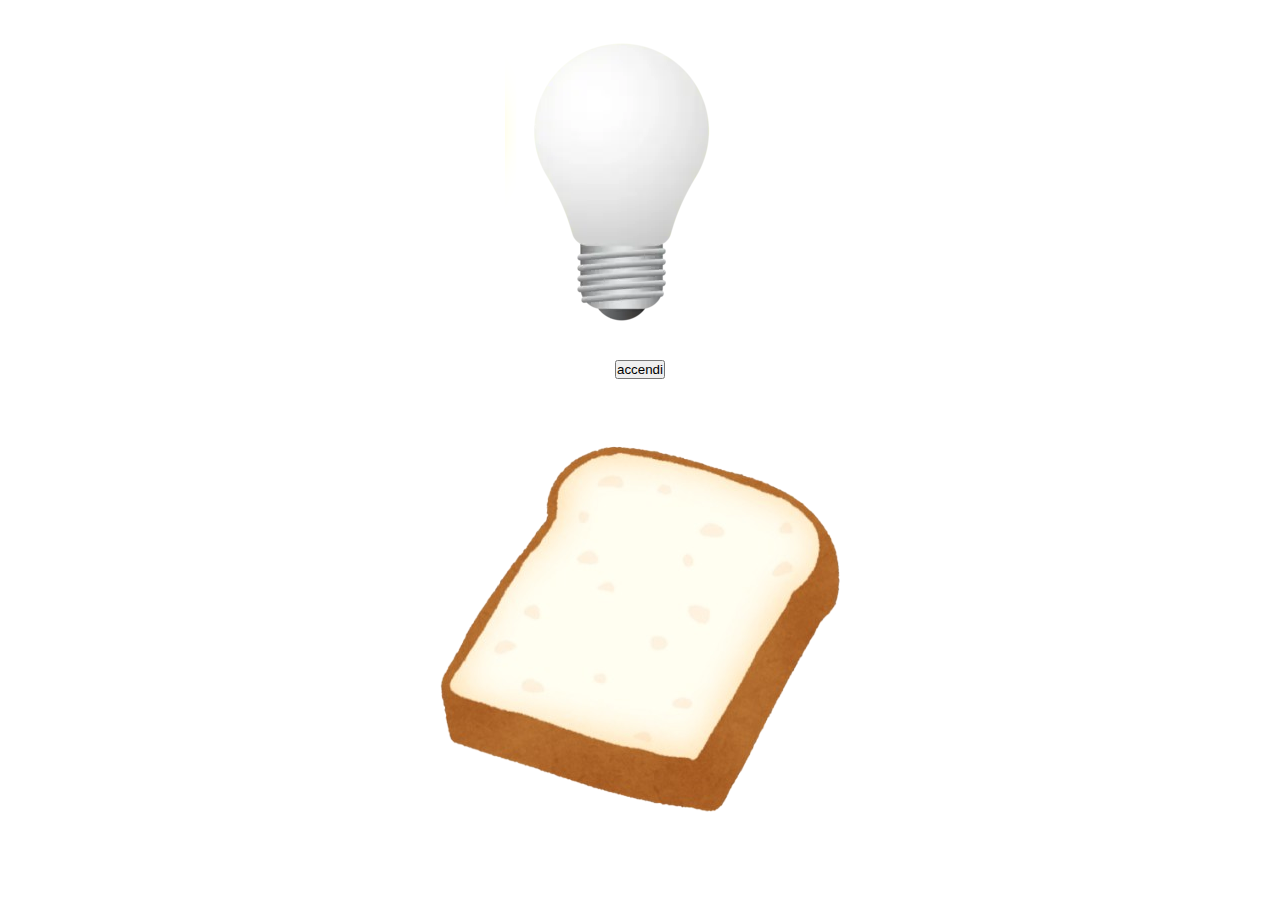
<file: 1.lampadina/index.html>
<!DOCTYPE html>
<html lang="en">
<head>
    <meta charset="UTF-8">
    <meta name="viewport" content="width=device-width, initial-scale=1.0">
    <link rel="stylesheet" href="css/style.css">
    <title>Lampadina</title>
</head>
<body>
    <div class="my_container">
        <img id="off" class="active" src="img/white_lamp.png" alt="">
    
        <img id="on" class="none" src="img/yellow_lamp.png" alt="">
    
        <button id="switch"></button>
        <svg
        fill="#0000"
        version="1.1"
        id="svg1"
        width="500"
        height="500"
        viewBox="0 0 500 500"
        sodipodi:docname="senza sfondo.png"
        xmlns:inkscape="http://www.inkscape.org/namespaces/inkscape"
        xmlns:sodipodi="http://sodipodi.sourceforge.net/DTD/sodipodi-0.dtd"
        xmlns:xlink="http://www.w3.org/1999/xlink"
        xmlns="http://www.w3.org/2000/svg"
        xmlns:svg="http://www.w3.org/2000/svg">
       <defs
          id="defs1" />
       <sodipodi:namedview
          id="namedview1"
          pagecolor="#ffffff"
          bordercolor="#000000"
          borderopacity="0.25"
          inkscape:showpageshadow="2"
          inkscape:pageopacity="0.0"
          inkscape:pagecheckerboard="0"
          inkscape:deskcolor="#d1d1d1" />
       <g
          inkscape:groupmode="layer"
          inkscape:label="Image"
          id="g1">
         <image
            width="500"
            height="500"
            preserveAspectRatio="none"
            style="image-rendering:optimizeQuality"
            xlink:href="[data-uri]&#10;vQeQXdl5Hvjd+FLngEajGzkPMAAmD+OQIqlAi5TsksXdste1Xm2qcpBkVXktryRLttYrlSXXupZS&#10;SbbCWlpKXIoSKYnkUByOOOTMkJwcgUEYDDK6G527X7p56//POffd9/o1upFmgIfzqhoP3e+m8537&#10;7nf+9P0G9EsjoBHQCGgENAIagTseAeOOH4EegEZAI6AR0AhoBDQC0ISubwKNgEZAI6AR0Ah0AAKa&#10;0DtgEvUQNAIaAY2ARkAjoAld3wMaAY2ARkAjoBHoAAQ0oXfAJOohaAQ0AhoBjYBGQBO6vgc0AhoB&#10;jYBGQCPQAQhoQu+ASdRD0AhoBDQCGgGNgCZ0fQ9oBDQCGgGNgEagAxDQhN4Bk6iHoBHQCGgENAIa&#10;AU3o+h7QCGgENAIaAY1AByCgCb0DJlEPQSOgEdAIaAQ0AprQ9T2gEdAIaAQ0AhqBDkBAE3oHTKIe&#10;gkZAI6AR0AhoBDSh63tAI6AR0AhoBDQCHYCAJvQOmEQ9BI2ARkAjoBHQCGhC1/eARkAjoBHQCGgE&#10;OgABTegdMIl6CBoBjYBGQCOgEdCEru8BjYBGQCOgEdAIdAACmtA7YBL1EDQCGgGNgEZAI6AJXd8D&#10;GgGNgEZAI6AR6AAENKF3wCTqIWgENAIaAY2ARkATur4HNAIaAY2ARkAj0AEIaELvgEnUQ9AIaAQ0&#10;AhoBjYAmdH0PaAQ0AhoBjYBGoAMQ0ITeAZOoh6AR0AhoBDQCGgFN6Poe0AhoBDQCGgGNQAcgoAm9&#10;AyZRD0EjoBHQCGgENAKa0PU9oBHQCGgENAIagQ5AQBN6B0yiHoJGQCOgEdAIaAQ0oet7QCOgEdAI&#10;aAQ0Ah2AgCb0DphEPQSNgEZAI6AR0AhoQtf3gEZAI6AR0AhoBDoAAU3oHTCJeggaAY2ARkAjoBHQ&#10;hK7vAY2ARkAjoBHQCHQAAprQO2AS9RA0AhoBjYBGQCOgCV3fAxoBjYBGQCOgEegABDShd8Ak6iFo&#10;BDQCGgGNgEZAE7q+BzQCGgGNgEZAI9ABCGhC74BJ1EPQCGgENAIaAY2AJnR9D2gENAIaAY2ARqAD&#10;ENCE3gGTqIegEdAIaAQ0AhoBTej6HtAIaAQ0AhoBjUAHIKAJvQMmUQ9BI6AR0AhoBDQCmtD1PaAR&#10;0AhoBDQCGoEOQEATegdMoh6CRkAjoBHQCGgENKHre0AjoBHQCGgENAIdgIAm9A6YRD0EjYBGQCOg&#10;EdAIaELX94BGQCOgEdAIaAQ6AAFN6B0wiXoIGgGNgEZAI6AR0ISu7wGNgEZAI6AR0Ah0AAKa0Dtg&#10;EvUQNAIaAY2ARkAjoAld3wMaAY2ARkAjoBHoAAQ0oXfAJOohaAQ0AhoBjYBGQBO6vgc0AhoBjYBG&#10;QCPQAQhoQu+ASdRD0AhoBDQCGgGNgCZ0fQ9oBDQCGgGNgEagAxDQhN4Bk6iHoBHQCGgENAIaAU3o&#10;+h7QCGgENAIaAY1AByCgCb0DJlEPQSOgEdAIaAQ0AprQ9T2gEdAIaAQ0AhqBDkBAE3oHTKIegkZA&#10;I6AR0AhoBDSh63tAI6AR0AhoBDQCHYCAJvQOmEQ9BI2ARkAjoBHQCGhC1/eARkAjoBHQCGgEOgAB&#10;TegdMIl6CBoBjYBGQCOgEdCEru8BjYBGQCOgEdAIdAACmtA7YBL1EG5PBJLkQgHLRhFxFCPyIzix&#10;C6vgou5bi+XqhqX5maGCXfR7uwqLzlDPZQSo+2VvS82vuvl8cTm3acMkUPEx5ZhwHAuGYaC/v2wY&#10;RnR7jlhflUZAI/BeIqAJ/b1EX5+7oxBIkstFzFVshLWhpemp3ZWFqf0z0xNH+rryy65hTZSXZg9O&#10;Tk4cWJpfGPKD+kgSRpZXq6O7uzvu6u2bMIClhaWlPdW6ZxVKXdWBocGXx8c3v1Gu+6MJzHKpu+di&#10;d/fgJbdQ8EqFwjG7VAhR6FtCENaQ2AXYZg5u1xJ648uGsb3eUeDqwWgENAJrIqAJfU2I9AYagdUR&#10;SJLJkjc9t8lbmt05c/H8D9aW5kb82uLg7MT5D9eXZwtW4ANhDaHnIfSrMI0Etm3DMoA4jtnorvs+&#10;oiiGaVswLAswLSAx+T2ME353cgW4uQKiBEBioK+/rz4wOHI8Np3acsXbvbxUMUIkRndv34kNG8df&#10;GB7b8lJX/+DU0uJyn10oLff3bTgOZ2gWmAf6Xd8wNtf0vGoENAKdhYAm9M6aTz2aW4wAW+FLUR5h&#10;MYTjuRfeeObvz196+zNzc9P75q5MjMReBQ5CeEtzcCzARgQTCSwkMAxiY/GKY/oJAdNAkkRIEgNx&#10;kiCi7UwbFhG7ZQOGiSCMefvEpK8rHc2AaZpwLBtmHCOJ6POEeB6m5cC0XdhuAbCsmm3nDMctJv3D&#10;w28Ue/tOJolR6OsbeGtoaMPzVlfvPJw+D7nSLIy+Kxge9gzDCG4xhPrwGgGNwC1CQBP6LQJWH7Zz&#10;EEiSUznMxtvnpme3Li1NPxrVKzscxzrek4N79Pln/+fpS2c2xUGAJPLgmgkTenVpEfmczRY5ohBJ&#10;kjAJJ6bF5BwREScJkEQwTYEVE7Jpw5Db0edhJCx6wzARhiEieRwidiMKYUQRbMuAAQsxErb6yag3&#10;DFoQmLw48P0Qpu3w/+kY3d29GBweiuEW/cDp8XJ9Qxf6Bwa/39XTd7pUGjjmFtz50HLdwA+6TMuq&#10;GZYza+cKnuv2LaF/dEKTfufc23oknYWAJvTOmk89mpuIQJJc6cLc9Jap0299+vL50/9NZXZy4+LM&#10;5EjolVFwLeRdG+X5RQR+HVEUEn+yRY44gpnETNRJGLFbnYg8Iisb4v8xsXcSwY5jmETsROhsgQti&#10;Z7Kn/ycJ/5DFzsehg5CdbpqIogh+FMFyHf6cyZxWC0T2tK3cjsg9CAJEicGLA9qPftx8Hj5iJn7b&#10;KaDUM4BCd2/Nst3QsOwojBMzhBXlC6VLuXzXXHFgYHZkZMuXBjdv+gp6713SyXk38WbTh9II3AQE&#10;NKHfBBD1IToLgWThXH9t4dL+ysz0+86ceO0zV86feqg6P4VcEsCMPCRhDTnbgOPk4AUxgliSuGnC&#10;NslajmHEwlpWxBuQS5zc5ZbFbvHYMIVVHUTpdoVCAY5DnwEmh84N1Go1BIEHMruJpI1ELBBo7zDy&#10;2ZqPDSL9xhyoxQBtRxY5kTi59MkrYBrCtc/bGET+kfic4vYGufNtxKYFy6KlSYI4sWDZLgzLgeEU&#10;0DcwXB7dtuNvN41t/Vaxe8PrdtfYmxjZOUcHMrIxhc66JfRoNAJ3BAKa0O+IadIXeasRSJLERGV6&#10;Q3ni7b0T507+T9MXTn2yMjfZX1+cQliZhx0FyBNZB3VEgQ/XtGA4NiI3x4QeRwHIu85kmwhLmX6Y&#10;oClebhBf2vz/IAqJ8hFbecS5Xhh2HoODg9i8eTOGh4fh5nOwTQu2Y+Ls2bOoV8rw6jX4vo96rYKg&#10;7qFercCvLcNO6oiDChM2WempJS+tdLLEeSFgWPCCAKEXCFe8YbBXwTUNPo9p2JyAl8SAQcl5tE+c&#10;sCXPx7QdQfawYOfynKRn5Lu90e0HX+kb2fz1nFuYr4bBcD7fdW5k06Zvo9RzxRjYuXir500fXyOg&#10;EWggoAld3w13NQKUpY4Lyxvnpt95cObyuX84efnt++cun9vkV+fgxnUgqMExI1hRhNAPkAQhE1ze&#10;LTDxVRMiZ+ESJ0uXXmES8++OnSOHNgI/EqRPvnSYcHIuBvoH0TW0EUNb9iB2i+jq6kJvfz9QLIqM&#10;udAjfzvgOIBH1+EhDgMmc69WRbVahVdewNT5kwiqy0z2lFwXBTE8j6x6KlWPQeF5ImWO3ycJPM/j&#10;/7uuCyNJYCcilm+ZDr9TrN6yTMRBiDgJhYs/itmCtx1hqSeGzXH6wLDhwYLb1QNQrD6I4RS6MDA8&#10;cmFkbMvjfSMjzw4ObXrL6d50AYZlwolziHvm0N9fMQwjvKtvPD14jcAtQEAT+i0AVR/y9kcgSY66&#10;uFTeNnPy+Gfmpi5+cuLy+UPLC1eKYb3MFq+dBHCsGFHos+VNFjAMCwZbqQb8MEGMGPmSCzfvoK+v&#10;D339g2zJ1sMIbq6Iru5eVGoBakGAIKTdTdi2i3ypiMGBIfQMDMLt7kViW2whw6BzcOBbvEsypqQ6&#10;znqnv7O5HzLJxn4d8zPTCOt1JvQ48OHVq6gsLyH0PVhJjEp5iRcANlXBGUB1eQnVyrIg8SRGzrDg&#10;1z0m9CgRZXTkHYjZVW/CtR34gYcopLI6BzBdBOxloJhAAscli57c+YAfRgjJM2DnKRaPrr5Bf3DD&#10;6LeK/cNnosQcq/tRT7Gr/42h0Q2vD23c9DVj6Mil2/9O0VeoEbhzENCEfufMlb7Sm4AAZ6xfXrhn&#10;+uLpD8ycO/mpM0df+cGotow4qMM2yakcIQo9JFQ/DuEyDylRHZQ17iIybFT9EJadR6m3B5u3bUKh&#10;VMKGjaPoGx4BTAee58O0cnC6uoDYZGuZ3NmWY8uMdZX8ZnHtOVyy7C2EYSCsZFu4zoVFL+rVKeGO&#10;4ua8wCDONxS5J8Kfz76AGEkYIPIpzh8wiS8uzCKoVbnYjc4yvzCLyUsXsby0ACOK4ZIrvl7leH6t&#10;XhExd0q48+rIORZq5WVO2mOPg0OkbzJxR7EB06KVTh35gs35AV4ovBAJXZvlArR4KfZw+V09AH9O&#10;7vq+gUF/9+69X965997fDQOrVgmTzWFieYOjG5/H0P4pw+Dgvn5pBDQC14iAJvRrBExvfucikCy9&#10;NXj2rRM/MXn66P8wd+H0g/NTZ0wXZbbGyfZmF3cYkPnJlqplOfDCAE6+wITuJQlix0Wuqxujm7dg&#10;fMculPo2wMmXUOrugVEosZWdBBFnlNP+BrnMwxBxSAsEMrIp443S1wWOtHAgAgdZ6JSYRi/D5PI0&#10;jos7FHcXljNXwJH7nBPmLGGp03WzZS9/2HpX3mxy3UecTc/nIzUbv46FmVmUy2VYRgLf9+B7pDET&#10;Y2FuhgVwzDjAzMRF1BZmYRkh7DiQeQERIj+ER+58k5ICHa6FJ/c9XSstBsiLwe59SrCjxD/KGyCC&#10;pzI6qqknb0WckDoeBoc2Lrj50nw1wGCQmJWN27Z9vX9oy0m7e/DE4MGNXzWMAwI0/dIIaATWhYAm&#10;9HXBpDe6kxGozr69OVyY2Tpz7sSnj738vX86ffHtApG4jRryRg1IfJiJSBwzSQImpgxyssoNwMph&#10;fOtWFPv7EZPF2dOD/g0b0Dc4BLd3ADAL7IYmCzwMKNZMJWAO15MTEYehD9dxYBFpE7GmBCuNUHKj&#10;k/uazW6HE9bI2OZMdy5vE9nyabKbJHfeQZaf0SKB8t5lVp5wzXONO1nvkSD7SL6T2U7KdGEIy7UR&#10;h1RyF8AyTSwvzHPdvJPEOPnmqzh/+iSWZqdgJT5c0DlCdvlTLgGTdxSjlC+xdU8JdHTttDDyZd09&#10;ET45GdIFiSXi+ET49EOhC8vMIUgM1IMYhd5BBHBg5npmDj/yoV/buv/AV6pBWHLcftMx+94yNm6s&#10;3Mn3ob52jcCtRkAT+q1GWB//PUXAv/jy4WPPPvGv65NnPlCZuzg2N3UJiREjsWzkcxbsoArEAQwq&#10;3TJIEsaGFwJeYsIpdmNk83Y88PD70D0+BuIzDhqbhig1c/NA0nCNq9Ixqicni5qNbfmu/t8Qi8vU&#10;mamAuUJK1qOT/KsqQcseK/s3dtGbVN1O1r1cJCgyXxN5WkgI0Rv1opI7svAjnyRrA3jlRUxcOAe/&#10;WkFQq+D8uTNYnJ1hF74ZRMjRGCmTnvjcsWEkMULCk2LxjonQ91Eo5vh3L6hz4p4ooxMeCAOUjEcH&#10;sZBQvXwU8w95Pdyuvoqd74m6BzecG9q848lC19Crbs/AdFf/wEyhN3fa6Nk/u+YQ9QYagbsIAU3o&#10;d9Fk301DTebmeuenXv/wW89+81eunH7tvoK3CAQVFoGxCw67fckKtsnlTYTo5FENYkRmHl1DI+jf&#10;sAm9I2MYGh3DhvGtALnTybp2iMIEUaVWs2CkJnizRM5uePazi1f2syyZXm1+mo4nBWey27f7XGSt&#10;X+UrTqFqNuYbhG6qeAAl3UUBTNdBsrzE9e9JWMfclSlUFhdFxn21gstnz8Bhbz+VwQWolpdQq5b5&#10;0nKusNx9r8JETw3jVP28urY4IOlbURPPYQ85NgpZkKeBSvvMXAlO1wAiJ498z+B8z9Doie6+4TcG&#10;No09vmH77u8hND30livaRX83fcP1WNshoAld3xcdhUCSJNbC2Vc/NHvm9U9Ovv3GT85fOLU1WF5A&#10;3rYQ+DVEVIbmmoj8iowD59giN5wcAsNCqW8Aew4cweYde5DrHQS6e4UrPCZBFqrOEtnoqr6bCCp9&#10;MTFJUlJqbVnr92rkKg/SSvBXJeTWmVPHV8IxLYuHthNN3gq5PcfpydKnID29aMAUj6chsQOAXBce&#10;FeYJ975XR7Va4QURl8TVqmy9L8/Pc9kbyeDWlstYmpuGX61yop5fqyMMPNgUXzcSIXRDJX10bEq+&#10;Y817QfJkwdtuntXwI8uFn5A4fg5OvgtusYTugaGJwfEtT5tOzi8V+051DQy+XioMTTq5rrcxumdO&#10;J9d11FdbD2YdCGhCXwdIepM7B4G5E8988uhzT/7Swvm3HknKc4BXYWuSEtR8SnhDDNtKWO2NEsu8&#10;xEFkOegfGuG4+ODoZuzYdw+MwY1siTOTkeubkrzIYiQNdvqrlGIlEiIaXPGiJDBhbjZ/1ErqrZ9f&#10;haSbPsqQt1pENH1+DedVhE77Ux6BWkSQe5xq0Uk1jmPxnPkfiuQ6MTjApax2itUnbMXHHtXK15AE&#10;AZfFVRcW4FXKqC0uYXpiEpMTl5BQlYCRoFpehlevcJI/JdZRmgEtGiKq8SPXvCHwplJAVqujnAKT&#10;BHISThq08wWEVBdvOcgVutHTM+R1D2w42zuw6fneoY1fL/UNny30bzqPgbHLmtzvnO+wvtLrR0AT&#10;+vVjp/e8zRBILr+45dRL3/73x57/9j/wFyaRp8ZhlKDF9dFUZmVzxjpRbM2vwXTyiF2y9Iax754D&#10;GB3fCrvUBatnQLjWSZuFrHMibJsKrulwoVCDsyh5LmZDtS3RKhd7u29YhtTpGIJIV/kq0t9XI/2r&#10;faYoV+7bziXP187HkOTMFyIWIkzyfEmxyKjnTHmZWBdTI5qI1zpU0kdCOvRyTAMWS9oSwVPCQQLU&#10;aRFAln6ApelZzM1cEZhFlFU/jYvvnGRvCR8vCRHV6wjrNU7OyzmUMEgJgaS+B66Lp2Q6IaJDc+Ig&#10;SCz4EVn0NFUurFwRTqGEfPdA1S311osDG89v2r7nd0Z3HPwaBnZO6sYyt9mXVl/OTUVAE/pNhVMf&#10;7L1CILn80gPn3njuM2def/ZfLE+dtZyojrC2hGIuz5Z2QJximPBiEx6FwktdKA0OY+e+g8h392F8&#10;y3YYff0ir4zKrKhq23JkspZsdkIZ57Imm1iJxFdSl7siZH6X8XL6ryLjFYRNZVyUgEbn496owtVN&#10;762/00b0d/WutuP31hVFywys9blozSauOR2DTJCXNfA0VtEghkrxqEGMcJFbVJKXyQ2gDPhEdZaj&#10;Q6rVDnlGVEs5+j8vEBKgWsbspXOozM9hYX4WtcoyvMqyEL8pLyDyPDhmwvK0IS3Akhg2Zc1TVj5p&#10;4psmQjiIWORHuOppGUEd6qgiIbYpL8LA8Og2bNlz4JXh8W1fHdy0/an8wMAb6Mot657w79W3VZ/3&#10;ViGgCf1WIauP+64gkCQXCvV3Lj3w9itP/5vzx57/+PLUGRQNHz3FHCKfJFDFw59c5qFpo544sLoG&#10;MbpjLzZu3YHN+w8KC9XJSyInURSSNk24iYpoaiIsVq5NZ95TQi5CQS61flUtOJFvlkiz37KU2Jnt&#10;ZTLdOt6Zu3m1IXiXFx1NHVmuHW/avXXBQech0qQ8dnZMuFxDz6EGzp4X7xT/Jpc4fKqRp8WJPJZq&#10;+kIETsY+CeR4HsKYNOEp0U1UCNCLBWviAPA9RKRV79VY4W55fg6Xzp3B5MULPIfU2c6vLiMJPJhJ&#10;wAsp1zaZ2KkskCsOSMOP3PKc35DwnMUmLcpyCBMLdr4Ep9iFoU1b5kfHNn+31Nd7PN+z8fmusX3f&#10;hzm4bPT1zV87gHoPjcDthYAm9NtrPvTVXAMCSeXY6Mzxk58+ffTlf3H+rVf3mN4S8qgK/XWD3OFC&#10;kCVIElZ4s0u9KAyMYsPmHdi67zCKI2Pkx5XiLBYTgemQGEwOUSD0z4msVIyZfleWOVOe6wKhEjUj&#10;Umv5Oq2w0DOfr+Zibxf7bleGli4emJXFGCThp7/z6dazcFCgE2Gr4jehFcv15rINq9CDl7jIOnjE&#10;JHBD5+dVj9CX5bGJXu/c3IUw5r+TJS2y4ek9R3gGdWG9k8udxHccsTioXpnC5MWL3IAmb5tYnJtG&#10;dWkBXnWJle9obv16BYFHUr0+n5sT7bj0PhKLDpAVL/rEW7k8W+6GQ+p1BW45W+jfFHWN7v9GvnfT&#10;peHhDd/qHx55DRv7zwCjNd057hq+iHrT2wYBTei3zVToC7kWBJKp13dcfO3Zf3766Ev/iLqikX65&#10;hRA5M4QR1mFEPrcyjaj+merL3R5sv+cIxnbuQ3ffIIobRoS72BKWOSW8Cbd3o8SMW5xK4lUlVY1a&#10;b2pLRiIwwupMFdvaDEKEqlvc2imHruEyXwuU1FtAFrvohS7IVXoRyHqm2Lf6+4p3ScbscpfN2AWF&#10;878q6745cU60b5UbNDkKxB9XUW5ltpWueNbGV+du1M8LIqZDUJghRuTXuVEN6dZ71Qoqy4uoLlIP&#10;eg+mEWB+ZgKzU5dRrVSQo0TFMGTCJ4lcWqolcSgS7siipw543EhHXLuf2DDzQ7DyPcgXuv2hkdGz&#10;I1t3fKXQPTRp5PJlt9B7zC5te8nYsEHU4emXRuA2R0AT+m0+QfryViKQJGfy55/85q+ffOHJfx4u&#10;z7BFTnXe5A5PIh+hV4dFxU65HCI7j4HxbShu2IKN2/egf2gUpu3CLOTBHVOcAmK2dkV2t6oXZ7lS&#10;aZnye8q7inwkobNfWSaXZd/lZQtClAuDdZSt3bL5XjWxjsg+85L68U2x8Qyxp0mAaXmeSJ5Tf28k&#10;CWZIPevaZ2+DOh9hGMvkOzqJcPPzixchdBXCzc8/cYjE9xASyccRHPK+1MuYn5tGvbzIMrrlhQVM&#10;T15iovcqS8hZorKedOnomEKlrrHAopA+dZhLTBdusQtuvoc7yJn5LvQOb5rYtu/w5/M9/S/lCn3T&#10;uVLvaWNk9+lbNkf6wBqBG0RAE/oNAqh3f/cRWH77qY+++vUvfHnixEs9eSuCy+Fk6t0tNNktl9qW&#10;WqgkJjbs2IMdBx9Az6atlPkMi7PXQ8Cm9GwSVnFFrFXVjct37nfCdrckdsVCK9LayUUsSb2V0CWJ&#10;qkXCNdWUrxfWdWS6q0OtqHHnVcoq1rQiXU7GS1cnEpQUHIRmlGYC8PDlfnToJqjILa+IPSV12ohK&#10;CeVLxeLZYS9V8lJil6sGPgZl29O+5LKPgHqVRPH572F1CUtzV7A4fwW15TnMTk+x6h3Vv/uex+/U&#10;OY6kbnOWgQI8BLUyfD+E6ea4/atPEviJDSvfjVxXH0LDgZkvLo9s2fHq3r2Hfq041D8FIzeLjaPT&#10;hqHlaNd7q+rtbj0CmtBvPcb6DDcJgSRJ7OqF54+cffk7v3zmxaf+jlGfZ0s8jjx2y4pnvIuESDvf&#10;izDfg30PfQBb990Lp6sPPsVpyeVK/cqp6Jnd7BY3D1H11w0LXVhxitAFuberKV+FzFMOFF+xpsS5&#10;LB5rZaGvhd1ade3ZevU2x4pN0aXNZOLOuuyzRL7KRVAZH7WYpaiDhEY9UFKLnevTMwuClNSV6z1D&#10;6AyUTLCLqb49o2LHcXpZEUDvMcXJRZkcxcy58xu5aCKSrPUA6mXv1VBZnEfg1eFVqliYm8XUxASu&#10;TE6hVquBJGsK0TJcLmpUjgOTNfz5PrBtBByGIQ0DwCqU0D8wTPXv1WJ37zsDYzse79l6+BvF0vCJ&#10;Qne+iu4xErO5wRjKWhOuP9cIrI6AJnR9d9wRCCSzp3rmL7/z4Sun3/jJc8de+O+qM5fgGgF3Lwu8&#10;CnIm1S3nUQtiVGMXvVv2YGzfIc5m792wEYlJncV8zo6muDdnZpukSybIXMTBG3XYlLQliLghtLLS&#10;mpVxZuVSb4uk2IYs/ltioV/D7K1UoZNkq8rk1Lsqj1NdTNtRlMzDi2lNlLmG1gdK6zkboQsyssmN&#10;TpZ1yyBStzsl2cmFRWs2PmfdR2ykq1p+Bpmb15BPneaZ/enCoievTL2M2elJXLp4FnNzs0i8KsL5&#10;GfjlBXi1OpLYZ3EcOqNjGdxJjlrK5ih0Q21weeHg8mncXAmFgRGY/aMTbu+GE709/VMDQ8Pf6e7u&#10;P+HFsB23WOkeGHnT6N++cA1TpDfVCNwQAprQbwg+vfO7gUAyf6Zv4o3v/ffnjj73T5aunNnll+e4&#10;Htn3qnAskg9N+JntUx6VXULf6DZsv/dBjO7eD4ekW10bUeBx7bSTK7AVyE3I4DRbzkTqaWJcg9DT&#10;uC5b6bJ+POuKvioIkvTVgqGVu25iXL2dLnxD9a294dikcpd6C7Lxb6GzvtqLGtHwK1s/n1kgEM60&#10;f4pb5kDC4y9bu/IxMs1l2GIWIYHsGPj/MsyQgKx0kdFO3e3oGqgijqLm3LaVPDJkyUc+G+/cID6u&#10;I64so1xZRFyvw/DqOHfqBC5dPI/QKyOh0jnqDx97sJIQOdtikqcOcjQGakBD908YxqiGMeyeAdIe&#10;hGHlUOzqIlnaxdh0u0o9g0sbx7f90cYt275aKg6dg9OziA3GomFsr78b3xl9jrsTAU3od+e83zGj&#10;TpLEuPLa1//uqWe++lszp1/ZaAXLyOUcJHaee3nnUOc683LkoI4ihrfsxf77HuQac+Rd6hAiLDVq&#10;xkKuVMuGaeWQxJQcRZKmLcIqbN01LPVsfFzE1Ztd0w0t94yLOpsUPSClAAAgAElEQVQsnrVeM6Iz&#10;KfneKKG3Idt2HdqYL1vc+3ztrQsT3kYReCNhLc12V44Med0c5uC1QovLvjXbPv28+dZjxbf0JRLX&#10;xLXKZD3Se5dWelZznrZhcRvqIc+qdTKXgVrKSpOfstod20IceJztbmXK6dI2trYFb3oaC7NTWJqZ&#10;AnXjK89fQVBZhF+n2nefrXubj0+tYUk5z4HjuKxBb0Y+Eip6J08OlTsaNuqRAcMuwin2YHjTlred&#10;7r5j+a6+ulvqPVPqGTzV0zv4Zq6Qnwti16kXS/PDw9sm7pgvpL7Q2xoBTei39fToiytfPHrkraf/&#10;+jdm3vz2x6Kly8hZMT/gl30ScnPgmj78IIHv9mFoy15sO/ggtuzcCxSLANVQmyJuzlKuRNaRgZgJ&#10;Qlh01ByELT7+kaTMVqdSexMxcpX1rviH4+u8FlAWakvJ91od0WKZHZ4l+cwh1p75RtQ3VZbLWMbU&#10;073JMqYM8owrXbRbldffZIAr9TnVr51kVSOhZZ9xe/Oah649GyNvd9HSNd/Q0Mlm1Yt4dZbQSQ1O&#10;lK6J8zNpSzIl1zp/xm5+UXfPfeepYx7NBynFKSufWtiSDkFMAkE8UtlsRizuRMMZCwjILU/ldDFQ&#10;W0ZYXeCqiZnJizj39glUlxaxtDjHrWRZmY7UAU2qqHAQVJfRS1r25P1hkT8qnDQAy+UfEjKKqD0s&#10;ET0tIg0bbrE3LHX3XLDdXKUW2vbA+J6/3bX30O8P7Tr0io6/r33X6y2ujoAmdH2H3LYIJOV3Ro5+&#10;868/e+qFJ34inL+Mrlyz0AmrvyUmd+Ea3bEf9zz8fgxs3QXkSrKpiozBNlmmotZcJF+p2Lly42Yk&#10;W9PMdRUDF++tcXBR6iay7LlATbB8A1OK3apXpgtauj3XUElRGsXR6fWRzGqDbfnc0sWdErY4+ToF&#10;ZNpt11xrnhJ1k3CNqGtvIvR0IdMg6Lad4jKnJIQIHlXmRjXh2Zi6gEmMt3EuqXXfFDHIJO9Jyz9b&#10;J6/gZmeLSqZTx1b3Quvf+dRCTx6xsMqpTK6+OIvJc2dx5u0TmJ24BL9W5XaxJEdL1RWkeWCStj0t&#10;IOheMGJR706DtExWrKOkOk7WTMTvEXWNow5ypo3ekfFo1z2H/2DL7gOPuz0DF5HvO6Xj7rftI+m2&#10;vzBN6Lf9FN2dF0iSrmee+e7PvfnUl/9dOHceBTOAmYSoB2SxkSRrhCC2YOa60Te6BTsPHMb4nr1A&#10;7xCTW5w4MCwbBsuwyoc1QalivvROphs/9TMWuWDtjEZ5g9DbJrW1usxZoU42N+FkLElQLNouW5Jm&#10;ppQT8mRsPmv9k/yswVn4tNjI7tDIqs9astd7l3CntLbX1YhVS4YV2zUuUp5SZMmrl5LITf/Qpqyu&#10;KSTQRKwNQl8xnnbxfTVXMkzQNocg3U+MMyuUs2LcMnzByXaU+c8B+QTR4jxmJy9j4cpl1JcW4FeW&#10;uU3s4uwVFHImJ2VShzgaqm3G3E5W3AMRHNuGadicXBmEMULSnafsfPIO2Dl4cQyr2APT7SYVw7kt&#10;uw5+c3zX/s8VS72n6oZdy+fcefQXAmA00I1lrvcuv3v204R+98z1HTXS4PxzH/r21/789yZPvLwn&#10;Hy5z57Q4qrGLldppehG50YsY2LgFO/YdxOZ9B4CBDZwVHUXkXqaHptMgdDV6VRZFmuJUlKayqFMX&#10;u/pKqJi4IHzyBjS9pJa62LrZqiSrkFzFrFneQjYscJKyn8iwJ+94wyIVWfV07WThKcJPFyKZZihK&#10;U/2qE7tmWVzD9FXX0FRip2rp0+OoZME0Fb2JKFuvZcUiqIWYsyTMyW0rcvfaJORlx6R2yJbGyTlp&#10;WjgINm9aeAidW+Hebwrl851B4yNzmrInYyFRWyVZ4TqiepXbwE5ePIeJS2cR+lVuJENWPZVRkuCN&#10;Td4Hiv9nx2PRX0n+IOGM+ZBj/DmYdh5hksCPDdj5LpS6+mq5Ute8kysujW/d8V3YxXm3d2iue2Tz&#10;E8XNR14zDINa2OmXRmAFAprQ9U1x2yGQJC86s8+f/ZfPPP7FX42rs0iq8zBCcnXGrMHthQkStwsj&#10;W3dhy657MLJ1B5zhEWlx2xy7JMubSZFK1Lj2WVreRMRE+rKMrCmprcnabo6hK0JPM65l5TKXHRNR&#10;cBBVdCVrJXMFMIuttDAWuc4VqQtmFCEB+htrydvU8a3haufYfhNJr56BLpn26vObLRHLbpnFoul8&#10;mUdGan1nXfniICsWB9ljZxLvVrjpswTYlKC3yjBWK62T2e9qr6YHXZPVTosuvuLmE/CvMZLQh8Fd&#10;5WLA92UGYAIsL2FxdgKXL7yDWnUZS7OzWJyZQm15CUYQoug6KOVsJGGIMPJZ0z7mjAFqFBSnZYxB&#10;1YdDx6cSSkMkanIjHMrUt1yUevoRGA7s7iEMj+95YXzPoT8a3Lb7q+gtzQBDpDmfiencdl9lfUHv&#10;MgKa0N9lwPXpro4AZbUHZ55+6O3vf/O3j734zAMIqkBURc6M2Z1J4m610ED/lr247/2PYXB0M0Cl&#10;aZSARA9CJ899sVnjjVzzYSTi3hzgFrFLSopTSW7cMazpWd7sgmePd1PiWqa7mpA+E72/KW4qm4Ko&#10;eC4leNFLlFo1eqdnrVZyv6qELmGpi6+kqI8XqndCq1Rel1BbkddPXcauTujt3NBNvN3kz5eh+FWm&#10;qB1Jp39T5XySzFXYoTFWCfJVPAbiWM3jWSnT0jLe1uORlGzGq9BYsKlBNT4X2Q8yZKBMdCURqDan&#10;sAnhT7KzUSDTIyjBjmRoa/Cq8wi9KsoL85idmsTsxATKc7MIKhWABY989gBYNP/UnCYOEcUiwY56&#10;DZiUHBnFCAKRm0+L0ECJ5nD3OIq152C4Rbjdg+gZ3lwfHtv26sDI2BednqGLbnfvmcL45uOGMbik&#10;ny0aAU3o+h64rRConvneI6df/Pa/m3jrhU/U5i6x6lcSB3BsE0HgsY3TNTiGHYcfxa6HPyjanlJt&#10;MCUcETmxRUs0Rw9M0X1Lsmra25ykXpUiHDtBs4TekgzX5OpmYs9+ZaTOOD/sqUd4gyxUtrYidJW1&#10;nRK8vKwsoRNbcGkd910X57FzeRFLp8UIxf0F60t1O5HJfbU68TX7pbcj9DXd9I1bRngYJCb83j5X&#10;YP2tXlsIe60Ye7trzZA6z39rnkOmJI6T31KFPOkhyRjslNXO6zEOfzS8MKyuR96BsA4kPvcFiGtV&#10;ttCX5uawcGUSlaV5XDz3DkvLUj937u1ukzM/Fi1pwwB2TH+z2TqnOad7yAup1ayDYrGIwI9g0ucw&#10;WbUuNlzkSj3o6e2D090fFQc3ne/ZMPalYvfgGatQms71DB4vjR04puPtt9Vj7V27GE3o7xrU+kRr&#10;IbB08a3Bi2888+snn3vyp+L58yiZIUwrRrVaZldkQA+/rj7suvd+7Dj0KJyRcZG8Rk9cK4fYMhBT&#10;bN0U7moiRtlYK81qT8iSpxIs7sVFLbvpUUluV2WZi6ukB2zWMk9L2tQguIsZPdD91EJvzrSW1vmK&#10;QTeEUtKPMh4A8hzwcWSsnFzunEBlCUETCvaSQ1ZZ9ZyZfUMvRaAr6+ibrfsWopXp6kIytoU0Mxby&#10;CiXUFQS8MobPh5NjalxDxtvRMt7sNur/K2PxGdnY1ItA2eikDMfuG7XyE+9ZS50OJnMtojhCJPMj&#10;LIqBu1QHT4QeABHJ2NJ1JqLHu1/FqeNHMT81wfXtXnkRJte1+0iCAEbsg47B2fGmBYsscifH1nrd&#10;I2+AAdsyuC0sxePJbc/ldbLZTEB3bq4HVqkPZq4Lhb4N1fGdB5/YuufAHxb79vytMTy8fEO3ht75&#10;jkNAE/odN2Wde8Ezx77148e/9+R/vHz8pe3FcBFuUuOmG+Vqha0SI9+FruFxHHzog+jfdQ83VqH6&#10;ciJxg3puk4JXHMG2SbnLQuyTa1PixXF1ilPSj5O63MmSFm7rjCY7PzFVFzX195bYMceyKa5KFhqV&#10;O4n4efbFvcNbrUPBFg0hFjb/GpZhWu9ONCPr4U0Ww6E4q0j2U5nkog78JhG68kzQOORQm5LKeByZ&#10;bHb5f5P6obcSOv0u8UhzCdtZ0i0Z6GI3gWE7Ql+1ymBF4l4jvNHkoUjnIlNqR5XjaUJdOnAm9GyI&#10;gVVlpfdBqeNZlMRXrwnPCa8cZT4FWe5k+RPBJz7iahnVxXksXpnA1PmzuHLpPGqLS9zilwRveBpZ&#10;KE+UupEKHU2r7ZhcdkekTqVyVFJnkvys7BxH/d1900VIGfSJxc1khsa2Y9P2PW8ObNr+RKF3+BuF&#10;7sFZpzRQwcCWkzre3rnPTjUyTeidP8d3xAjr02/tefXJr/6XC8de+HA+qiApz6Bg+lzjW/M9xLlu&#10;DG/bjW0HH8HQlh2wS70s2JHAYve6SiRTlqtwjyqjS5WoEfmQsIyTZq2Ty5qtOfmwX2mZK3dyI+td&#10;WeLsOvVJ/7vVepXHXBX5bB212ojcqYLY+fjkguVcOAumTT9uKn7D2fNpTfwaSXFrzH5rjDqbzS9g&#10;oUgzWYaSaOUOHH8mIuWa6syr7QJGfK4010U5HoUViMyaH0FNQj1ip3Xdv80LgUboo3VnkSAp1ehI&#10;U44XTUKAhksc1Stdm0ny5zCHWOww+ZL3h5r8hDIOLysVSNu+8XCNpLhNwMI08MrwFucxc/kypi9e&#10;5LavXr2K8tICapUyx9RdahpECX2U+4GYE+bigDxVshGNDOvQPSDCASJhkiMvtkV93WHlCtxZsGdg&#10;5EK+b2TCKPb7A2O7vjCye8fnje7d0+sCVG90RyKgCf2OnLbOu+jyyac//sLf/uWfTZ853ueEFUTV&#10;RXQ55BgP4EUx3KFRbD34IMbveYibYohYORUJKZlW4SLnH2XfZdmKa86JfMR72u9cZjOncVZlmbeW&#10;saWmZkYxLYlEuRIRQkuStGBc0cUsvso7dwtTKw9JKPQ7u965H7vFLvcsoWctx1Qi9Tpviex1C8tc&#10;NZwRB2RCZ+KWyYUc5RdEyzkDkSA5k3E1mpX3UmYTcf/UWlaLJ+lubs0BYA9Eimc7YNsPlvfLfNQO&#10;m2znN5qXtKyevOps+coDZAmdPQDiD4LQBcnTsXgxqKobKBxCQ2U86F6k5SaNWyRNsgQxueerFXjl&#10;ZXg10QFufu4K5q5Mora8gKheYS35yK9xXgbJ1dIccCY8gHrdQxAEfE/QD6vhcb94irtbcKgck8JF&#10;pgs7XwTcHnhmAV1Dm+Nt+x/47Pj++/+rs2n/q4ZxFYH+67yX9G7vPQKa0N/7Objrr4Daok4++6f/&#10;4I3vfvM/l2cuufCWEXk1FFyDk+Ji28bwjv3Y9+Bj6NtxEHALrKPN6lwyc50JRZF7anGT2SLhTVXh&#10;FLE3Yr9URqSIrJHg1eJqz/Y859QvA+SuD706P9nbxWzpgU5WHx1/9XcujhJkIdlFWOrC8qLcAZMI&#10;neLoKttduaqJbKW1fr03kfIupJY5X2/jaILQhbXI8NI7ZWbHIgmQM/sZPeEl4axyqZompkOW3dEv&#10;fK0yV4ErD0hStnEuImTCkRcQq/BNu4WTUp4TGDbIN4tJO6LnbaXQkDiuXJhls+1VAl0aHpB16bIS&#10;ga1jmczGVrJcCDARU3iE1efIUqdFgEpglJn1hKPno15ZQnluBrXFWXjLs/ArC/AqywjrNUxcuoiQ&#10;vECsTWCJ8reYKj6I0Mk9H4nkOtNAXibciXGLJDszV0IlMOBbRZSGxjCybe+rY9v2fnZo49gL7oaR&#10;K0bX9snrvXf0frcfAprQb785ueuuaOnEtz54/Hvf+g+X337l0XBpDolfZWtJkEiC4sAgJ8FtO/ww&#10;nKFxBETebJFQra5QU2N3KSeNZXyeaUtUeZsrmVWOfzd02xWhN2drK8LPCMxkZoatIFpUUMkaS5pS&#10;LDyja9ru99aZ5TKmhigNu9qZ88T18kOcS5cMzglo0ptXx7qGjPS2N5ZyaUsPhErGaxxeJuCx9Upk&#10;TrFhkUxG184iOrIfOsvHZ4RvaBw2a+hnYtNNhK7i9Q0M0oXRagZkq8EuXd0riV4tkppj8o1xqTi6&#10;ml+5YMm6+FMyb7jd04WGzDWITQr5UOmikJllq50XPnLMrBsvvBNk2VPZmrjfSHiG3Oh0zyZAWAPq&#10;FdaRh19BVKsgqJdx7PU3sbQwh/LyEoJ6Db5XY/e9stwpXyQKBKFTJQjdk/SV4PK3MERsUAa9jcCg&#10;WHsOyBVR6B0MBgZHJpyeoZd33ffh3+7t2fZdY+PGyl334OnAAWtC78BJvZOGlEy9uPOV7zz52dOv&#10;PffDFDc3vTIsBHDdHOqeB9MtYPOeA9h9/6Po2bobcEsIOOmYyI7KeeQDm5OzFKlnbmt6utGvaWmV&#10;3C5D6I3SNOW+F7aoIFCJpsyCb2pSQmdUZWP8ucqWzsbIs13I2syM7OvdyJAXrna1uGBxHCUs00SM&#10;4lhrOaTbJpJlL0OVhSnObc32VviyZU6x9BBxKNuSsuXZ0GZXLvvUw0Bld25OlN1J4kr7wqt2q+m1&#10;tI+Vp1rsqxJ8q4JfY3HAs9gCUJIhbHaEpAuiTMKfJPK0xr8p8VDlDog1Iau6cCMY6X6nZjBs7EtP&#10;AUn/8j0oAKZ8BPZpyJVLHCYii52OpCom6Balc1Ide6WKGiXUzU1ztvz05bNYnptC7NWYvE3TZaud&#10;E0GNBCGVubF2kg0/DHjRZdoO/046DbQQJSnaxDBAvQqdgc3zOw498PX9Bw5/Ltez4TvG8D6dGX8n&#10;PUBbrlUT+h08eZ1w6UvH/ubHv/v4F/5g8szJ/m47guWXQT2qXDePahDBLA3g4KMfxPbDDwHdA/wU&#10;pTwkcrfTQ0xYO0TlVItOpWj0OM00Wck8TJm4FZHzO5kykvCFSZzZN9uopbFfqwSsIExV9rbWu2Rg&#10;mRDdmD8lESvisdI8l+8qlNB+tm+Y0NWqIH0SNJdvEQEqdzSLqTCZB7JpTKYGPvWMyOY3Mp5Mevpc&#10;dkdVBkJ7TQr9KHwVkd5cQk/RSmPiK4LjYpO0+c1K+deU7DkHIqPDLw9Fi0myutOsd9nRjRMGmdCp&#10;Fzuv+kSyozLa+Z104qnunBLklbfHZy8I/Z52gCOYPE+I2CzOYmHqIuYnz3MZ3MLMNCKvLhYTskyT&#10;k/Uotk6aBmEge8WTMI7wqNCLczIMAwFslI0cQjOPUu/g3I57Dj1x4N6Hf9se2ngWibtgDO7WYjV3&#10;2ENWE/odNmGddLlJcrl44VuP/6uXv/WXv7gwPYUitUb1l5BDyHW5kVVAcdNO3PfBj2N4936pliYs&#10;Ih+UKEaWh0BEEDo9CB1pMkoNdltmj0urVxhGkqDZcidXdqZpS1qPLr8aMnbeiPU2LEJl/bJFnYmV&#10;qwf4yramLYTezuq8Rhf6TSF0JvU29eSK7GXSFSmlCes8ECTC5rmMDasyu5S4iMDEDy28QJ4GmSfA&#10;cXmOzQv1NPlBy63dTPBtkw7X82VQGEtp3qZdaIpJelCV47GgYCP5rWnBJT0ZXHcvE+HE/Ko8DXm9&#10;lAmfxuCpUQvdl4RZS2KgPHgqQawGyDF3g9cZ1ApW5VVQ2RqngPoVJNUlzExcwMzFM1i8fIFr3pfL&#10;i6guL/GC0OKMeGHle36N8XdIRz4RteyiikJ4gagckpJOidwLfRupLPSyWRp8bWhs5/Ht9z74ueLo&#10;vZRAd6O1keuZKb3NTUBAE/pNAFEf4voQoPaob3/jTz97/MWnfqKytAwz8kAZ7qTZ7kcxnJ5B9O88&#10;jEMf+Bi6x7ci9j2Yjkl+XESxActxOSYpUrJkXJwInePBgsgpxp66eeVlmqrUih7OSnkma71nFeFW&#10;IfSVyXPXh4EqoWrduzmTvUHbTXF+2bL1Os/MuzXKxJSnouWRwKcW/cKp73gckdUX8ZrFYsxITEVy&#10;ssqQ50OILAgmdMeBwWV3cuHAhNJM6Glko40LnK9zrZXLaiCsRugqfMENdIiMpaeFFyHC00Lv2XI4&#10;cQ2iNlwsQmQWnIq1K5U8Wd7G+fCSQGlfizPfhacizfo3DXbCc/xdXhO55NViiAid9N8JzdD3YMWk&#10;/U5Wew3+4iyM6gLqC7M4e+YMLpw7zZnz1CWOcjvI00W3dxKFnDxJLnr1Up4l0pnn2vfYBtwizEIP&#10;qpEDt2sIG7fvefaeQ4/8Sf+m4S9j6L5JnRl/I9+0d2dfTejvDs76LG0QqJx46kde+uof/tHSpZND&#10;HiljEQWQlGYUwnBcOH1DOPTYj2B87yFO5iGFN4ufjKR3bcJx80wwolyNhGNkvTlbm2w3s6tXdCAV&#10;Xc3Eg4yLiiTxZ1XOsk1QFEs1K8ilgjPpk7GlDrtlnK1iM60wrBXjXmv/G72x2DUrk9raHotVTyhZ&#10;j2LoVKoWpiRFixFHWtnC6hZWPhOSaKGeydIX3eNE/TmRl3ALt1vQrDbm1COS8WKs0ABoN4jVvB5E&#10;3CrWnabKi3iI2CWzkGqKt4uTNGram70JXLff8mqUy7Uzdpu9FDT+rFCdWkCoagP+nvAFhqILXBLC&#10;n53BmXdOY+L8edTKC5w9H9YrsOIAXqXCIjaU71F0XXjVCntXLMdG7AjteNF10EREx7VdWE4RoZVD&#10;18DG2uCmHd/etHPfF3s27XizMD7yumFsrt3ofaf3vzUIaEK/Nbjqo66BQHLlStfEqW/+8ptPfP7n&#10;qjPnEPhCJMOgml16tOTyyA1swH0/8Els3HMQsPOi3SlbRRb8mCy/ArsVVf25yAZSBCu7kpnC1Stq&#10;0Mnwkv3H1e+plSq/CioznveR2ulpQl1mEbBOQr/db4TWXiQryu+YdEVMWGnVq3cqxaIe9YpUs8dS&#10;FeHkcuaYruoalxKjlNZNrdtmpFpJvXXhk1rO6xSeWU3TXpXIreYBUEl0Kz0IitQlmbd4Flo9LI0H&#10;bbPoTVbjX9ygLUl9La15s7X1RMqxX4fpkPxsxIp09fISauVlLM9Ocync1KWL3O418WqolRdZDIdk&#10;Z3OOhTCJENBCzUhEoxiWlxULZErGjGChGlnI9w0j1z8adA1vPrZt/5H/Orbv4OeM7l1Xbvd7+268&#10;Pk3od+Os3wZjTmbf3nz06b/+7LnnvvZpf2kKEcldUkYuuR8pticJ/cFPfArD2/cKQieNdnIbcsau&#10;FFuRY+EHvrLQMwQO5eJchdAbjTtastpVXTvXRMtkuWzWuzxva5nXCsvsKsppt8E0pJZgW+3z7AVK&#10;N3MjG18KsZA7V5awpSQs27/yQosa5NBCi7ToM1Zuw9W/ui89S+qrE/o1othkrWcsa+lev3Zib4n1&#10;X6WZTKvwTdrpTQDTGEhWyCaVwm1Vv8vE/mU5oXCp0+IrAupVLntbnJ1F5FURVMq4dOEcFmZnEHgk&#10;WhNyE5kChbDIemdR4ZgteVqAuS6FSCzUQwORk+d8ltjpxsiWnbPb9x76/IbxzV/OjW59TSvPXeP9&#10;d4s314R+iwHWh2+PQO3Mdx87+p2v//HE0e9sjqrzrMfOGbokwkIZu46DXN8GPPojfw9949sQmy6L&#10;lLBAB/WMpox2El1JxdrleVgRjoPnaSw9m73eaqG3JXS2SlvKodL66RZLMlt33Waoa7nU17w/bvGC&#10;QInarEnoWd7NWqOsYy+SvoSrWVreaoGlPB3SM7KCpK8xCXAFXisIdE1ExQatsfp2fdWbrq2VcJtW&#10;O+lipWlBkBWoyW7eRN7ZSoEmkFtIvtVVL7LyuWGLDCJxkiLnBIjERV4wcCkc/cSYn7yM+dkZeLUK&#10;/LqHqYvnsTBxHpbvCZlZmeToWibrx7PxTuVvNLdmjhPnEqeAUt8AhkfHzw1t3/sXgwfu/5PiUO51&#10;wzjgrxN5vdktREAT+i0EVx+6PQKU3X7p+8/8rye+943fXDx3FAjKQhzGMOA6JpM0qcPl+0fwoU9/&#10;Bs7wOAlVU72NeEBJQqdGK1wSlX1djdBlnFfF0Xk3ToLKJIcpAmoh9IbG+9qEfk0kfosJ+6bdg6sS&#10;p1I9Ez3fG13LZJ6ZwlOSaJayRAz9erPdFC/f2P5NMfjstaxJ8DyglsUB/driUl+xEGopz1sRchD7&#10;Nx7Mredo3p9TG6hrMOUv0Bo0ChCFPlcQ2NzGPWBCN/M5TqQLfJ+TG0kHfn7yEiZPvYXqzBRL0FaX&#10;F5AEPvKug4LrsGwtZcjXajVYLgkE2QjCmHNZCvkuFEdGMbjnnhd7x3b+2fD47r91hu57TbdtvWnf&#10;uOs6kCb064JN73QjCCTzb217/Ym/+r3Tr37nY1i+IhLhSPDCNJFzLVFeY9kojYzhw5/6b2H2DyOi&#10;blKU3huGTOxJYnNTlraETu5yFjNRlrrMrm4hdJG0rNqkyhGl4i1yf/WQT2PzqxN6WyK/Uwh7rQlN&#10;y7jbEKjMChdlXJLIW+vpM8e/Liu9FcdrXAismmi3Wgy+ldBbz5f+3oJHK0G3c8GvuPb2cfgGZBkd&#10;/CarX+SMRD61dBWxb/Yr8bXHnINIK4PI82FRm1cid/J+sfUOBEtLMOvLmL10DufPnuV4e3V5HvTN&#10;ytkWZ8mTK96v1+BSpYJh8EKAX1QFkHMQFrtQGNyE3rG9R0d3HPrd8cP3/75hbKqudTvpz28NAprQ&#10;bw2u+qhXQaB69tn3Pf+Vz//V9DuvDlGZmkmCJVTUw/2fTfi+j8R2MbBlBz70qZ+E0T0APzHhkpVB&#10;ddAsg0r15mTYi/1SC1rVkbchdOFuFwSuHsMsqapeTaQhk+ikrbSCrLNKc61j7RQSX+subnIdK+nb&#10;hmXOlqbsrCa0UTOPm1UJcpWT3iChq6OuTLZrEDJf72oGf7b8rekSV6mjb0ParedW5X+N+y/bHIaO&#10;25o93/g9vU5WWZK4Uo0a38/kaifluQBwTNF7nULlJBnrONz0he97UqKLAoTLyygvL6K6tIjK4jy8&#10;6jLiehV+rYyZyUsoLyzANUUbV4rPE8mzbC1Z77GH0M7BKAxicNv+uZ33vu9nRvfc9w2ja8fUWreP&#10;/vzmI6AJ/eZjqo94FQSoEcvMy3/9Uy8+/rnf8ebOw/SpAtKQgisAACAASURBVIZ7P/JelGReI/Wr&#10;XAGju+7B+3/sM0CxB2FswHbzQEAudyEgk5D1Y5LkZYbQueuXdKVzcrsQnGHtdVWydisJ/W4h8wYL&#10;ZQxJVlwRv6/AoQ2hr5fUV8P0Gq10Nixb9kmFbdQoVgstZC32FeddhdTFCeWRm7PX0zUkn69VJW91&#10;t7zIylcLDzK/ZdImlxhQ7FwK3agcBurJTv8nyXgidvZy+Zn5SUCCQVwaR2pyQY0X2NwVLvDwxkvP&#10;4+zbJ+FXllB0ba5lj4IaN4xxbRM520BkJKjFFrc47h3fNzW6+76/2rz3/t/qGr//Nf0wfHcR0IT+&#10;7uJ9158tSU7lZl967Wef/fPf+z9dbx4hEzoJdlFnMSo1ixHFCZzuXjzw4R/A6JFHAauIyKIe5gZs&#10;LlujAmfKwpXyrdns9lT2VbrMySon96Bymav6ZzkTdEzBP+qrIC1zJRSX7bLWmixHD9dsmVtbIuvs&#10;KW9uWJoZqzQhGxZve2nXldndLXitxzJfzyIqQ8LtsudXuuRVs5aW62kXZ283xby2aSxwViwkeJ+M&#10;cE07Ym9RElQeBFW6xrcoa+KI5jCqCQwfmk+9MpGu6VJ5PSAlb0nYhoJY7KWguDsdMEK4MIf5mSnM&#10;XD6P2SsTWJiZQlCrwiId/ziAFfgoFhyuUPESA4lTQpQfwIYdh76398EP/3rfpj3PGD3js539Lbh9&#10;RqcJ/faZi7vmShZe+Pz/8vQX/8vvGNUZJOQWtGxECRWsJawVbtgWhkbH8cFP/hjMDVuR2HmEsp7c&#10;oSfVOgg9dcGTaz5Tf07Z71n3+U0l9PUQS4fN8k0ldIVNE2m2KtddJQluLfyvYtGvm9CbrG4Vr24z&#10;qWnOwcqFTNvytXQBIFlaXquqk1dnaA4JSJW7dvkNrWSujp9ZJLCADSXOSUle1vZjRaCY69VFH/eI&#10;LfWotoTF6UlcOPsOpicuo7w0h6haQREh7CRE5Aeiv4JTQC22YXUNoX9057mxvUf+YtPuez/vbj7y&#10;fIfd+rflcDSh35bT0rkXRYIyl9780s++8rXP/VvbmxNJNpaNMCahi1gQumtjZHw7PvSpvwv0jyOy&#10;cogM4Vp36CHDhE5la0TWUkwmfZhLDXeW2aS47mqELm79NMM97aamsBdla416aZVk15gbfjBnSWQt&#10;Qrkdp3XVmPH6LnYFobcEode00NuR+DpO3RCWaS0vlDtfbS6y1noLwWUfiBzKaXGZt5alrSrM00an&#10;f2WMvn1CXfacqqEKlRWm91p6bCo6bCwYxH7yd6U9r35XhJ5ZOKjQu5C4JVEnlZxH6aaqXS5Z+bK+&#10;vVZGZXYas9MTmLh8CQuTF1GfvowC68taHLYnrX8WpiHvmZtDcXAEA9v3vrzl4Pv+dc+B+54xDN2m&#10;dR2393Vvogn9uqHTO14PApVzLz1w/Omv/Na5F7/2SFdSQRQlCGHAD0mClDN3EFsGugdG8MjHP4mB&#10;vYcRmQUulaGXSw8XJmrV8KM9oTfc8c0KcQ0LXQjJUDMOUT4lFwLpN+IaCP1OJPKUSFeZxXU+GW4a&#10;oa92M60VJ29l1NbjKJ2C1Y6T0WsXK7zmRdpVCV0uCBtrkkR1RZWZ5lex3NOdMhZ8ZvGgzqtIeqWC&#10;H7VCpQUp29eSxxsLBCENm+mUR8mgiWjMIoap4vCkvyheLMmr1kMci2+0zBUKdtQhjtLjPVRnrnCD&#10;mDe+/x2E5SVEoQEqdDOiGFYUwrUSmGaCGn3D8t3o37rvwvg9D/+/fTsOfqln80PU8KXRBOB6HiR6&#10;n7YIrPNrq9HTCNwcBKbf+s5jL//NFx5fPvVsocemUhuLO0vVowahU7/zXO8AHvrIJ7DpyKOIzQJC&#10;Ki9L0LDQVyN0FfPmFpSy97l0uYvsdpUcJ5XhZBMXGl1zJnszoTf2a+CQZnHfHGjem6Ncp4WurLvV&#10;m6a0j5k3utaJ4a676coqhKy6ka0GHmfZS6K+GsCrutwzOzVvo8anPAStlrLYkboGiIG2lqalLJrx&#10;AmQIWVDsiiS+pr/RYkQdW/aXZ22YTEmduLqGBU6fqc9TFzvHy7nhgdS2l9em8lUUkUdsgoukVEq2&#10;qyzh7PHXcOzVFzF3eRI9uSJy1GzG81hxzjBiWHbEnrfIziMpDqBv68Gzex74xP81cmTv7xrG9vp7&#10;c9N37lk1oXfu3N6WIzv30td/5vmv/elvmlNvmH22LzpywYafUHNIQ3T0Mi10D2/E+z/xd1DacYBV&#10;qojQ6eVwdzVZX05udyJtJSbDDzfVP1w2a5EKbyqmnhIzEz496la2Q1WPYj6ctL41oTffTu86oavT&#10;ryD2VVzuygpdp/dkPYTeuIRsZvpKQs8ilS5YViH0RPZjbywmV69rz7rUV16vvGtp96xLXuLFeXPy&#10;79zkJTFFXwSWi5WCQNm4veJ0rkWXTYuofa4fiHYJXPZGmfBlvP36S3jnzTexNHMFlufDJaVfhAjr&#10;VeRc0pcAaJFeCQ0kpY3YvP/hYwcf/qGfKe3/wJO6g9vNfUxrQr+5eOqjrYHAhZf/5p89//jnfyM3&#10;d9zNBYsIohimlUNoOOxypyS5xLLRt3EMH/rhT8Mc3YHYyjHJ08smQueHliJyiqUruVepuc5M3J7Q&#10;U8KXCwRF6CtFYW6Chc6u/Kskcd0Od8s1WugrLexVstdXGduK/SnWu07SbTqkwlUt4G4CzitL2tp3&#10;g8sSu4Jv5YO0GZdGt7VWwNu53OkMraVwK8ve+Jjsd18lOS9dRJA8b2MbjrtzW1bRdCd9tSF0+l6k&#10;ojVUhBLF4itEcxZ4QOwhmL+Ci2dO4ezxoywl6yYBXITcJMYxxffasPJInDxCIwe32IXd+w48u+uB&#10;D/+CsfsTT90OX4NOuQZN6J0yk3fIOJZOPv2jz33tT/8kmTraXZ+7xC5wbtxhOCwzSa/IMlEa2IiH&#10;P/Yj6Np+D2DlOYbOSlikcqVi3kzkKwmdIoHkyueSMi5Zk0RPTUNU05UVhC4FOVIcb5DQFUndBKK5&#10;pVN7A4QuSOomELoa4LUSO9dkt0j/tuCdJs+t49jtytlW61efkrryBKyYpDaE3u5e4OtqccdnXObc&#10;xzy9dmlJpxY1fVkyYjRNrgF1/mzpmvpb5jhpb/dmYk89MKwOJ1XoKCNeaseLvJNAJM/5FXjlJSxM&#10;XcDkmeO4cuEd+ItzQtiG1hK0CffodVjZkWRp+3q60L9l7yuHf+gf/yzGc9/TWvA351uuCf3m4KiP&#10;sk4ELnz/L3/62DNf+fXahVdzTlJDFBNRW3CMWITmogie4cDsHmJCH9l3H/VS5Tpy8WDLdj/LtEvN&#10;argrlzxpWpmWENKiGCMTu8h+F8eiGnX1FSAXfJJmvVOCEBv66bZigCpmy2TG2fb6K7TOqb89N+MQ&#10;zjpeqy0I1liwreYaF2eUSWurHqNVYEbGumW/drawOWu9TY/1ptK/1lVbhCSmxa1MdFPbNlno8v7n&#10;U6jjqyQ7dfUUj5fqcUmIxKvAW5rB4pWLmDh9AhPnzyCgRjC1KnLUPpfatVLrVtuBZRrwrTzGDjx6&#10;Yuf9H/rV/sOf/v90otw67sM1NtFPoxvHUB/hGhBYPvrk33/lyT//g8WzL3dZSRVx7HLpDbnoHNtk&#10;oYtKaCHI9+LIBz+OXQ9+UIrIZNzqbHkTmaq/SRe8yn5nJiZXH2UlKQlXYeEbMlu+YfXIfukcS5cP&#10;UFOUKwnOVuSvCf0apvnO2XSVfuzpANgLcJXH5A0ROq0hV0mWSy9gNZe83EBln7dRwcuWVbaeJ/Vc&#10;KFLPehp4TCJ5TvVrT8Vs0hhDjJhrPoWojJmE/AO/iqReRnl+GsvTEzj39nFMXTiHyKshR464iJTm&#10;fM6/swslBE4PNu4+PLXr/o/+9MDG+79ibNRlbTfy5dGEfiPo6X2vGYHknecOf+vLv//08vlXux2j&#10;jtjIc2KOTR2hjAR+nMCDg/zwZjzwkR/GyK57ASsnLOe0hakkc2FCSytZ1Ymr2LndROjK1d6o5RXW&#10;euqylVnCbIXzt0ImO61G6Cp7WVvo13wP3FY7rEXoa13szSJ0dZ4Vx2u10putbXJfZ1/sjMrWoyve&#10;l8dtlL9l3e8NidoGcWc+b7qmRp27WjAwobN8Mx2HStsSIKgBlWXMXTiDY6++jInzp2FFviT1AKFX&#10;B5w8KkkBRqEHW3bsefvggx/85Z7N9/ylseFAeS3Y9eftEdCEru+MdxWB5OIrR574k//72drUsaIV&#10;VhGJ6lXYJulI+6iFIUKrgLG9h/GBH/4xoGcECWezZ/tsy3I0IlNlPSk9dyk0Q48YpfHOvC+bv2QH&#10;KywQuRDg/TJfhzQG32yhpS53Tejv6n1zy052o4S+KhGv84o5y7zNK1OTvuqRpCXduISsKkBzGV1a&#10;qpauB7ILgayXINu+Vbr0ORCudlTb0lnltXPZm1wUsEeDnF0R4FHTtRiXjr+JcyePYm7iPOJ6Ba4R&#10;IfKrwsLP96NcD1DIu9i0fff5sf2P/s7wnge/lNt06Pg6EdSbZRDQhK5vh3cVgdrxpz765Bd/73Es&#10;ncsltSUEiQHHtJBzSD46RD2I4Rs5bLn3QTz80R+B0TOExHQ5zs4RRGkxJ1IKVqjBqVpfaVWbtG2j&#10;GQsTenY7WYtL5MwWC+8vCZ3/K4VrlGu/yeWaKZNaR6LVuwquPtm1I3CzCP06ib2heKcOsEqS4aoE&#10;35oNL4+zIjmwISqTfh8ohp8mxTUWFspK5yYwxM50rBVSskTyJPKkGsLIRXZE2vC0RCcBGmqkBKCy&#10;gPL0JZw98SYmz51EfXEOcb0Mx3EQRGTbR7ARAvkSnMFt8YbdD//1tkMf+8WBnYfeuPYJvbv30IR+&#10;d8//uz76S89+6V8++9XP/bpduwwnriKOKLUnhiN9gVTi4pkFbD30EA6//wfg9G/kB4Rqk8rETIlu&#10;lPBGPdTZMhctJNVnbCyk2c8Zy15aEfQQZUlNKsFhA9wSbT45NC+I3bAcIaDBbvns10QT+rt+09zS&#10;E64zS3+91Qrr3a51TGn52FrX084Fv7L0rOnwGRf8itK8bFOYDGkrt32aiJp146dJdCT2JsVmSGKZ&#10;Ft0kDm9Y3GiJS9xCT2zjV1CZOIPJMydx8Z3j3OzFpu9gHMF1DBhmDMqZ96weWH1bseXeD//+vvsf&#10;+09dm/drUr+G+18T+jWApTe9cQTmXnr8H7741Jf+U/nSsQE7rsGishjfg0krfSJiu4DAKWD3Ax/E&#10;wYcfg9HVz7rtyuJOSdugvzWEX4iURZy9Req11TqPqV1kxN4AInURSZcPIBU7t0wYlFVvU9KdTLxL&#10;BWgasfUbR0Mf4Y5CoC1ZtyHg6yX1TGLbujTws3rx7dq+trjkU6yz1j7t12p9s+SrFM9RZXVNx6dS&#10;OdqPSkip9zq9iwVwGNH3kMRkqMaNvl8RjICU42qAV0a4NINLp0/i+Bsvozw7ia7Eg2MB1ThBSK2Q&#10;7RLqSQ6lvvFkbO99X7znA5/4xfzY4RN31H3yHl6sJvT3EPy78dTJ0omhy89845fefP5r/6w2NwmH&#10;SThGzialuASB6aIGF/sefAwHHvkQUOprkKqsKxfZ7YrkpXUis9nXJPQo5lraKApANb7kHKSHj3Lp&#10;08OI6tYtitvbROxkeWQU6DLJcnfj/N31Y24la6G12gzLu0Xo7DvPxLTbnVclzWW9TEzG8pqb2ra2&#10;Zty3JMZlE/C4CiTgLP2E4uUsHkNNlkzqjiDyV6IYthGzDCxLxoZ1XgRUJy7gzVdexOzF04jnz6Pg&#10;WFiqx1yrXigU4HsRYtjo2bgDOx/52Gd3HfnA/2FsODB519976wBAE/o6QNKb3DwEkuRb9uxTp/7N&#10;9574s18Ilq6IJg5RBDdHDwPANxwY3QM49L6PY8uBB4B8V8ZKJv+41GgnBSopICOS38Q1to2d03NP&#10;aXqHkejwRvKXJFQjH1KC0FndmrPjidBN15aErhLnJA6rueBvHkz6SLcSgSzxXW8eRBMhXuViW4/f&#10;GttW6R+ZcrDVjiYaqqzhklfHV0TfznJvmOqS2MUxG41bIplbQpnrKoYu6t2bmsYIqbomvfmstr4R&#10;R7CoExvF0ll7NgL8GkvGzlyewDtHX8TkW8/B9KuIjCJMWkQHdcSRD9cyEdgFWMM7vYc+8ff+9w0P&#10;PfhbWvt97S+FJvS1MdJb3EQEkjPPH3nmK3/0h1OnXz5SsnwmVMput2wDsekwoaPUj3vf/3FsO3g/&#10;4HbL7moqeY2S1ohgc20JPRs7ZwNGPlBXI3SKxovyG0uqaIpyNyZ0xxVtWtlCz2bArxJTv4k46UPd&#10;AQiwpXuN13mrCV0wc7Plrv7W7lKbFggNchbJcnLxQIsDLk0Xg02T5gSd8/eFUmBE1UgiE+14aQyD&#10;xJqCAAZpv9O5SGnONBBWKmyhv/Hs46hMT6Ba9uFQUyYzQs6IYNkxAsNB3e1F7+Z7rux58OP/29ij&#10;+/5EK8pd/X7ThH6N30e9+fUjkCSJMffcX/z0N/7i//nNfDhnOnEZNhkAsodyZDnwDBt2zwjuff9H&#10;se3gA4BbFFY5K8QpqU96grQn9JUu95akuDBgC12JZvD5WwhdudwNInSOoWdd7tJqSWFYvTnI9SOl&#10;93y3EGjVlr/W86ZZ4te447oladtk4bdTn2sbc2/rgm8ukxPHaqxKRB27ssRJMCYzsEyrWTa4OZ2V&#10;klOF9c492xNKNKWGyFKFjr481KWNY+r0XQ9hOELMKaws4MrZt/D2qy9g6tQp5KIAeYtCYj4SI4Th&#10;2pxTU44cbNz+wIXDH/jRn+85svPPtaW++s2mCf0av4h68+tHIElO5U5/9Ru/8dw3v/RP++wqwvo8&#10;bKnvTA8HPzIQ5UroH9uBex75CEZ27AWo7SL3e1J90InMiURdTr5hzXb1UjF2WZMuLHTVfU3e6lGI&#10;KBQJcfSyqOEEPzSFK18k15kwbQcGactLZbmGZrgm9Ou/A26DPVtc4EIP8Ppfa7Z/vYF4ujCHV6lT&#10;l5e8ZtnbivNfTaimEVtPs9ybkuNkzF56Jgg76rEgQgH0DRJZ6xRF58x2ZnB6o+8Mfb9MxD6RNeWt&#10;2IjDOiz4OPPGizj/6kuoTFxAUC0DiQ/TpkoTIEekbhbg2/0Y3nbo0v73/+j/2HPP+54wDJlFe/1T&#10;15F7akLvyGm9PQeVzJ/pe+0rf/yFt55/4hOFaB4FN0EYW7DcHLwgAmwXpaEx7Dj4ALYcuB9WzyBi&#10;cnmDytPowSZLyOghYghCFw8PemUEYpTIjKovF8wuNksSEUPntpUxq9OxzCtpW1N2exOhuw3FuFR0&#10;RhI6uyFpYaEt9NvzblvfVcmO4pkGKOvbT221JqGrDVchdlFnkb2LWpXgGprqvGE2s73lUpuay7QT&#10;kGlzDbwPJa41Vb7JmDplqMu/r4jd8/2fIMq4OAxuyyoaIvNChNuzSqEaDpNZ/DtXl/BCm84bwC/P&#10;YP70cZx+40VMnDkNMw7hUv5K7CHxKyh196Ma2gjzQ9j90Ce+sP/hj/yKMXrg2LXN1N2xtSb0u2Oe&#10;b4tRJqe+89iTX/rjL89fONrneNMolRz4icNqcWEcYWBkHGO7DmDnoQdhbNwmqmFsasxiiLap7NOT&#10;+tFEvKYFS6lUpbKw0iKXWe/8EOGHllwM0EMoQ+jsOiQNaq6dlZ3bqGSNSmgo7qcIux2h8wJBdIjT&#10;rzsTAUXo2atf2Up39bGtm9BXIfa1CD09s4phX4XQG6cQFrN4rSVU07JdGicX+yktd05oa0ombE6k&#10;423ZwBcehXQBQGWiUsiJFs9pkh1vZCCJyT0fAtV5TL99HMdfewFXLpyBEfoo0dcvqnCHtsjMwTdL&#10;yI/sivbd/5Ff23zkgd8z+vefvTPvult31ZrQbx22+sgSgSRJzNqZFx88+eKz//bkC0/+UM6bQT6e&#10;Rxz7CJ0eeImFfKGEe47ch/HdB+GM7wRy/QgCg+NtZARQTjs/nCShR9RyNTFhqeYUqWtdNWxR9eKS&#10;0FMLnoyHCDHHCSNO4OF3w4LFYjKyzzqTO51DlcWpr0rGQteEfufd4ylhiXlVhCr4pf3j8GoEz9bo&#10;9bzkdWTPT4dp+HtWOW4rsbOXKPPKEL5yhTdvcHVteOEmp+9Eg9AVIfPxpFQtKzbSArtFupay3Nlo&#10;l9n1TOKsBBvx945CXCLBjlzyUiY2JEW5BEF1CZdPHsO5N19G+dI73Oil6FrwQw+x5SKwXNTNbgxs&#10;2l3d/8BH/8OmfUf+ozG4e+l64O/UfTShd+rM3kbjKp/+7sfe/P7Tv3T+rVc+HM9fRi5ZRpftwY98&#10;hHYPfMPG4MgoHn3sB1HYuhNwu5CggMSWfdCTGBa5BZnQhdiLInQuNKMHhHKvSyU5YSZISVd+eFLf&#10;dUrMEQ8rcvvxQ0taD/SAosx2g9o8KjEZZd3zk7aF0FN8tcv9vb7VWFBoNV5VZVfMKnKjjKVJFnor&#10;Ybf+LsojVyH76yV0XgxSUlnzcW8mofO8ZLLTxTy1Enr2/KoOnazsjOAMfWcyQky8DFLVI2x1C6VG&#10;Jn6Zc0IhLOXKN6l0jRbRYSjSXzhRLpDSseLXhHsn+wiWplGZPI/LR1/BpRNHEXhVUCoLzVNo2AiN&#10;HHyjhK37Hj774GOf+sf2rke/bVAqvX6JR57GQSNwKxFIZk6MnXj28V85/dr3fqo6exlW6MOkzmqJ&#10;Dyvnok407RRx+OEPYff9DwPdGwArz254ss5FJyfRxpGtIRaVIXe7CZKJNbmfuriNyQUveFy1TKX/&#10;Z2LriuTbxTNTPXiZ1Z7m/jaOf9U2mrcSRH3sVRFgoTNJ6E2tbuViTbAFPe/JZSxIlASFxIKOyFzG&#10;qGWPgFTznzxA6f1CKZmS+CkRUxRnsdog9fW+pXTSWubW8nsTl62RgNc2O56UFWm/tEyNFrlE6CLB&#10;jbAiMqdM9VRZUQ3YNGAS2/JiV35v5AI5nTDlAePEOc6QEx8x7FIH3nEQBj5ImBGhUJRbunAaz/zN&#10;V+HPXUHBpu95gHrd5zwbcr+73cPYcfjRP9/5/h//VXf8wKv6KyJvVw2ERuBWIZAsnOs/89KTP3fp&#10;rRf/yfz5431ReV4QMz0/KBvWceBZNvo2juHI+z6C4d0HgVwPYOZZ15liZ5whC8qcVU9tmVzDiXH0&#10;04hzC2KXXdbkoEjCVbwyLnhZP6vG3bA2lMpHY51LLsTmlqu3Ci193GtFQJRLCRevauUpvDUyhswE&#10;QhtFQChLsTIxXbIgiZSz868WBbwopPuJwjCybFGdT1j1MqmL/n8r7cNrIXQmytUvpn25m/xeZAmd&#10;3e6C2JPQFxhFstSTw+Diu8joUgkaLWoUXi2EzkpyiszTa1PSsnS5MeeqRJEvRGiiOivK1aYn8Nqz&#10;38aVt4/DDuqwaXFBAjW2A5/K2Q0T3Zt2RhsPPfa7B9738Z/XrndN6Nf6/NDbXwMCSXImf/Kp7/yr&#10;Ey8+/QvB3GULtQUYXpmV1h3L4Ezz2LbhOQXsOfwgjjz8QWBoDKD+6E4ecUJkTdYPPTyVW11Y6OzW&#10;oxIYtpaaCb1hnatmLSq7vdlSb81uXo20NaFfw6S/y5sK7X4KughBEzaoFZ8xQQlJUnL3ktZBFAep&#10;213Mt7DU1Y5NxC7rqy3bFaEaSVjsJ0oSmFziSCuJtZqp3CAoqxB0o469hcDXUSbXnA2fDRnJPBVO&#10;gCPSDREFHueYmESoNG7p1CW8Cf/Ysljytck7IocstB4II5lQx4sEhYfSgxeJcjQ3li3c7og9oLrI&#10;bVePPfcsarPT7Nlz6VyGAT+JUaf5dLrhDm2vPfzxT/386COHf8cwdlMnmLv6pV3ud/X037rBT738&#10;5X/0zN98+T/X5yZyuchDDj4SvwqbqspNMKGHdg5W3wYcfORD2HbvfUChl+gesZVDAiJuA7RoF5m2&#10;MoGG+5STvpvowKYs78bDWNWdq1aq7Qm9yapbRQVOPPi0y/3W3SU34ci0sJOEnhKOqt1mfzy5g0JE&#10;HMOl7mAm3TkNK5N4y0y4gCJVPCNXMrvyVUtd2byHwz0ZazQbn78JQ2l7iDUJ+gabw9Cg+UX5KQqv&#10;gMs6k9jnipD/n733gJLruq5E90tV1QE5EJkECIAgAgmAYM4UKZEyJVGy0reiLXuW05ctWyP7z5dn&#10;7PHIYcbjMLbn2xP+14xnOYwtS7ZESQxiAAkikAgEiZwBImc0uruqXvprn3vvq1uvq4FG6EZ3o3ot&#10;stHdr1647967T9hnHwK6Ip/WDCYBdPLT2QfBU9G0hjwDk8M3oJ5FETSg65/ZQpW59iSqwCVhLgkR&#10;HjuIjW8sx9HdOxB2nEEp8BX/RfYCF1UEqPhtmDhr0eGF9z3+lQm3L/2e40zq7K9XMRTO2wT0ofCW&#10;htg9lg+smrPp1e99c+fbK+8LCOYu4CNGFJZlY+AGUaHz1DoK0+cvxcyFSzB62kwgaJGuTaw9J2BL&#10;0xTZRXQI0OTPpc6c7HfWoZspXAu1q43FhM/rhWUMaSc/pPnNqOb3NAF9ME8/UwZdU2zTAKe7iJFZ&#10;nWbhYs4jp8ZvFEORkSAVATK5+Np3ZRTGYteR1e2rSgjpwqcJlwM1OL0C+wUiBBc1BuiIq3WSKbuR&#10;qEcvOWJHwqomjdYAPVtvPI7/0ejxXLheoDqs9SAPmlSH8fCzEEotby/kQG3ox6Hky12u+a5zOLFj&#10;C7ZvWIdDe3aiQNCXEEwK3/cRyvWLSFvHYPZdj//3hfc9+R+cCfOu685sTUAfqAV5nVyn6+SOaQff&#10;Xv6V7Sue/RWcP6ZaJzJP5jhIyGwFEFIKMmjBmCk3YsG978OYKTPhtI0A/CJA75w9lSUvp8KiqnY1&#10;UYQ4hthdNlLxZQPOQoB5RTij8JbrjpYH9N7Yy9ysZKMzoVX1w3XyFofOY5pIS02iVHt+nGNpjDiM&#10;lECpzv2aHLuda26UW1avm+F1Qh0FVBh1d+H7BTgMw0se2ZYEHqAxu5jy24VuoxHAs+zNbpcq0Qyl&#10;pkginFFSlPEzFSXaq1ZJDWl8oABddBtyX9KVjeQ3iX8/0AAAIABJREFURYhTxDhTbaDY9DS6ZB26&#10;ju6CGIoDAJazdZzC9vVvYfPa1ah2nkVL4IJ0RZIBGeVzfQ+h24r2afMPLnzwg1+74Y6P/K3DHN11&#10;+tXcoa7TF98fj50eO9a+Z8+Kn9y19ke/e373hrZWdIpHHoeiECMCMTE8VOIUIydOwbzF92AqG7C0&#10;jVGqa9wo3QKSOIUb6BrwTKrKeNw+Epe8d1/y57KncuPVD1RjtZsnVF4Wr62+6svMeuTOTZ2y7j7V&#10;BPT+mCn9cc5aTlby4vTKk0haeEqVhAC6FjYRBrcBFj0fbMKWqZoQ0p3SKlf11Sa8HAAEL11CeU1q&#10;hez7vcThrMuh689mNeY0gshoF95BCN+jUaP0GmStZZV/OodO0qhPDQca2pproAG/ViKnvHM5jyYt&#10;SnpEwvip0ncXhUYdTidhNg7hIATCCs7t34m1r72Kowd3o5WaFC514xNErJhxXYQoIGoZhynz7njl&#10;9vuf/letc+5feYlDMmwObwL6sHmV1/ZB0nRT4cjmwx/e8eZLXzu6Y8OdbfFZ+JWzKPkOqqLfHCDx&#10;i6jAl/+mzb4V9zz+FDBiAlAaibQaKiEXet8xHfWCqltlEl25SwqMqQEt35kJVSF32XczYRCtCJcN&#10;x0UA3bRV7eFYGBOhGXK/tjPrIlfPJH215jnLrKIw63lPO840DVHTSL9Xk183VRAGIPOUdVMCqTXL&#10;pSadOeOA0SR6pLob37UYJLsM7BKuXwfomgeQdVDTRlBCLz0OEXB8bAEmcx1WC8BFzKXo6ooUW1nR&#10;gLrJy2tPXQ2vYb4z+sZSNe4PhvOijK84qsCjlx6WgfOn8eZrL2PnO+vgRV0oJKHqs868PNNzboC0&#10;MBLByImYOHvxf1143+N/XLzxnutSGrYJ6JewEJqH9j4Cx9d979Pr33jh988f2zPDjzqQdJ1Gixej&#10;xNBYGIrSU8TOSUkBLWMnYd6Su3Dz7cuAIkVkVD5cedo1AK3LhYuHzd1ZkeGkZE0A3QJc6/b4N9nA&#10;NWDXJKdrHnpv4XbZi4yBYDd/aU6AwTkC+frmOJSQMT04n/r8BG+taGaUy2oPchFhoMxbV01ICOgE&#10;MGmtyxrsawnojd7GRcvc8lu+BldTH54RCOmlEzj53BJYz1qkyrqSbmsOYjLZNSlOcujipasbqxkO&#10;iXoHulub8dQlriYnUhoB4sXLyVUEhZruZLyn58/i8L5teP2F7yPtOI2RJRdpV6fSqCi1ImREL3Xg&#10;t45C2jLu9Nxlj/zB7B/7hd+7HkPvTUAfnFvUkLqryt61t7718t9/59TeLXPjrlMoeRSkiEQkoqRL&#10;1GLHQxklOKOmYs7iOzF70RIEI0ZLJyVa2OarYU14Zr1bzHZXg79G6p5lZ6buXE3xSwX0LF/eBPTB&#10;PxfzgE7hmKgqHiYjOFkO3TC1hcKuwuhZdMcYcbnv8vBiTLoiLsOJJAAm5WwMu+s69cE0Shao5/kB&#10;PY1YA+jKc1ZKiipVQa0Icg1UaFx3fmMKwj6/BMSUkcNceg9yqeGi6By6aQbD6yginilp05rvehzl&#10;bxIZIBeigsrxQ1j18vM4tnsrWpIqvLBbwvxdbO7kF+BGZSH4JX4b5tz52LO3vv/Tn3YmLjg/mF7L&#10;QNxLE9AHYpSH8TXY4/zYG3/3lde++83/WIzPif5yEHgioVoud8FPI1l4lcRD2jIGMxbegwX3PIjC&#10;xCkIy1V4fqmuNMxsCCYEZ8RiFAmJgK6IaqoG2cu4TTVAryfm1HLn5iXUA32vC8BWjhvG729YPBpB&#10;Q4VUtHenwu5Z3bkWN1GMCx12J3CJPorKkTdmuVujQ3KcfFzn0emdD1ZAV+7xBV9trY5d58jlaNNw&#10;hbluRVZTteTqSxquWN3VjJiPqLxqpT25tH1lbWypKgRlPNgkvFpnNgXoZh2TlEpQJ+OehQWsS9++&#10;ZgXeeeNVeOWz8KtlBEGAs1UHhUIBfnhexG9Cp4DJtyzdufQDn/lsMP/96xzHUUzc6+SrCejXyYvu&#10;r8dMj2xc9O5L3/rrHW++uHCEHyHkwuLiLrSgXAlF3ckvtaGaehg7YzZuf/BJjLnpFqVh7RaUXGuq&#10;6s31bqu/W61JTR4zk3a1vO7UyL2a3Hl96Yy1/+gL5JTkehuYJqD315Tpn/NmrEjDclcenqmjVsBU&#10;q02jk06P20spUKTCyfl6dCVHnipCpVakozFJNrcwuikPO5QiOIbwaYF9ZgjrkLh6OZo0aMjixmBS&#10;VpOCbGL/BSTyMi/eeOiZFG99iF+F33PXy8L1CeKkCp/XqZ7HkW2bsOqFZ5GePwO/fF4u3w0V3SvE&#10;XSgVfFT5vlrH48Y7HvvOtEUPfHPcopt+eD0JzjQBvX+2l+virOm5beMPr3nl1ze+8cKvhh1H4FOH&#10;GVSWSuH6JUQpUIlSuKV2jBg3GbMWLMWNC++A2zYKYeogaGtHEimvQMqOMhC18uUMo+n8ungJdlMI&#10;4S8rcRn5vfnPHn3Nbmd41XgPdliw6aEP9alq3qChXxvdAiWSQoU4goYCdIIJj9ehZfmnaiiiPPTe&#10;6tF1fwAJLdMzd1WIWfgZQ6g5T4NQvFSFkGluPGkD6FmVhx4v6erG8Di/q/p99T2jvauJZLHg5Ufp&#10;j268e+Wlq0tQiEIZD8JM0LoB6vP8nfHY2eGNbPcudBzch+XPfhvhqePwujvEI49YFcMqhqSCYjFA&#10;NU5wrpyg9YabkhvmLF5+9wc/8fPFKXdsGeqzvK/33wT0vo5U87i6EUiPHGk7c3DVJ3eseu739m5d&#10;N7GtGKC76yxaWHlGLW14CB0PYUoS3GTMvf0uzFqwGGgfqerNgyLCOFHlLpqtLhcwojBaBU7oOOIh&#10;qY3TkJpUoRq9cXpJlleerxXPlavZ4cAM2PPhyTrluAa1tc25MIhGoAGgm7sz9dXiYVrdwxTSyAyS&#10;8qyaDJH+ZK2MWYiaJr2jNctJtMwMyKEE6Pq561+eNnStdqmmZ3nGfG/wtjMhH+Ej2KBumuFokps+&#10;r9IJMI1fOP6a4S72AuvUjdysDslrsRlWJQigJ1VUTxzGy//0LZw7uBfFShe8NEaYpPDZ3IVlbCxX&#10;dBwRraLORTDmho4nP/FTvzBq6Y//1SCasP16K01A79fhHZ4nZ4na0Q17P79z3Wvf6Nrz9sSu00fh&#10;FFtRrnShJXDgO6GqP3d8eKMm46b5d+Dm2++EN26y8mp06JyAHhDcMyA3Qh0qX07P3LDZ6UmIrrsE&#10;67XXIJ+jBVGvBlc36r0Aeh15pwnoQ3iiNtrC6sy2OuJVFgWSEDP/lGQh9x6tRfW8VMEdXTVBA9JE&#10;fS7UtnUwjGhv0rR1811p09O1rvFQdHTDiMKIIZDTb5Dn06VjuWc14Xb5ruv9ewK6iqQoT5xa8VoN&#10;0g79pxT0ieRvjhsjOX0Mr33v2zi8YwsKlS4UUgJ9DL8QSOi9O0xEaMYNWNkQIy214La7HvuHeQ//&#10;2FedKffvGwyvpL/voQno/T3Cw/D83TtfeXTTW6//t93rX59V6D6BAlKEUkamRB+Yu2ROPPJKmDR3&#10;MZY+/CSc8VMRVWL47e2yCCvlbhRHj4Yyp20P29SjUg2uVm/uSNczjf1ZqM/y0G2jwIw5NxRKXcmX&#10;rkfXP/Vg+9qbXNNDH0KzNreFZfXkOtpj6s0ZLm40Rxqq/xFctIIa503d3NCteXWHt5r08CAbsqw+&#10;/yLkON0jPhsGk7bS2usZiS0H6DKUxPkohFOT6ZNByAN6rXGObv5ih/7JZBBAN56+dYx0w0sQRyEC&#10;Um3OnsTKF36AA5s2wO8+Cz+qoFigLkWK7tRFJWJZeiBaA0lchl9qRWHUxLOPPvPZr49ctvS/OM6C&#10;6iB7S1f9dpqAftWHdHifMO3YMWHXmhe/sWvlcz+TnjuKsLssDVe48MhuZ6vFlF3UEhetE2Zg6SNP&#10;YfT0OfBGjkc1BgpSu0tZxwpQKAApP223KDV9lY0gjGa0ywZrWMrWtKXHZH/ZKl8WkPcsa1MbvkT+&#10;8pt63c8XU5EcQjnU4T01r+LT5QD9Kp756p8ql3Lo9QK9zOOerNHaGYwojELpOrA2B9ETrl9/RjRG&#10;/1aH3E2OXrx6bUSYELxpgqSa6+hSNjkv9eQTuJJyS6SC5uDG9Xjjh/8EdJxEkYDPjm9CdmSpLNNz&#10;Sq2O3xI3QFJoweKHnvp/5zz+yV93Rsw5fvXHf3CdsQnog+t9DPq7Obf1pQ9vWvHsXx7ftnKSV+2A&#10;7xZR7S4DaYhCwRdNZ+bOO50ibl36IG695xG4DLV7LRISK/iuCEY4bADBXsoizGHlqXOsYWHBa011&#10;2Vds8Jc/5HLcDQC9DrDrvO9abr6u2KYvgJ4lXpuAPugn7bC+wX4EdBk3U4Ne8/TrlOYy9roeZC0e&#10;kxHgM0A3wK8AX5FgSU5UvxdpXVENYBifteesNtOkOxoTMeV8Qxzf/i5W/vCfUTm2H2lUhl8sCtue&#10;eXapXEhVl0aeiwJUXksrbl5y/4/mP/TMVwsz798wrKdCDy7IcH/a5vNd0QiU979z8/ZV3/ubXe+s&#10;uLN69giCJETRc9HV2YkCQ9sU3CgUUU5cOO1j8YGPfhptN94KlNoRxZ6Q4IpBQSQ6pO+xNLmotUBV&#10;yG0AWnnkqu6cm5apH88BaJ0xULNPsy5cvQC+thIktGo4u2pwjN53bqjssqi6PzUB/YomVfPDVzgC&#10;Vwjo+ZRCj7vpA6ArRFafNKVuxgvP+sXrGnRdi54BujYI6gBdyHPs9KbAnsRFh3n0JMK5fTukdO38&#10;wV1A2A23oHqxUybWSRxECXurq3J5puzcQhHjb7pl7y0PfOhrk+76+Lcdx4mucMAH9cebHvqgfj2D&#10;5+bSQ9vGb1n70u9sXfPCz5TPHEJAEzyqwE9jJREZBKoG1AvgtY7AlJvn454PfRQIRgFeASGFZRxX&#10;xCBYdyq5NzZgkZC5LfZi/q2B3Sa1GQa8bBxm6lqAannWPQyBus/UxjWRsjer+Ki3FdEE9MEzGZt3&#10;Yo3AAAG6Bdo9PPTLBXQxpU1fdF/asSrSqwXo0tSFHjg99CrO7t+JNS/+AB0HdsBPQ6Qe03UsXlXj&#10;EEUuYlPXTjVJx0PrhKmYsuDev7z9wY/8jjNlwf7hPH2agD6c3+5VerY0Tf19r/3j195+7bvfOLd/&#10;E1pIfAs8xNWKSLsyXxWy5pyeeUs7bphxM267+36MnbcISFTDFQmts4aXoCvSnLFIaDoe26Ay1GaH&#10;3VVnK4XBhsHeGLjrjYGakFX2OXsMGhCgDKCbw9zsmAuTia7S0DZP0xyBKxyBqwDoNiD3uBsr995I&#10;mCbzwLWXnonRGK+9RnYzefQs5H5BQKeOO2vVFTFOatmr3eg4vA9vvvRDnNixCW7cDd9XJYRct8yh&#10;x/DV8UKOUW2b/RFjUZh485GFDz395Wl3f+zvr3DAB/XHm4A+qF/P4Li5E9veuGvz8u/91aFtb84N&#10;ymcRIETEBtHsSi4Rcw/nqxHSQhvGTr0JNy9cgjnL7pHe5hCddqpq6daKzJXR4hbyiipLk5C6YdFm&#10;OXDTXMWQ3gzF3Zqy9N6VHmfmsfcItTdkMWfwrT5u6cFbQfvBMfjNu2iOwAVHYOABXeG/MngFOM2X&#10;kXWVA/QvbR14+ZwS+amVsRlNACuHDubQVT975sep9idJN3rkp09g3avPYe/bbyItn4NHD93l+QIh&#10;xBHQpee6lLQl8BhJLLWhOxiNqYvueXbZox/9Smn6kh3DdVI1AX24vtmr9FyVQxvnbXr9uX+/b+Mb&#10;H0LnSWl+mlbKAIlttIo9V0rWoqBVuqjNXnQHps+ej/YpM5BGiZLNFNYp2esu15hu5KAFYWTx17xv&#10;Q4JTGK0+qxG71kLVAnARCMnC8vxDrkFED0Cvz3kbe6BOqc4euyzUfpUGtHma5ghc1REYRIAuz6XJ&#10;b30FdJ1rV8K8mhQnRDlWmDHvHiNKWAbrCqCj4zQ2vvYCdq5dCafcAdcx5YgBHDoPbKdKh4FVNEkI&#10;z02QegV0ooTipNmdtz3y0a/Puv/j/9lxnGFZwtYE9Ku6uIbXydh45eiqv/vS+le//19O7NnksG0h&#10;GSdxtYySmyJKIzilVlS9EtrGT8aY6TdjwR0PoG3iNBVe9wOxkkVXU8LuzLvTCPAk1B6FCXwpY7OM&#10;/Jxee0NAz+XK60f9agJ6TfUq61AxvF5x82mG/AgMIKCL8V1fvlbnoV8I0HWuvIeHruvPGalLpPud&#10;yqu7aVV585o177FtcqUT0enjWL/8eexatwqFuJwBuuOynW0BHnuj08ivdiENyyj4QCwORzvi1gnp&#10;7Hue+ovFj33s686o6aeG/Ktv8ABNQB+Ob/UqPBPBHGffnbX71Wd/b8ualz7effqYqL/Raw5cF2l3&#10;B7xSAeedAONvnIMZtyzE5Fm3onXijYBfktI13wtUQwxZzFrqkc0UHEdqRBsBcc+uaWqK2n3S5Rca&#10;1EU3zgL4RvXmps5VfSw35bP6Gu2512vD5kRFRANUyYaaSH8z1X4VZtsFTtGbQErGqr7et7ArBHRG&#10;wOqkW/PvIle/fjFAt3PosnAN6a32XTxoIwVLSrouRzWAnqahsNa5b1ApjvLQYaWKABEqJ47gxW//&#10;DY7vfBcjpXMt/x5IC+aYnfMSNnpy4MVVJHEFLlUrgwKqaQHOyAmYdMu9P1jyxEd/rTh92Tv9O3Gv&#10;zdmv99VwbUZ9CFy1Y+/qx07u3vD0nrWvfOXUezukdpzeNten77lIK93wW1uBEeMxfcHtmDXvNrRN&#10;mgG0jEbKLDsRz3OlF1IG6ln5mQJ00xRDxCZ0aL1PgF7noddC6L3Vm/cAdBskenSMsja4Ru9Jr5gm&#10;oA+BSXxd3OIVArqtRZ+XQJbx60mKU456gxy6WMymzE1781bZmjIcbOEZ1qGrKrI09Wosd3ZgE0CP&#10;lLCM7yGqhvCSKqLTR7Hy+e/h0Jb1mYfOhjkJ4V7UfD0RuuJ+lSZVuIikq544EKWxaJ96y77bH/nI&#10;1yfe+czfDscStiagXxeL/tIesmPPmoc3v/GDvzq7f8v0zhMHUe06DZ+h8JiqTarTFBdP2+jxmLFg&#10;MabOnY+R02cBhRYgLSFmHstX9aFUkiKgK/11WfFap12F2vPedd4Tp0iE+pTKpdud1/JP1RjQ3drm&#10;Y2QtzQf1BpO1gRQGvg6zmzpa+Uzt1rOP6rw9+2k3v/pxBIRo1dymeh/hQQjoQkrTd3xZgE4SHIFe&#10;Mdxdz0EaJ5IXj04dxTtvvIx977yJuPMMClSnFKVKX/Yklq+xgZMAehwhRYwwiqRnelocCbTfgHl3&#10;P/Gn8z7yhd9wnLFn+3HmXpNTN1fKNRn2wXvRrpM7p29d/sNvbl/9/ceC8mm4SYhUW9FktjPn7RZa&#10;0DJyLKbePA8337YYpfGTgJYRQkyN3SJcSrqyHM1is4ojnHnoruqDnrVgtIA9LwQjLSprxDmbNNdX&#10;QK87zgYHEa6wPJBMDEOX2khDbItFLwQ//RxG9KYJ6Fc2meveRzN/cemDeZUAvaF3LiZ07ZYuVrYm&#10;R16cFCcGuqw1032NteYUeGIoXpWcKUCnb63q0F2WsYbd6Dy8F1tWr8ChTesQl88JoIuIXMLqGZWD&#10;lyZO1McgqKfk+iQoBQU4xRZU/VGYNHfpa/d/+Kc/50yZP+watjQB/dJX0LD+RNfO5fe/9fy3f3h0&#10;25r2VqeK7nIXisUiotQV4ZjWkaMxauI0TLhpLmbdugiFkWOBYkm8bpF38Mg05SJT+u6G9FZfmqZE&#10;ZuTLNHZIc2S2HJArbJXilR7jb3vmGSk9bxgYhyHrj06xilhEKaQ8hukE5sbpCWS4or17l7X2Wkue&#10;5XcC7KbUrumhX9GCaAL6FQ1fLXx0MWOot54EueYzPe6mvwHdhNzzgE4Suibg6YoahuePb92Id954&#10;Faf3bBZhGdfzREiGCnHcSlyjB5/EIlFDQpxU4yQR3KCA2G9DYcxNJx94+vM/O+7OD/7DFQ7+oPt4&#10;E9AH3Su5djeUHto4773NK35u44oXvlw9+R6KTohKpYKgUEB3BPjtozDjlkWYPnch2ifPRMuYCYq9&#10;7vmaWEOwY2karWoHHpXgLO+6TnfdtDy1AF2OtT1i81ntDWsLIOdw10/hvgC6ALeoTzEdoPJ4ND4I&#10;5qrdozIe+J9qsax6shPUpX7egLocmSf3Xbv3N6yu3KvHaKsEDqsnvsyHuUIP/ULNWeSO+ij9mt29&#10;5aFL6N0YBL1IvzL6RyZ7YgCdRTEm5G71sOdCRIo9a17H2leeQ3TqEEqe0rOgJEaUqNp2KleKh8/1&#10;6/moUtvddRCVz0snNngluCMmh7e/72O/PecDT/6B40zvvsyBH5QfawL6oHwtA39T6YENU/dtX/Oz&#10;e9av/PUT+7b5TlRGwYlR9IBKWEXoFTB17kLMu+d9GHXTPCBoRwgXvl9geTlSLjjxeElnYYjMg1Mo&#10;AjEtZVrJNc125a3rTgI2oNveWvZv066y3hNmrp1fzJfZXz0AXa5VO0alyNleUYX30qSsxDHECGGu&#10;XwUNHNNulcfKLzWbns/huULUUZGBJqBf1dmaA/I4VgBhojDG0Koz/q7qDQy1kw0iQLeFZfqq5Z5U&#10;JcjQGNApKx3D9X1E5bKQcbe89iO89dIPUBKBqwhp4CHi8k1SOHEi7HaaBq5fkNQgHRGxWeKysOXp&#10;ybeMm5HOvecDf3DrfR/5Q2fizCND7Y1f6H6bgD6c3uZlPkv54NZbTu5d+8yONS//2vG9W8YU2Dgl&#10;rkp5GlWYzpXLKIydiNvuewyzlj0MtI5GhBL8oIgoiuD5jgJHAiIbodOWjlnapb1Z5pm1R+7aEq9q&#10;p86RnkzOWv9N56izEL1+RgXoiUg+mq/6ijMjGWsDuvIWxBvXIfYkIqArIBcDQThY/Ez90hCmLA0V&#10;lx3lPDgEdAnDNwH9Mqdd/cfqgNyUOHEasuuWfieUCqbnxTlk0h5X5eJD+SRXD9Az5nodCbHeQ7d1&#10;3OW9NFCKq5Wl2T3OlUqcfCYDe9UiVfYLOZSLj4Z2qM8bIwlDuMUSoo6z8AMPm195Hm+9/Bza024k&#10;UQWFYlGaPsVRopq4hArQvSCAX2pDmEBy6OynTkA/31XB6EmzMPP2B/5y9l3v/+PizGVbh/Lbz997&#10;E9CH09u8jGdJD2xc9M7yf/6DY+9tf+Tcif2F6MwJtDBSHsZIPEf6CXckwLTblmLpw09g1KRZSFGE&#10;49D7lnbmdcQZyVcJRmvPWnoZW961CbUb5jpBv24W5tqhGk/ZOqau1tyUwujjeF1bzpVRA5X/TpU2&#10;tDD3VHidEC2MGpv4k42hiQB4GUueoC5KdOwq5xFUXKSiUU/5yWYu/TKmn1ICTCgHmmgDiT0wIyCq&#10;it5/EkYq1cF5xXH2fMXTYNpDmWDqW5MJf+Hhb8RVsIyoGpjXzGLzO5OiUsOsIlNGl90IwWTLUwvF&#10;ZKF2U28uqG3C8VYP9aw3OtemUobjcSoVptdmtQLQUeg8h60rXsaby3+EVj+RCKLrO6iUmRoMxYnw&#10;HVc8eVnzFL+KmDvXETW3gCpI6h2F8dNmv3HPkz/+m6X5H3jhsubtIP1QE9AH6YsZiNtKTx6cvvu1&#10;b//bLauf+2LHuWNgmJ0NENqKPpIoQiV1EZfaMWLaTMy++z7cuGAJ/JZRcFCE6xS0jrpSczJeVF5L&#10;PZNl1aS3ur+L5854/YU2ZfU322GuF4cxwhT6OGMw6A8oDpzOjXOziEJhvzJ/bvLl+bFWHzXNYZS3&#10;nuXdNbDQUyewp+QPcJNrAvrlTVkadBItIaBrHlRSQVqNxEsjqFMQlO9E3ovL6Egg/9WqJpqAftHB&#10;vwxAN+fMA7ryqBVLvQ7QTbma/E175xmg9xSYkTUWGwgKdb6dxp0F6DwX8+w0xE8dxfpXf4Tt77wF&#10;LyzDc9VxYRgijpgSc+E7vmwpnDOOmyBOKspmpOHtKYGZxGvB6HFTzt75xMd+ZcIDn/6m45ji+YuO&#10;4qA/oAnog/4V9c8NpsePj9i7beVPb3v9n3/31L7NRc8J4TsRknIZReas0gQhfLROmIzZy+7C7GX3&#10;wh89AUlMACvCpVADCz+FWmpNI/NvEyq32p/WvHd9fB8APR9q76H0pr1rU7/OOnXbAnAlQsD+6/TK&#10;Q2nbmqQxXCmPUUIYeW0ZAY66cjRLa54bDAlyZPXz3AXF8G8C+uXOU5MSUeFWvqckLiMNCeSK5yDx&#10;2MRREgEM5wQePJ9Sn0x3ND30yxr5zDs33naqeQrCAq2Vn2nwlmIQpqZM5M0QSx1yT/iu9FfmcQvs&#10;a/6K4tcoq1+/TxOqN80UxDNn1IxxMEVs48/Mi8u8qHTh5M4tWLv8JZw5ug9J1zkJo1NJTpqy6X4R&#10;lJVhyJ0fIaA77AzppghjRngCxF4RcVpAS/u4aOn7nvmNGe//6T9yHKdyWWM4CD/UBPRB+FIG4pbO&#10;71jx/nWv/OAvDm5ePdMPz6FAR6laQRyRpOIhcT0Eo8bglqV34aaFi9EyYxZA6zbx4PpFATyGuBy/&#10;LhZeq9POct9WC1RxfK3jDaDn8+rWANTaqPY2VXWOT280BtANqU1U6rh5RSHiOJTe7fTMGcEzJWsq&#10;D9iYdGduhRtGXf5Qei27UtvaBPQrmLF1zW/okUcgr4EpEU9KkGqaAAbQmQpiBQWJT6pyQpcUXsFt&#10;XFcfreMr5AA9s25NbtvItGpA5+vg2hEDq5aukg5n/CI5za5UkXSKNszE+DZhdwPsVptVgjkNBX2M&#10;VKGQFClNWc5g3esvY/u6NUjLHXCq5+F7itfCvcgAupNwxsRaYIaiNMpAqdIw8Apw/BZhvhdLo9M7&#10;Hvvw16c/9dQfOs7M8nB5/01AHy5v8hKeIz20+cada1/4j1vefOnHqQTHnHlSCRGHEYJiSfoclUaN&#10;w6yFt2HukjsRTJgClNqlsQoI5gxriyyTbolaQ73aXVi5cm64SlcmB/5aNa7xrddC7T302e0NKZc7&#10;zSvJyf6UA3QlVEFVKVUWU99gIpcL71HPXvvqjXq2AAAgAElEQVR7wtxuE9AvYeY1OLQBoMdhtwA6&#10;6RkZoIt3J7IhqoqCxMQggMsWvU1A79s7aFAKyPGU9cDYh6ylWpmZkWrNTp4pwPGlsXuiAmU7126O&#10;ZchbfHTtmSuPW/U3N8CfpcKM0eYkSkpG1iTL0JRIDAVlktMn8fw//QOO7t4KP+5GkFZk/ZKcSg14&#10;1WVRp+9SBejMhon77qYK0GmUe0VEToBicSRuvf8Dfzjv0Y/9ljNuzrm+DeDgP6oJ6IP/HV3VO0zT&#10;NDj+5nc+s3XFd/702N4t7V4SoshyjirzVGSlF1CGh2nzF+DeJ54CRo5TYJ76UloiucuUTRMceMVC&#10;ZnDX14/bRLcGIVETFpdNOk+Cq20J8i/j0edJT2Zzyv0+ryQnkrM6D5eSZEUvXXTpVYjX100gKOEq&#10;nofxQPizNkLk90bA1vydPzNZ1wy5X+H81O9Hcx3EQw/ZWIMJH5ULzchUwrdwEBLWXRe+KBI2Ab1P&#10;L6AhAU4ZSD0BXVWBUG1NCSjpGlMp7xRquzKiuDbJfzAZNOsamaOvQ+sZoEsgnoAt7rwmvimvXYG5&#10;anzkksyqVeNQLaNy7CC+/62/Rffxg0D1PEpQSnB+saR4rYZZyz3MYR90V0LyBHQJy5P/yq5r7Jfu&#10;Kk99+qL7f7Dg6c98ZeTU27f1aQyHwEFNQB8CL+lq3SLBvLxrxQM71778ewc2Lb8rPntUFi43TR8F&#10;wC0idAO0TJiMW+66F9OW3Ak4bINaAmJKuZJlrJqXxG6i8pgSWrdA2xDKNNBKJYoNujbrvSEzuYFn&#10;rr0z2Vx0zo2BOfVrq1hNGPb1Hnbtz5rRHuvQO1d4migvXXJuDQBdq9PxkqQKcPOT7/TuHRLiPJXH&#10;bebQr2CK2mVX5DmQ2a4AnSF3yYXS+BKuBrtpkdvBUGrQBPS+jLoB5AayrWr9mF4H1noSwqjyqIWs&#10;KA1VVF8G+S7tkFndYViMtRuxCXQWzCoSasZ3sQGdZYnKa1eArgiQCtAZcg+BSjdO79mBl579Dqpn&#10;j8GtdksNOo0Et1gUQJduEVpJkvdrSHFc32FYUbl/z2fxDly/hAguRky79d1FT3/xF6ff9tirfRnK&#10;oXBME9CHwlu6CveYnntv3NGtWz723rZVXz62Z8PC8qm98ONOeK6LsBqj4LbCLY5AafQEzFl2L6Ys&#10;vROpX0Tst8L1CnBjUkXVpopAlYFRcpFs95pOO3eIfD4zN8WMR95rmZGRhM1/zpJblTzbxQFdvGrW&#10;pkqtuwb+iOUttO5NiUy+PWTuulbOn5uN2gRrUrCKbd0kxV32FJUwqWZFi9MWISKPIyKoxPAE0PU7&#10;EhJUIoRNAnpQKgHsg90Mufc+/Bag52vIa4Cuq1RMm2MthUyDl++CtpR8lgCfkD2eSt9x2Qt8y6DX&#10;BDob1JVORJJpt2f58cxD14BOJ0GCAfp4hs15H5WyEOL2b9qAlS89h/DsSRTSKoI0UrLSQSCArrYm&#10;dS+q9E0ZIgT0CjtDUmgmKMi08kstqFQTOGOmnVn0Y1/8P+fd/9H/ddnzd5B9sAnog+yF9MftpGnq&#10;HV357Bc2rPjBH3ee2DvCjztQ6TqFUkDtctqqARy3iGLbWNy0cClmLbkL7rhJUrKWcMN0AgQJc2Yi&#10;6SQhLf4omTSWr9keuom/ZWz3nHBMHtCN59DLTKyxx3up8+7R/jSfAzchQ8OW1nKSdj6xQR4w0b9T&#10;zF5l/ZsaXPOzqotuCstc2Zy1PXRBdKlGSKrkdFSlrlgqFTQwxfQSWWXgeXADgkpu/pmbMQZjg7zx&#10;ld3vIPn0pTxfL965ALqOeqgUlGqMQuBOaPhGFHhRIXIJy2fkUdXuWL0H9iI3KopqrYkSoza4peRQ&#10;N2ky5WhKkVFJuZIv4RV8pBSG0fLKIlaFGC4Nu7iKrkMHsOrlF3Fs707EXWfQ4rKbWigAHjs+2JGR&#10;69UY2koYSj2HumdNzNWcH7m64+K8N7q66Mkv/NLiJz//F4PkrV7xbTQB/YqHcHCfIE1T5+yWVx/f&#10;ueql39/37polqJxGS4EkkRB+4AqznR5mnPpoGTMZty57ADMWLZXcedo6AtWYfHEPfkqaiQpPM12V&#10;uIpkopTfbBDNe9i9kMxyG1KtPr2BZy5DfJmAnr2ePKtWM9vlPlQcnfX0DL2TmsNUAr+rUDxDeEqd&#10;zOTYJbfbVCu78smf99B1XpVh9zhSXAd6Wdy8CRPU7Zb0LdvzkhjXG6CrXbxO9vfKb3aQneFiz9fA&#10;mDEGat2TSGhd9TZgE5OEwj78TwBRG1mW0WvL8ApnhREracqkiXCWka7K3dR5xDvXXdbkSOG2VAHf&#10;QUwOj1SOcHNhppsSb1Wg2o0jW9/Fmpd/hLPHDsCPKiixbJF16dIxnY2eNFNfR84kSKiBnM8jLVWZ&#10;IiCgc12zogcOOr1R0W0f+PzXbnvqp/5okL3Zy76dJqBf9tANjQ+ef2/94h1vvPgnhza+/lD11HsS&#10;qiqWAnRLTpj/I6nFgVsYgfHTZ2P+XQ9h9Kx5Uq/pto6Q+k0BdGGi6jpSKdPWinC6ZCQbjVwOO096&#10;s0lrNcUp9ekebPYLAXnmiZkc+kWU2jI2db7rFA0SGYwa2Ue5JaTdgCZLwv7Khqkv3gf3nrxnOTTm&#10;w+C7S5sUp8BDVSUoAqM0zMnmhvIMiQ6O2aCbZWs9X+mlRCV0eJr7AMeblS7Sk4FpDcKeSO3qToRG&#10;6U1fUbjxvJanejpICJ7gmjVDt2VeDXtd7yEC7PxPAXlUrUp/BOE9mqZJoQq371r1Gt5a/grirnMo&#10;OBECRmd0r3SSc000QDVkIdvdKrUjR8h1ETgqkqDNE7nmeW8kbrr7mT++91O//C8dx1EWwhD/agL6&#10;EH+BF7p9htoPrvyHn976xnN/3vneZq+YdMNh8wK/IOS3ipBYmbvyMW7aTMxatATTbrkdzqiJqBKo&#10;/RYpUaM3Sis3D+ii2pXvB34hQM+R1mxA7wHmmQd/kSmahdz7COimGYx4CIbUY3lyhszXy8Dm9a5V&#10;1KL5dfkj0Augi/emhGYUG5pMRIaFScYiiJhOfvleAJd/J8Pikzkwb+iRZw+qBV/EK6cBFYGVICKX&#10;rFXgJC+tS89MbtxWbYziVGSQJZ/t67QcQyi6qZHxzI2nLmVo2T3W1OOYSpHujELI03n1cgdw+iTe&#10;evVFbN+wFkEawvcYJVPhdTtXr+4pyZooCSmOoXg2d2FFBNntunGUVK14Lrq9ERg176Hn3//hL3zO&#10;mTT72HB4/01AHw5vsTfwObB+zpbVP/jj3Rte+2B05hCKqEqzC7/QCrfUhnKsWg/GfgG33nkv5t91&#10;HzDmBmkxyBB86gTwCOUS2qv3zgXMpc9wbQopUNZhN/1raaShPXp1mzXgvSCgZ2IzvQCmAd58hP5y&#10;8PVCde1Zfa66+x6AfjnXG8Zz7tIfrR7QTemg6tahzyYa/JrYKO169Ty6FE/00m9saH6iAaDzQXoq&#10;LGpt9ZS58kilN4RdFsOTvgdao8HUpks5mVVzrtc5u+HRsxZA1x46ibHZOjHkNwPk8nN90xaBYml5&#10;moqwFclwLE7EudPYt/EtvLP6DZw8dACtRQ8eQTmO4fuB1vhXr0nSZFoiWjx0SQfWqmL4Exn7qnMi&#10;m0i5KAcjMermB1944pkvfsaZPOf40Hzh9XfdBPTh8BYbPEN6bsu4QxtWfnnX2uX/+vj+TXDKZ2Wh&#10;UN2tWGqH45UUoLsFlMaOx5KHH8Xk2+8AvBaEKdXgWuClukZc8pY1oDbNVxTQ5z1jPaUydrhpf2pu&#10;sqcn3VNwxpJebTRDLYZ8vp1zD45cX9+vqq+rb/KhN6FMj946l9S3K4Tv6xWaxzUagSwVoofTGILm&#10;9xKZzY2xTveo+unrdAvrRYfBHiub1W6vsez3wmavSkcz45kTzKUsTQN69spMTlq3Hzb9CVktQg+d&#10;JEUlNGWiXaYMVHdhlLWi6ejm32oByf8jHeYnIdInPyepIDl2CK8//ywObNsEt1pGyVdNeqpxLCWz&#10;vG6g6hpVyRvJuhmJVTkc3MMUP8BUvJoSyBRlbxTab7z7lac+9bOfbAJ6c3satCPAUPuJ1d/50va1&#10;L/3eqf3vjql2Hge12rlIWQHku0U4sYuIJWetozD1lgVYcP/9aJk6Q36XeCV2OhcinNZ5VAuV0Tcd&#10;UheSCV0lA4TZaGSuuf5NY0DPMt+9lK8ZbfYeg5wdbwyM+s2+ru5cPnyRULyKBdYuY99Po9/nN9K8&#10;RTFoZ8UgvbFeAd0YTPn7VhwGu5jiso24QTokF72tPszXfImaAfQsbK6Z5km1S4hwUusvksiagS6G&#10;FCMjVkmhNe48SpWyqRy16FNIB7x6A6vmqecU4vR7N49CIBbVxqQC14mB86dxeOcWrHnpeXQcO4g2&#10;grnOh4fk/ehUoAF0kQW2AF2aJ2WAXoussWJCjkOMLmcEgslLdj/92V98sjR9/o6LjvsQOOA6NW+H&#10;wJu5glvs3Lz8mXeXP/tnR3etn5pGp+BRC9kDqlWG3EkYceGkDgptY5COmICF9z2MmYsXAy3tSPwW&#10;uEEJYYXSm6qDkfJcNbtdAN2FK79vpPJ29QCdQ9AjVHilgN7DgKj13q7ZJA3Y0TajuIcRw5xhj73s&#10;Ct7gdfRRKZfSFQPir6mdnvPTcuD0HFTeumz+rDgQ8OjZXGdYj14+WtHAAG1Ub67WkhZukUgdV3GE&#10;sHJeSahKRk2XdMr46yYtZL4bGQeLxW48dImSENAZbs9a2ta631EISL1P7ambZjuZRa8NflaUMHde&#10;7QKibnQdPoBt69dgx9vrUOk4jfaWIuKwovT7pd5GhfUJ6KyLF0Dnc8mDOPCk6xobtdDwMI1lSJpT&#10;84p9HTrTIopTFm/5sc99+enSjbftHg7zpgnow+EtWs+Qvrdh7tof/P0/Hd78xjw3OivWqEzyYlF6&#10;A8dl1nay/tyF2zYWY+fdgWWPPYH28RMV0ajQgihkjqqomo/Qq9eKaXUAKxuJAXt7GuVAXoNfzZFV&#10;YTPz1ShgbRSfLtzj2pzjWoa8LcZ8D0C/SGRgmM27gX6crMzxWr7+gXzo3oA8/3uTojCa6doQVeQ4&#10;Gk+eKk0LyWqvwOV/ZJqbIg/9TJlRwPUvXe/qWxirD3gqYkcAlW9aD97Otev74z6S1bKbvLpQc1ig&#10;xpx5BCfugpNUcW73dmx8/VV0HT+KzjPHxTNXIXW5qNyLcFuTFH6B4s2MPCp9DHVfqjKHX0EQqOvS&#10;6CBJjkqDIeWfE5S9EtpnLH7nyZ/4mU8Vb7p3y0C+zv66VhPQ+2tkr8F50/RQ66EfvfTVDS/942+F&#10;J3djZAvAvoBUM4tcXzx0V7xzF55XQOsNN+KGhXdj9tI7UWgboTxuz0MSJXCDFiGq5EPfrmwKhiQn&#10;J69F2Rrm1LWjlc204QTofDYlIauMG/ulNwH9GiyB4XvJKwZ0rZgoQEgFOBLhKggQisSqXaxhe/gE&#10;PtsAr+e7eIi8QIW2HYKyboErJEYTU9epMaljr9W1K4EqKs0FiKIK3DSEG3cjPXcC+97dgC0rV6B6&#10;9iRcltNRPZBNebRVQTD3U9VP0QkoQaM14HX+3HY8lHpcTd2Rz8Zn5/eKW0LYPv38U5/9uf9jwuIP&#10;fG84TJ4moA+HtyiRyD2lU+/u+simV7//pwc3vzmhJT2Pok9VLU91JIKLUFoRsiDFx+ixk3HjoqWY&#10;cMvtGDH1RqXNTEAX5joXSguiKFSCEfpL1aSacJqxhjWgS1OEntPJ9szthWbOObQ9dA3o9hySceg5&#10;qUyIMv+XZtnbMFmA/f0YFwP0jESo/5Hz0LN+5MJNM4BeRYFAzJQcBZQaEDxN2Zus/RxpVIW32WrZ&#10;9ERQOXWJ5xu5XlOrritExLM2te/683ESwiMRrus0Tu3bia1rV+PA1nfhR1X4+ngBdDGclYdOQOf9&#10;uD51IrTT0OD+jQGS3b/YM2rvqnotSEdMP/PIp37m45OWPvWj/n6FA3H+JqAPxCgPwDVO73z90Z1v&#10;vv4Heza8vhSdJ9EepKiWO1AoFBBSSjEoSIkame1B60jMnLsQC+5+EMH46UAru6mxzpd1oIr45hZK&#10;iCn9KOS3Wi67Vi8u1HeVOLYbruSeta+A3jNX3lsXtsy80P+41jHXvFBNY8+8CegDsAiG+yUuVFHR&#10;G6BrILVbBBtAVw1wQhGOYUhc2tJKe3HVhKjuO9e5KK1proj+rjgP0rPNAnNNNJV0G52EGinNyL+a&#10;/umUfBUqTtSNc4f3Ydfbb2HvlnfQffIoWgMPachmzjw15VoNB1frYvAPrEvPORK9EQLzx4V+K4Jx&#10;s448+NHPf3Hc4qeeGw7Tpwnow+Atpic2TN2z7s3f2rTmR186c2gXWt0U1GhAFCHwXZTLXSgUSqhQ&#10;TTFox9TZCzBvyV0YO+sWoNiuexvrzmHMr9OrD4pImffKuhgZUNch9wxX65sz5IezJunaGKBlX7AX&#10;ZPbvi4WsB0MOvffJ04P8nvuFIRo1PfRhsAAH+hFsYLft2Tr2uzI061jmZm0xjM2WohHz1syf677m&#10;htdJz1d747WIXI3opk8sOWtphMLcue7OJvhu2PEy51X5Wu1eTPc2pUSnShYilA8fxI5N67F70wac&#10;Pfoe3LgqhDem+ChqlelZmEi+Juip26yBunleE1mwQ+62hgQ/EzolOGNnHH3w6c/8yoS7n/nrgX6N&#10;/XG9JqD3x6gO4DnTNHVPvvXtn9u86oU/PLpvU8ENu+C7KaJqKBKJQRoLCYQiMWWngDHTbsbiB9+H&#10;CXPmq7ao7OfNNkf0zhlelwVDxqryzG3PUgGvBeia8X7Bx83q0XvzXC9T8jWLa19rD73x0/cF0GWk&#10;m3XsA7hahsml+gjodXXohrWukFWalYrss5SsUZSF69NwQUzY/gJa+NLxULVEdfT3DMyFLc8LOXIZ&#10;roVMyU0odqoJDFukSvz8zGls37AO299Zh46jB5FG3VK6FlUrCDxXOkIG0PsRbQ+eVjJ8qpuiIbwZ&#10;oSobuFmrni/Zk1A9u0y6RbRNu3XjA8989qfbbnn8zeEwO5qAPsTfYnpg7W1vvfjt7xzY9MZMJzyD&#10;IGBJWYruclXKzgKRdQSqaQCMGIdb7nwE8+97EBgzHghZlF5SC1xUnkyjFSX8qDqd6SliLGLz80U8&#10;aSU+o5nwDcbYhuF8bk4dPjQ89MzgyRVDmx97A/asjroJ6EN8BV6D29dzRrzQvMCRyZ2bUHumyqbv&#10;0/q7/Ia8GgPk4qlzzdbSSPnwtXjkSmxNAbrk4I08ry57E0DXXJJeAB1pCC+JgDBEx749WPvachzd&#10;uwt+WhF56sSJhAzHL3roBHTDlI9oErD8zHWQRFS2yxFtrc5rBG7jpZvcufHoCejjZt62+qFPfunj&#10;zrR73rsGb/KqX7IJ6Fd9SAfuhOmJvbceWPfCv9yw/NmfrJ6mNGKCSlTRqm4u3DhFQep2PXQlRYyc&#10;PhtL3vcRTJg7X1nJxRYln6TQV3oRS86czRLiVOQcM7y5REA3ynK9AXOvgG4pTV14JAdHyP1igC4O&#10;kb3K9A/NkPvArZNhd6U+AHrmpRr6uirGrivtknHJyGvac8/OrTuwacO9BuwK7IXcxpA7yBhXXdQk&#10;hE6ijrmWVJapcHjmoUuXNHroIRwCduc5HNu+BW+9/Ao6ThxDe9FDpbsDIUIExYIQ2FhL7idqPyMx&#10;zgA65VvZTIaAbkDb3Kfx2hsBuvlb1Skgbp10+KnP/eJPti98oplDH3YLZQg9UHr8vblvvfLdb5zY&#10;uuLj4Zn3kFbPAE4VXhCgXK0IGS4NI5QcH+fLCTByCm574AnMvvt9IiATIxTpREgoS3vDxqOmmhKX&#10;kQh+5D1lnQs3lr6WfpWwWl3ZiOmfrqDbAHgtX26u2VvIfBB66CYqYXnVeUC3yUd10ymrx1fPpZU0&#10;dQ+3XH5yCM3D5q0O4AjY887Ud2cLK58zNx55Dshl8lk6+T3OaZLUyhM3XyLaYhkSAt4SuI9UIxex&#10;FZhL1+vd3J/jIQxZPAsEJQ+IKhJK99lop9KFjoP7sGv9OuzdvAlJdxdKbKWaVFGlB8/2zjQIGEBk&#10;E7hQlZuxbzo9dJoTAubSHrXeS+f1jCeeD8GbY+mhn0tHREsef+Z3Fjz9s/9mAN9kv12q6aH329D2&#10;34nTdFNh04tv//62N1/9Zf/UXrjlk3A44ylp6LvoKlP3OFDNFriwiqMwYdZiLHrwKYy4eYFE2l0Q&#10;/D02NtfhMVrR1qIwKnCXAOjmieuEYcwmYPaXfKi+V93OQQjojV5p1l3OajiR1eAyJEmDyTZaVJmN&#10;m7ntVr6y/6ZM88xDfQRyqZka2c0srF4A3YTPaYA3yr03AHQVyrfD7rrxie6JbsDcEOLkDqjFTkDP&#10;CdSwkQqdDPY2T9jpkeVpdO+7z+P4e3uw863VOHNwPzqOnYCXhGjhnoQEVZdSdgR3lWZ3Y9U5Teri&#10;XfagUO2fpROkQ10Ntl7tvU+ETZKzQ+5d3hjMufvxP1n2ya/88lCfImLEDIeHuN6eIT35zvRn/9c3&#10;Xz29b8vMkdFpeNF5KSkhUNB6LYdVuFqZyfOLmDJrIWbd8TBuWHgP0DoW1TCE71PkgYvclzI1A8IS&#10;HhPrVi8OQ2rTdeY9csLZ4Nd3UZNf6xaH6pCeFrQ6Zgh56A0mmvHQFV9QlfAIacEQj4zefRZ6V/X6&#10;wtqV3a+XJWg22t7+fr1N+uv5eRvwLGohdQ28+bI1A8jZZ81xjdcbO5EZQFDn1j/brVNZ2EawN+El&#10;vX75u0w0Rl/PNM1h0xenFIg3noZlZd92n8fhvbuxc9Pb2L9lI4IwhBOyhC5CgdsI/QykCNnzPFWA&#10;LcpvMUVmtOHiqYI5kbBle1SfUq9qj6kjA+Z+tgl09NCrrTck0297+N/f8+lf/r+GwxRrAvoQfIvh&#10;tuff972/+x//jI5jrS3xWSSV84jgIWKb6CCQxUA1pMT1MXLcZNx27yOYsvBeYMREpMwbOa6EvHiM&#10;lwnH6MWQlZHVk+EUycXkwtSg1S+eHGDncm9sZ1j3lQFVvo7bHDUEPHTZvDTzX7kptVpck0eMtfSu&#10;+On6mTwfrijs1TTM68bG3sCbgD4EV+hVvOVeSJMNAb3u2DyANwZ0dR4L5DWYG1A35DcD2iLWZshz&#10;LCuTwJQOz1vGgxKUJAs9VM5CpQsoOEC1jGPbNuPdt9fi0J6dcBhmZ1ENCXZxLKx709ecdfEk6iqm&#10;ut4/jKOiZWarVLXUxLd82N0G9rxADu8pclsQj5xyfuFDT/+ruU984U+v4lu7ZqdqAvo1G/rLu3B6&#10;/K3Je1e98u/eXvHCT3nVswjSCpKwitjxESeOWKpUhqsmDkqjxmLy7AW47Z5H4dwwHWnoAIUi4BbE&#10;irVlXY1HnuW4bc+cSz5ffpbLJzeuJbef0QLoOpAaooCeD18ar4abG2t7ZXxJEtI9mDkUqU5ruAwR&#10;BoBvqgoa1PiaoWsC+uUtlOHyqb4Aeg/v3BiXRqa55nFnw2K8bCsvnjW6MXNZeo6qz6r9QgnQ1LPi&#10;azlz04CFqT/lobODG6NVqh0qo3Hhwb1Y98Zr2LN9C8LO8yixyQ6BXLx/uiIqcsj9hEAu0UNRsVQO&#10;g8QPdVc4XoMevFGKs+vR868/77XzWEq/YtSM4+/71M98csyiJ14ZDlOmCehD6C2mJ7ZNPbN7/cff&#10;WfH8N84c3NaGyllFqnI9+F4JUZwgptftF5AUWnDDzHmYfdcDGDtznjRdIeB7ZLbHCcLER1BoAdWi&#10;FGZYikui1qAHxpDeLgDoGZhfEHxs4p096EMQ0BuBuTB9I6T0yOXftbyjHc0gT4Hvy3MDMbyU5K4e&#10;D3v8miH3IbQy+/FWLwboOWCuAbb2mrOqEbuRkOWV67x4LcSuAVtEY3R4XTdbEZU3TXpTO4ZqkJIJ&#10;0zgG8JW2uuThRUUyAs6fRfXUcezd8i62rF+NrtOnUBAwpwxtFRGNAAYBXTaOSkTa1fcL4nREDolw&#10;isnOx/HSBD77sDMC4BYyLXezzuy3ka9BtwlyBHRv7MwDH/7SVz9cmHnXhn58iwN26iagD9hQX9mF&#10;0pMnR27f8sovnN399s8d3bZmut91HG5cRig5bx++V5R8UhRWEJTa4I8Yi1lL7sWsux8GWkcpIpav&#10;LF2y4hK/HY546iRu6XyZBpQ6gFat1mpqT/lcuMVsb5wP7s0zN+MxtAGdmw9lLNM4EvUtbnAi1GFq&#10;c7MUhlLMEtoCpTXZ2lG89EBXDeql2PTIr2yhDLNPm/aj+cfK1qg2HGuEt15C7RIhsvPn2rOmsEyd&#10;h28+b1juIuWmmfGGG2Ll7SWnbU6gf0/DluAvewtQPnkCh/ftwon9u3Fs3y50HD2MYhopYRmmCqWu&#10;XPUzl/1IAF2R3OidVymOJZIWLgqMbqUJinrfSZxAAL0W0FLrSKUI1O8bgTrPTS33likL1z/52X/x&#10;04Wb7l03HKZOE9CHyFs8t2/9/W++8I//88zed2elHYdRjM+jROl1TnjBD1qvBAcPbaPHozh+Chbc&#10;9whGz7kNoeMhoKXsukjLXXC8AtA6HuVyBQXpe1gD9B6hc6ssTRZKb4BugCjzCMzAXgDQ5dj68pja&#10;6xjEOXSzMbK1pHRuYn9p1ZSC/1ZSlapdZVbKJ20rE+E3EMGFkSvtagtZX/nGAjtDZII2b7NfRuCC&#10;gG5YYRfKnefWl50zVx62tf4sMpxalwbMeaAF5vb1hIZuxGiMsExVolXyX3cn9mzZjC0b1uH04feQ&#10;dnWg4ERo9Vlv3imSMW4hAAIHURJLn3IaHhSSEcEY10c5DhEyDO+5ImVN7z1IKQnroSrOBkvbLPDm&#10;fhYBkenBnjOSM5a7344xs5c9f8/Tn/6VEXMe2NQvL3CAT9oE9AEe8Mu5XJoeadv4nX/4rW1rXvzV&#10;Qvk40vI54YC2tZSQRFWRdXXcIiooICmOwNwld2LyvIVonzRDPHV68F5mSNPjdhEzP0XuqDbPDZAb&#10;zWRt2ma321s/c6Uud4Gvoe5x5u9fk3NZXugAACAASURBVN2kfCYFYtbYamENNYY14Q3JoSt+f43N&#10;L56DFtsg8BdbkLi65EZSHReQ27ycydP8zOAegV4NWn3bvaVetAfas0gk56Fn5zf15bl8uuA5550p&#10;a7M9dHJATOi+FlpX6fFYib5G7Bvhi6qb6ySIK13wkirgu8DpEziyeyc2rlmNYwf2SefzpNrNjBOK&#10;QYBqWEbgMk+uCXT6kVXxh2oQI9U77A6n70MY7Z4H32HEy1MdJEmco1/CvueS72d0QEXEYvJWUgrS&#10;qF7tpryNhnhnWsS4+Q98/8lPfu7nnCnL9g/uidK3u2sCet/G6Zodlaapv2/ld7+wefk//1nHgc2l&#10;FqcLPkKkXkEs1qKToso8VBIALSMxYsosLHrgUYy+aQ7SljZhtTupD4+Fm6oeTXRkYoozSLOi+m5F&#10;FwP0nmz1YQ7o5s3bJEATzmOHqrCicoVZbtGU+2jvvE4/J5deYBOcQitSz+/RmvKaTbjmhQd4BPK5&#10;7dzlGwG6RWS7dECveeQSPWIfB85f5a4rcBVA1ABvlOREC97ca6rD46wN1yFtiUyFAP+Lq0iPH8WB&#10;nduwf9smHN23F+Vz5+Bzz0kj+L4nKnDsMUGZ6kaENeNF8zsBnfXsYnpoHXaJcDme8IIUWU6lvpTI&#10;jS5tc1xExj6xDHM5B6vnvHYkE+Zv/8jn/8Un22fd/fYAv/h+uVwT0PtlWK/eScvHt8xd+c//+38f&#10;3Pj67cXwNEppGUHgIA2KYn0yg1SuhIiDVoy8YQamzFmEW+97CBg3SbgoiVMQH1EA3ZSSiUS7smCz&#10;EHvaS9lZNkMUMtWF5OUX1wmgq4ev5SG5qbKEJg7VhqQ9oWxzSmrKWnTlxduwu19JqNCFW2qVMVS6&#10;+c2v628EckaeFc5WxDLjtlpb9cUAvS50niXI9QTMkTUp1SpzWwG6zFFp3BLrX5n7q3nw5LtnvQgc&#10;V6KELud/pRuodqHScRp7tryDXZvfQcfxI0ir3ZL3lhlOzkmgqnEMSIv6GyNe2rnIN1Th32wd9qw8&#10;jb3Y5fbprNAI0fKz1j4VxqlKb+n1legUg+96CIuj0T169nsf+cwvfHzU3GWrh8PcawL6IH6L6ek9&#10;o4/v3vyZ1c9/68/KR3agzelGUu5SkohsquJ6QsaqhAnaxt+AGbfchhtmz8fY2QuAoJXdU+EWWmTC&#10;izCD+RJpV0V0axhqN+BVp0PeQBhGDISLANFQD7lzc+ztGczGKc0oaqCukTvTuDZAbsp+6AUxzy7M&#10;Xb6fJqAP4lXYz7cmhd12OLzW8jTDWWs9mmN7KMVlt5kPndcz2k0JmpxSouiWvrsGc8Nu53eporFy&#10;9Yq4xsoa5q0ZdIeAODXhO08ckTz5iYP7sH/7Fpw7eVTEYoo+PeJUOCSGJW88bSlY0wpwPJUJiZt9&#10;iUBuAF8Ng/bItTiTZBLFuDbpLWUYiHlCoS0tPOOIzDUzCEo+NvB8RKUxaL35nu8+9skv/VLLpHl7&#10;+vlND8jpm4A+IMN86RdJzx4Y+97W9Z85sGn1/310x4YbCt0nEKTdiKshnMBHxQlAFTjO2koKTJ41&#10;F7fd+yDaps4ERo0HIpfiyUDqiSdogJeTXcmh6G5IjTxsC8Aadk2rA7jrANDtDbXHq+QSMoQhi/Db&#10;AOCFNKeFZphXF6ndQJPihrrhc+lTvPkJBTu1cairCVe/rkXQbIa63efcfDx/HgPstmhMLWqUhdTt&#10;t2BFmbKuagRiPZeN2Iz5iIS54woQlhF3dGDPlndxcOcWnD9xBB2njgmYs7Uqc+aSYycFzg2Ut601&#10;M8ipI3nNeOv0plWPidozGsZ6nrVus9eze9KAX2O5G8dFj6UWpuE9VQpjMe3uD/3lAx/8xK85Y28+&#10;OxwmZBPQB+FbZN789NZXP7H+tef/4Nz+LVOczmMoxV1SpiZgHJRQZn0mG6ukHpKgBTcuWISlDz4K&#10;d+IUwG8F2A+hpV3YnjSjKdBgOqAJSSuLmfWm4KYHprf682zchjmgX2h+1IXgrbpftRvpT+ocpSbT&#10;ZZKwWnlPdjsaVY0AvUmQG4Sr82rfUr7MLOeh29wNfem6nHOG13bongammYPG+8+F2m12uyi/6TI2&#10;LeNqAFU8dPnBGAPaQ6c3TQMgLQNdHTi2Zzc2vbkKJw7shRuWZa/ydAvUCJGQ2hhmLwYlpBG5J0rh&#10;jTEAeuk2WNtpvUYlZ/axcg6L4W7ruYt3r3PwUp/DMjgJiKRiNJRLYzHz4U/93t0f/fnfcBxH9Wod&#10;4l9NQB+EL/DsnpV371z3+p/vfXv1HW7HMRSSTnhhtzA5yWFJ3ACpX0R3RN+wBa3jJmHu0iWYs2QZ&#10;nLbRQNAiqnBO0Kpbo7pS+6zS6Io9ShaocgEaC74YvO9dstUMXBPQJYphSHF14jDCGKqfYXIcN0Jj&#10;YPUmuJPL2Q/Cedq8paswAj2EY3QeO1dDnQ+1Zx6prauugVcBsBVqt3+f9Rkw1oEpT8usBaVyqD9f&#10;Mx6sUL4Gd4/nijtx/sh+bFq9Gvu3bkXadU5qzAOHMq5VtopAJQnFC/c8H74biHeeVpkXV3PcsNxl&#10;O2pg2F5IHIZket4jz09CL4nCLo3kzMNXIX1p70rw1+cPyLJvnVhe/PSXfn7uI5/+/67CmxwUp2gC&#10;+qB4DbWbSM/vmbT1tef+06ZVL30CHcfQmnaJxUviSbEYoBKTR5qg1D4CXVUHSTAak2+ej3l334Ux&#10;s2YjTl14QRsQEWUKGjiUmAkBXTUGATx2WeOXnvz5YWgI6A3DwsMc0C/kJdupCe3JqNG1e0trz6kO&#10;6A0RyYqUND30QbYSB+h2egH0HldvEI4XAOwV0G2P3eq0ZgE6yW89Pp/xQVQPgrowO4lnRv5VjqsC&#10;nSewe9MGrH3tNVRPn8Iodksjz8dlqD1B6CQiDEMvPKEzkShQ92JHeknQc+feZBPh7Ge3yXI1kNa5&#10;dDfVPdIjMQ5YxsZcuTmXMUoMoEu6UUpDPRRY8ts2+fADn/3VT01c8MhrA/S2+/0yTUDv9yHu+wXS&#10;NPWOv/Xtn13z0j/9cdfRvX5RwuwVFF1XlXj4VFViTpxKrgV0hh7c9qm445EnMH3+fNXn3C+xSzC1&#10;43TbIlWmVgN03T9YPPSaxGu+i1qvnnkGcCrUdb2zsy0ecv2LztUT9dpUru/To3nkcByBHoBuHrJn&#10;KF4BWr0QU03lLd8gpT5UXtNg1+c3JWhG0dAQ5ExqSHu4zAZVKhUUW4tIqhVEYYgCxZAieuddOH94&#10;N5b/8Hs4eeA9FKMQxThEkZFERhQLHiI3QRWJyLemIrruw6XTIe0OUlSial2nNEN6k9rxOBbQF79D&#10;59YFlE30wk1RcDxESSiAzqofAjoVGKUuXQvO8Hu5XJa/ifY7XPiFIm6Yu2zFgz/x1S86E2fvHC5T&#10;qwnog+hNVve+umTb6lf+6/b1K+5IO46j5EZwogQMD0VUJaMIAyULo1Cs0LTQjpm3PYTZS+5F+9Qp&#10;AEvZPB9J6sGjdKKsadWmMwu5a6U3Lio7HNxnQM/G6wKh4kE0pv19K01A7+8RHubnvxqA3qNMrScR&#10;TuSI7S8ts6oosprtbtJGGtTJaBfZZ3ryToqY+46UrKdAlYJKEY5uX4c3fvQ8zh45jFa4KKQxAjm2&#10;iqDoCjeXEcVQCSQCMfclarir89IDd0UKuT4XbjPbxXHQ9eemLl3u2UlQCgoK+MVDV963dF9jNzbr&#10;czRKxETyiqKu6fhF3LTkwb+951M/82VnxJzjw2WWNQF9kLzJ9MD6OTveXv7r+95e8VPnDu9EAVWq&#10;IWrBEYbauSgcabxSiSMUW0qYOnsB5t31BNqnzQJa22RpJl6ANGFRlKrboHyiALeSX1IyieJlW3Xp&#10;cnCDfuYWabuHx27G7TpnZ/cG6H1fWPXs5UEyHZu3MVAj0AugG0+8No/qc+vZ8hNimnWzdgjeYq1n&#10;gK49cxNKT6G03MWDt710WftKQMb1HYTVipSeeXR9wypQrQJhN7atXo6Nb76OzpNn0BZ4SpKVrPUw&#10;hF/wkHgOQrDPgZOpthHQJXHOEL7sR9qm0CVqdsmadFyzatRlW9MlamzkUmQvBFGCq4XThfwmYk/0&#10;xRX5jvXo1TiGVxiBiA2RCq24/cEf+6MFD3z2N5xJkzoH6nX393X6vu/0951cx+dnvfnetS//+s51&#10;r/5q59FdfhB1wmfWiaUeXhEhFclSV6xcxyuinMQYM2ES7nrkAxg7dwnQPk6ILBGFSmixEvjpmZMI&#10;IuCtB5eMdQF4Fsvk68qbgH45U7AJ6Jczas3PZCOQE5KpjYxWHMx+UWOX1zvaeS32elY7j63rkmbq&#10;yPXvFaAnEgaXmnTLS5eac3ZQ8xxUK92qOxoRg2HwSlXIcOuWP4/De3YiKnejSMXDOBYQTaJYPkcw&#10;lW5pWfmbCpkb4FEpA3XPpubcJsHVhdhzqpYShue5ZYtjz3RHtN8z71zKRFXIPvEoE+vCKY1EV+Kh&#10;ZeS48w9/+Ce+POm+T/1Px3F6aygx5CZqE9AHwSs7/tZ3f2Lzquf/9NiujWML0Vm0eEo5KRKjmTrJ&#10;KuzOUFEID92pixtumoOHP/gMvAk3iohMEiUiIer6gQC/hORpLRtVR9k4tGIS1y7D95SbyTmIdSzT&#10;vtSbX+ceeu/Tp69Lq+mhD4IleG1uQdakmSf1EqhZO9MLALoIv2TtU2skOAWYxqPXkqmWgIwSYhGa&#10;mgJsAnoDD12kXj0XcRIhiSuqwZOE2lOg8zx2bFiHjSteQNh5VoSSaAww/E0VNgmZp1FWUy5NiXJf&#10;3GviMKrrhsZD8vXljUraVAheGQfydy0FKyBP34Q18EksHd2qcSQCTiH30sJodMUubpgxe/eTn/zc&#10;F4KbH3392rz8/rlqX3ed/rl686xIj22a/e7y7//Jvo0rPxieeU/EY3w3QRjT2iwoo5mAzt7Zjouq&#10;W0AweiJm3b4Mt97/OFAaycJ0pYgU6P7B/MFXiyqgeImE0kxXJPbgBiKG5qlYZgBfv4sM0HNAzYYi&#10;5qt30G++0NoI9HVpNQH9upw1dToFyku168vzgJ4nw5mQufBkrBK1DPwsQBfgtwRs8oDOzUMMexvU&#10;JX/OvHSKalSB76XwOKUrZdlLOg4dwrurXsf+d9eikFYFhKMkEfIuvWTuOfx3wQ/k9ZomUALAmrAm&#10;zVNCFXZXkQS1Foy0q8md27Kv9h6kvHd2MOStq1SiyZ+rGvlQwv9VXqPUisgtoeq1I/LbMP+O+/7u&#10;7g994mvO2AXDoilLNi7X5WIaJA+dpmlwdM13P7915Q//6OzBbSP88BwQdkolWYiilJQRh2mFK/kF&#10;F0mxHVPn3Y4F9z+B0ozZRHEJN1FAxvHZ31wpL7ElYZiQoEIBCFX6rFjtHleX5JH6BugqFG9vNr2B&#10;/iAZ1oG9jT7jcS8A36S/D+z7GuirNSp7rMub1+aFKbNS60151pIya8Buz/4uIXKbBGf+rUL0mSJc&#10;1lhF9wqnBCqh0CXwxaqMVbwHbSDo46nwFjshAo99C2I4bGV69iy2b3wHuzauQ3hsHwpphDhVxLeY&#10;Xjp3qlR1SWO1DcE8a5iiowJ0o4XgpvclmwQnoKy11/k9D+g28NPzF613A+gODQ9HVOqkUQsJeWTM&#10;FVsQOi3oclrQMm7KuQff/6GvTX3ovm86zhxKcA2br766EcPmgQfTg6Qnd8zf/Mq3/93udcs/Wu04&#10;gaIbIqp0SXg9dRWzPQ6rKAYqL5QggDNiHG6582HcfN/7EToF+G1tajJHJK8oj54Lyi8VJfylas61&#10;KLtE+IjwLCeh9e32wUO/fEAXwZU+A95gejOXcC99fr4moF/CqPbt0PzYc4jtKHYvZxnQedlA6a2m&#10;Ili7QYXxtQeyAd144/bjsCOafPUC6BmpznRNswCdKCr5agIeBWBAQNeXN93XeEOMorOnuRTKVBCV&#10;uxCkMU7u34/VL7+Eo7u2YYQTAlEVYRyJjDGFXeKIIjLMaXtIqpEArGi5S2tT3alNM9tdx5fhsEvU&#10;jJ47H8+kDsUdsTx5U95GQyLRzV1o/DAM73sOfNNKlekCvnAKcaGILqcN42+cd+T9H/nM50rzH32x&#10;bxNt6BzVBPRr9K5IhNu68vtf37/uR7+M8ye8coUNDqhmpF4Jcz9SMZkm6O7uRtDaitBrw8TZt2Ph&#10;fU+gbdpcOC0jpJyk9qU02+U3loWb7ROy2Sl2u0TQ2c5Qtz+0JRPrQ3/q7LKYcuIoJiRWV/5mUnmS&#10;yDI7bO0OewhZXKy5yzV6P83LDtQImHprUwaprmtoU5k3lk1iW7NcG6jmVrPpRvJJ7nx6XQmgaM9X&#10;RIB6Kxszv79aHBGzTPPXU+Uoat2KcEvuK1veljhMdohicst46Vy6qmBROXL1bD27palGQjpsp8vX&#10;VLidzVM0iVYMBXJu2Iuc7ZpDUX+rnjyKja+/ii2rVsCrlKUHOnuam77lNBNqIjGOIseJOqVKKQgj&#10;nW83F2ZXz1BLO2Qd1fSzGgC3gd2E2nnLbkLdeDLaAV98FkWSS7TkbGdXFWlhJKLSeBTHzjjw2Cd+&#10;8jNjFzwwbARl7CUwUCu3eR09AtRqP/rWtz6xaeULf1k5tHmEUz2PKi1jlltwoifsUxzCTUIheFSq&#10;EdzWkSiOnYzb7v8Abph/JzBiIqqpi0D2LbNoFaBLbgm6PK2X5ium6YoJVdXlxa03lQd3s2eyc5Ii&#10;5dBG0CVw3DS1pKmoTFnnqbFac+0im4B+fa+LrMyqMaArazLV0roWqGWRZf0PU5qpdvz6LoD8URux&#10;BtAFZC4E6Apheu+0d6lvrVdAz0m99gboOUEZjeJW216bFU+gt7v/GaPJEp9JuX5VfbnotEuZF0Pj&#10;xlPnFVxhiTtFF3HcBUSdOLZzC95dsRxn9+yQfDrz5YqFVs9SN4BsmOuZ8a+dAxu8bTA3xxkAN3Xn&#10;pnTNDscLc17Y7Sk88fjpQphqANXZjYDOUl9WB4VOK5xRU5JJ85Z96473ffTrpWm3br/U1zjYj296&#10;6NfgDVX3r1725o/+6T8f2rb+zpbwDJy4S8RgTI04BRGk3IILLaJ1XEAwYiwmzboVS554BhgzGSiO&#10;RkgSqioezYDcALrxxBu2N9WbmywWnXuSiVDnjdSUqszik8XGRaK1y+Vn09KQxgiJe1zg2qBoNLS1&#10;gIJthFyDl9C85OAYgUZhc50hkilpQFe6ZJG5zO81T9Z0rzMGKQs2TRMiiinVRZbEe81ph/c5ZXKF&#10;w5WR13LnscrI1PPmvjIWe6M8ea1pSiYQY4x7A+jGS5fonDaIJAzP69CL5zpk4xVtEBhinB53yZsX&#10;faSVc4i6z2LH2jV4Z/VylLo7kVbLSm5Vq7dR1c0GXvMkdjmaDfQMs5uQutljsveo9yL+nec13dj4&#10;s+nGJrl19lf3Pbg+9x1P9ibI3hnBiatI4hCFYhsSrwXdbhumL7h/1fx7Hv2d8Uuf+sFwachiz5gm&#10;oF/hOr3Uj6fHN0/etf6Vf/3uyld/Nuk4jmLaKeEiIXZor1c8X6mpdCWPzny6P3IsFtz1IGbe9z7A&#10;aQWKI0UGlrl1G9BFAEa8FePx6G5quRCi8dBJtKvbSGQh1cBcFihBXHJuqsmBsajlcyq+r5oiMMzl&#10;F5TFLhKLtdCaGaeaVKXeYJoe+qVOoeF1/MUAXSLBkfTS5kYtm7iR/tQVIFl0iV6a6JjpKJUOvfYA&#10;dpm4uS6D/T2qjQBd55MvuCGbHLg5KB+y141SbEBXhrfqjmbK12RNGza8hOR1H3QL0LMGQ/oa6vM8&#10;NgSq3eg6eQQbV72Ove+uR5vLGu+qlnNV4XKCLv/rzRu3w+Zmv2MHNhvM7Ughj6HMrH1eOxQvxl1Y&#10;heMHSlDLUxwi1tb7wnCPZH/0Sm04U3HQMuGm7vue+uRvT110///jjJl5pr9f+bU4fxPQB3DU2eP8&#10;4OaXvvjuihd/s/PweyOKqMJJKsIA5YYVx9QkVmDqSijLR+KXEHkFFEfdgIeefBoj5ywEnBLgtaBK&#10;FqnV3lR5I8pi7s1DtyVe1eLJN1fRO6zk2dQGSi9IGRtkjda+GG4XyUbV3lhAneEtsFRFb5jZ9fQ/&#10;NGd3AEe9ealBPQK9AHrtntXaYOhUolXSS1szwK3PSrSJWStJn+tuW5LFUukgmaf02FUC3WpZe5Hm&#10;Qldr8IxgSw6YRV61kWeeHZfLnRtAN9+FBGO1H808et3uVIfqM2A3BpGODCgWvPLUJb3mqDIwxZCP&#10;VQQwCqXu/MCWjXhn9QqcP01Z6hhxWJYUm/HQDag38shrj62dA2OUWVHBunC6SelpLhA/bzs8/Jkl&#10;aR6FbPwAcaENMct8yW1PqwhSKtvFUjsfB62oBKOTW+95/G9uf+T9/8a5Ydmuq/VaB9t5moA+gG/k&#10;9KaXPrL9zWe/8d7mNxewiQHCihJ/IfdE57RMyIotUiMnQOS3YMTEqRg37Wbc8egTQNsY0SOGW0Qk&#10;TE61q2XSrJcA6PI5Gg6ajKIAXhNm0kiAXEJderHT6lfH6BC/AXTKLtKW54ZJcRvP6wnqdYDOKw9U&#10;rHMAX3DzUpc+An0AdBK/COYMn3JOEoSMJ8dWQxJNbjCjEhOlskLvkiLKOB9ceAT/AQD1ywB0Bao2&#10;CdAytmWkCcZ2Dp5jUwvD1yJqhDm95kykIA/ocn8E8xgJQZ17SxLDJ9hHIaqHDmLda69iz5Z3UAoo&#10;c5GgUukWS972vI03rfYkRxqv2AQ445nnJ4qdM5c7tUh0hrCbNxh8pCimBPQC0tIoJH5A3TuZKy77&#10;tHNsHJb6jsTk+ctWPfRjn/yqc+NDKy59kg6dTzQBfYDeVXnfxlnb1z7/bw9vWfmZyun3UEhixFGk&#10;AJ15ITZAMIQOdhByCyg7BZTGTMLs2+/EpJnzMGLGzdQwRELv1w8EOMVjkZyjspQlh6iQuuaFSGgv&#10;v2lpz8B40rqRgQCteOVhBuZ2+E4tPMWANeF2tc2o/t5sHsNuRwyDsTxO0elrrOWeE64J7AM0BQfn&#10;Zczr73UnUkxubtJs+KGIWyJcrAldSsq4UbmaYcpLXlXn5YUIx9A814OnomD9Hn6XaJc1/HbY3C4n&#10;s99QvplKFjI3QjLaizYcGttgEI9bcw2y0LoBdOWFG7Jr5qHHqoyNEQNpdupEcBkBjCNEp05hx5tr&#10;sHPDOpTPnkIQOJS/EEA3XD0DyDZgE4jtkHoeqGXXsDzwfOjdEOIaGQSyb2oPnddwmSdn2a4W6CHP&#10;InZc+C0jMHrq7EPz73v/7065/6H/7jjTuwfnQrg6d9UE9Kszjhc8S3ru0PiDG1793KZVz/12+diu&#10;tpJTQbnzvKo3T1U4kIDOXKFMeq+A0Cmi7BYw67a7seiehxFMvknAXEhnuiGBnasyfc0VoOuQolox&#10;anFfIqCz/7p0V6LFq/sgy+nE6jU7JDcNbqzM2/tCcBfDgqIRfknU6pqAPgATbChf4mKAzhwxc+hh&#10;hCQKlXfOyJB0FKHUWD2ZM9810HBJuFYMsAvDnSROgnlQUMbo1SpPy7+LLETed0Dv4ZnLR22Gv+Gx&#10;KOEUdbzyzJUxr9JkXLd1nrkhxWUhdX1OKXFToffE1YAOAnoIP4pxbOtmrPr+D9F17AhGtbegWu1C&#10;5KXStlQuSSNL66zLOEsHNbdWOqb5QXJrVrmayZHL0+ljTMrRkN/scL4xQszxJofuB3yXgUqrMOTu&#10;Mb1SQOi3YOzUWafnLL73P81a8sD/cCbdvmcoL5W+3HsT0PsySld4zNH13//MtpXP/e6h7eums8d5&#10;wYlRCcsoFouIwkQIcK3FggopsveBW0AFBbROmIr5dz+EabcuAUaOk54IfqFVFnC1WkaxpSAhL0Vw&#10;M+Q3bk6qfM0u3+nZHlW/ejJUTfciYQErjygK2fu4Cl/OpTYO2QjtEKBYH8ozVyQ4F47rwSkGgFtQ&#10;nhMNkKaHfoUz6Hr+uIoWEdClhEoDeo3slQNKA8wW6c2QM21wEGDhXC21Xj1AbyQio9zSWtOTnJaD&#10;MM/1lw1YPfUa8rl0Q1w1OXA7HK94Bz0AXVjtOeOAPzJHziVMI94J4fusfqnCjUOcP3wQa19+Bad3&#10;7UGRAM68OUtpXe5hVXaDEGMi8/g1sBOYRdgqZyjZz8hL06lRQ6QMAfMZAjo9b/5svPgav6jWWKoa&#10;RfDcFG5YQeC7KJVK6KymoghXGj8D8+54+K8X3P3YbzrTl+y4HlZRE9D7+S2Xj22e884r//jNgxtX&#10;3YeO43CiCpIoQiWuiAXLRgYEdIohuFSE8wJ0R4DbPhqTZi/CrXc9qNqjFtpRJaB7BfFOGIJkOQli&#10;et8a0EVMQwvAZBuattFzbzpbaFqIIvP2JZUWIQpDUalTpDvlFbFdoWLC1ljwIiOVATqPCeAUGMpk&#10;nr8WKTDhz2bIvZ8n3LA7vRZPYQ6dwMMcOhkbkvUxAikNHtoCdAERnUevK4+62oDeaOwz8poG3Dzo&#10;XwjQs9B8gzy6cF1yAM1z6fUpgC7CVDaAm79rAJbGLI4YTE6cAgVHADslURcRTh15D7s2rMe+Te8i&#10;OXUKbR5JhalE4LqhAJ37l61tZaIfJt9tGys26Btv3ew7JrxujjEevvH2M6/c7osOoJqkKAU+/KQM&#10;0W93XJyPXKQjpmDUtHn77nz/J35p3KJHvzecOqpdaIk3Ab0fN8D05MmRB7Y8/9V1r3znNypHdmNU&#10;wUFcDlGlHrKTImZIK6VUoer5W2prhRu04nyUYsKMOZh3x724Yd5ioG004BRRDakkp7oJSX9jccpd&#10;FeYWfUah/KgnyljmPQk/4qno5zakuFoZiwJ05vejqKo2T0cLyFDgw3zOKl8TkpGwS4n6DGOyLpRM&#10;fJ3Ht+uKe8REmzn0fpyCQ+7UdVUYdhiZtcVkuUcxEgkl6xrznOBKNq8tz1BAXHNMjDcoIWKG3Ist&#10;V89DvxxAN965arZQA8fsuWzjOW/A6HpyFfeuqd7pHLqKtpnytFpIXshy2it2CeRMlVUrcIoe0nIX&#10;nLSKtNqFjWtWYsu6NaieOomWaD1iAwAAIABJREFUJEZJxpBltB66QyX3apqvmEe3merG286X5GYp&#10;D3Zb0x54PrRujjHAb/5e91kGFzx6+AmKSUUY+WHioDstYuzMxUdnLXvoz2+56/E/c0bfeHrILYTL&#10;vOEmoF/mwF3sY2maOp07Vj++fvm3/tvhbW/NKIUdaA0cVLsiYYPHnoMyF1EYIvB9AUO/tQ2RU4DX&#10;Ohrz77wfsxfdAYydLIz2hP8x/J0oVrwpdRPymVFoywN6LwIvdYDuqK5smZXNfwgJKRaDQwRuNKAb&#10;z1zylyxXISuWYTWfmXaPwQIJznuMNEg9eo1wZDZqegT1X01Av9hcup7+3iM1ZMhhkouqSrtN1qNL&#10;Nkfmfa2VtT2T7AiUeKvXAtBt8pshrfUSljcgW9NpMM9lhdYVCmdgrCJnORU4A+ymft2Mj/65Dsx1&#10;7bjHFBkJbuyUJhGDEB0H9+G1F3+AEwf2opSE/z977wElx3WeiX4VOkxCGiQCIEGQAEhkMIARFKMo&#10;UoGSLduy5LVkrdPuWn577D3vneck71vLQT6Wn2zZa6+tZ7+113q2JFsSxSSKYgQYQBIgEYlAECAI&#10;gARAZMx0V3zn+++9VbdrejAzwICc0H0OCaC7urrq1r33+8P3fz+qnoM0YFc1Og4eeoNANXeyepQb&#10;b1ty2TqEboC4yG63mfF2dzVznPncfGaz4M3fOUKhV1Fh/Uj1WCm3T4gnXnTZprnLVv/zZctu/IYz&#10;e9m+8bR+WoB+gZ52fd/GZa+vf+o3tr/42Kejk2+j3QkEiKWLqesjIMud0q7aQo0cX8rUehIPsy6/&#10;EjfecS865swDSl1IGEr3KxKOJ0FIbVYKeIUMJ2Fxw243j1R57LlPbVzr/JGrxWa8el3+JiF7pcBk&#10;BD2YixOSjQ61M4/Ohc3NxKg98d/SKKEB0JWHrjZpLWDTwu8LNOPGxmn72HsMsYsBSQWwEEmoVMNE&#10;cpiGpsytRjlhkR3WwEc9h4Ywu/FMGVXi2rlQHnpRAOYsgC5AaN9DUYNdQbgC8wzQjUevc+gZ2Nu5&#10;dZ0ek+8ZlTgj/6qOY89ylxtTyLGtwSWR9eRRbH3+WWx6+TlEp0+gjTxcL0VY6xXv3PeqCMNIooWJ&#10;LmW1y8yMMWXC5eaz4gy1QdpEDEye3HjmRhVOdhDdhS07v+OgN3bhV9oQpx6Z7uElCxY/cuU1N//1&#10;5LmLnnamLzk9NlbF4O+iBeiDH6tBH5mmW8pHXt75E1uee/Qv3t29ZXLacwy+G8P3XfjlErESvUEd&#10;Zc9XwgdpImDem/hIqxOw9LqbsOzG21TNud+u1qJXVs0GkkSY56o5sUz7cwL0fNGp84gWjeTT9T+y&#10;sB33EnpFFJfRQjMZsKvNVC1M4emLAUEPnaxT5tooDaleLUAf9AQaxwf29dAN2Uulghg5kmoQLiLm&#10;iAuAbr7fH6DbOdoLBugFMG+IgJnFZjUiUau4mCc3/+7PQ1dh9ozTYhsBxhsXrXYdxTD157bHTsPd&#10;dRGHddUMimNZr+OtzRvxytoncfrQfpGlLnPpsu6cJDjXF0BnH3N2SqNBoGg4jYIxBqDNPmN75P1N&#10;b5swZyvC2c+s4X3HQS12EaZllCdOj+dcseI7V6y65e+nrZz2Q8e5NhyPy6gF6Bfgqdd3P7985yuP&#10;//qeV5/7XHL8XYQ9J+CL3jCBWOevIqqqOWAGqE5WudcGt20Cps+7EktX3YTOSxYAXhVwGFKnl6G8&#10;6WxhSJ25Tpmfg4duFlpqulKZkhIzIwTYrRydMHW1apcGdloazFsZT1+6KLleBuiqo5tiuZtX33aq&#10;74GoxwV4xq1TDtcINGr6F5UFFdhpD51gxEgRVeMkYsRcus4fFy4nAwcv99DtQ8Tbk7K16vDn0AcC&#10;dH0hDaz2BqKpMpTVq1Gy1bRFVd/VpDeTQzc3aHLnOlcu56BMKrUuNLCLdjtJcY4jXBkCOreR42/u&#10;wYZnnsbbO7ehHNfgp3XEcR1pOUUgJYQefKeMNCBVxkOkAV2uVKu75XtLLv1sA7v9HIxHnqVITG8I&#10;iwNh5GTttqrKR2Df9Dak1UmYumDl9xfd+ME/mXbVwnWOM682XLNztJ2nBejD/MTSE1um7F3/wm/u&#10;Wf/4rx7Zu71coQ46vfG2CsI4QD04g3K1gorfrmov00iYmk5lIjqnzcHi61dj1orrAL8N4MKhEpOE&#10;2nV3M5JAdG251JeTZZpJvZqdQpesnSXkrhaQynVJC4ys3MecwwyMYdLqzUXEqbSnruvmueGKhjLV&#10;pVgPKh46mTYU72gE7BagD/OEG/WnOzugKw9TUEhFjwheFsdDiczodJGkkHLCl9rzc0A3dejMAQmg&#10;k39yIerQbS103bik77zn7XBtCcPVIsNZVSRF/XVJF2hJV7G3Y6k8Mcz2TL0mi64pcRllFOl6dWlu&#10;Y4yERKKDUskS14Gwhh0vrsPLTz8Jv+c0RJoaMWq100jL5L3TC2ehmgc3cSTCGGYpwBzQ7Zy4De68&#10;jmLZmiNlsXQETCTG7Bd55NA0fVGArpvBsCklnZ1qN2YvuOoHi6677a+6r1/0iOMsUMn0cfpqAfow&#10;P/iTWx6+b/OaR/7HkV0bZrr1kxKKjgKSTSi0wHaEdUScu6WK5KuYgwIJZG2TsPyG2zFvxY1AdSLQ&#10;1olIZBVVe0CZ72ZXMGFs8dIZ1uaCzXPotohMBtTaE++To7TEHpqKa3BDzVSo9AaUWf7IuiA15MNU&#10;/P69kdQc5ufXOt0IHwFlOaqLpBpYWFfeJ8PLwuiW1iwq7641FpTUK9cHxVCk3k3WHo1PWXvDvQtq&#10;lTZ7JLPAV4P3riSU89B5cezzMjQFhvoe5TBtCFmlakoGNte6l3FyXYS1mqr3LntIe3vFIHdLHihs&#10;Id0Wed64jtP79+C5Hz6I4wffRJnH0HAnOZZcGZGayMlurqbvcN8xdeL0pI10tQJqlcazw/E2cU4Z&#10;azTHGGnhHsl/+0j4PB0KxfAEMWr1HnR1TkQQhCAnsq2tA7XgDOp+F0qzlh267aOf+pXZ8xc+NlYb&#10;rgxlRQ73VB7Kb4+5Y9MDW+duWvu9v9635bl7wqNvoeql0sucoXLP86Vmk52LIiGPeaI7zBIvNhWY&#10;PX8JVtx0JzouXQSgitirwC2VZEFJ/ygJkZlaVhLeuBCsZixGEypr1qKGdyBAt0Ndg1LLamDZNgpK&#10;NPzehVLeGnOzpnVDQxoB2/uVUuxQATrz67rLmN15TDY4E40Sf5MRL1fyv9Lul6A+3LvgoAC9kciX&#10;dTozg5Gx940Bk3vY6hAb0JXUq2qHqqMYxnAgcS0MdZOaBHEQwHViOJRlDgOkKcmtEY4ffAMHd27F&#10;66+sQ3TqKHxG35IUIfs5MN2njXTxsLWqnAQKEwXoht+T6VkwJsBOjQVAN3uEcQBSsJdEKICuqmd8&#10;xCKWpZTfHArYBD1oK1fEwYliD7HjwKtU0XnR/BNzVt379wtW3vWlCXPmvDukeTRGDx7uqTxGh2lw&#10;t3X81e//xNP3/69v1g7vdSpOKGSS3l4VASKgG8YmQ160ZkNuQNV2VCdPx8obb8Ps5dcB7d1Aqhqz&#10;ENClH3EmuarlLkUFTnvnulWkUYbrVxGuiYfeAObZxje4ex3UUVKX3ppigxqr1kFDGwEBFg1s0oFN&#10;NRMicdNWWROMkKIQ3Y3NVekgh3oJ0hWJpZVD++mzHl1koRcOzkPO/QB61jRFf9GUpWXle3mZnhxh&#10;16CTvGrGJGPEqwiehOrpdUvPBgqwsNRLGUMIatj64rPYs+0V9B45gHIawqdqWxggEA9d2tapTo4s&#10;VWWoX1wSRjyYx86V23KybU6SsxnwBtCltE2Cf6paRtqd6q5x0jHNKau0nQjZ1eGTL+CVUI9TBG4F&#10;My694vjlV938t7NXfvDvuy5dtm0Yn+CoPtVwTuVRPRDne/Hpge1Td6377n/f8OSDP1lOe1EtuajV&#10;ajocqHLMwhD1pYgcaVQHmxNi4nQsWL4KS665AeieDaRloNwhrPYgjuFzsYioqvHOTWtUvzHUrqVe&#10;BwPofYD8fMC8P7lL2WxagH6+86r1fWsEirKpMm91DtmAutVelZ/xY4aMBRddRspKqtsagdxSMhyW&#10;cbbC6XnuuvHMQwN0K70geut2ft0APnPqJLvpcLsF6EKDi5UYlVyPtEOlVx3A0foS3JhOHtiLF55+&#10;Aof27hKBlkoagZ3MuH/xZ8WEIJhLZCNVToYw6FMpFzMgbTPZY91y2ZDeiipxOaCrlB67uvma4MjQ&#10;fkgujldWlIkohO9E8vs9iYP2KXOwbPW9/+OKlbf+qXP59TuG5dmNkZO0AH0YHuSZw6/NOrn5uV/a&#10;9txDXzz1zm6HWu2pW0JPrYZqmZMykbpNWsXltnYJcSVhDxKvismXr8Cq2z6E6qxLAaqrOVUkDrsH&#10;tSMMQvhipWoBCZOXdlnbrfJPOZkt7wFtwlxmoSlLXpNNCiF5vRoHPwpFj7tYbzv4M7WObI3A0Eag&#10;v2iPIYE1Az0JQdOrVKF3GtWqaZCpEhmmLbDPOrAV3vLbLAJ6LiSjBWMyxTjDE9D8AFN2Vqi5p8iO&#10;CrVbIXfVc0z/qFJwFP0KyVUrz5skOCHD9Z7Ga+tfwqYXn0dw5jjamZOPApRdRwBdBKMKgM7BJKCr&#10;dqvN6/wlD14ozbP3I9mjGCRgCoTyrRTM4r05kZS/Rn4ZjltBGpN3FKHqJkLK6/F8zFuxesuN937m&#10;F0sLbntuaBNo7B89TLN57A9Uf3eYpmll59Pf+dW3Xnr4d47tfmlCV4nqaSECh3XYZaXoRkCvB0LE&#10;qVTbRPrVSQJ4nZOx8MYPYf51twKVLtXQpNqBoBbCL2kFpIylqsg8qquayp2TtavIchYBrRlgnw3Q&#10;WyHx8Tt5R9udN/PQG+7BKvES9OC/tZqTyL/qngdaqnjYIkgNnrkp1ToHQLfamioLJJdrNTn2Bs9f&#10;wg8st9ZRCrlfgmLeT5xh6pAqarosTeBZyv+oi1/HyT27sOH5NTi49w1pxlKl1x0EKHkO4ogd6hwp&#10;+afXzGHzmOpjqZoGdObQyQmy2euqfE1fvjU2xdI1FXJX0lelxGE2HXACRE4KCm2xLwQS/pei4iWo&#10;JQlKU2amV9/1iT+cd/VP/4Ezc+aZ0TaFL/T1tgD9PEf41J5Ni9b/6Ntff2fTUzeV64chgI4UvajA&#10;q7QhqNXhUXQh6JXuQSRz1OMEbrmMCRfNw8rbP4GJrDlnPax4D0qFiYDN47n4FPvTGNyKECfa6Vxk&#10;WTtTU6rWzw2JRyJ0+MZXC9DPcwa0vv6+jYBpC6zd3KYdylSQ2bpElbvl/6TMcjh2wAJRVHmiuYdt&#10;j08Weja5cdOcxQCfsPCVd2sAXa4zk3g196IBX8hrGlClrjz/LvchvkRTXTQjdN0+0361HtSOHMTr&#10;G9bh9c2vKhW4sIYqZagJ9hF5Px5CamTE1IhkdEMBulALLUAXQSnJzSsinKobzxnutmdenCtiZKVQ&#10;PS0ocoOIMQQhL5K4iJTS1EyVeAj8Mi5ees3GG+79mZ8rL7h1w/s270bwDw/HdB7Bt3dhLy09enTi&#10;m9t++Lltzzz8h6fe3Nw+uRIhCXpQqpTRm7CnOcNFKv/t8H12fKq2ozdxUJk0DdPnL8eK2z4Kt30K&#10;nLY2pGGM2GGenUxPtSCE+SmWOjHc9s5VCD3LrZt2qf0+UVPWdhZAP1s+vHFXyv8l3o71aoXgL+yk&#10;a51drwcdotblUaYCRJoW2a+shNIsI71ANNkkZ8Sfx8AOK6AroBZA1yVpBtAFNLPL1DlzcZ+VyI56&#10;6e9bXjpD1h4tl6gukUHHdxEcO4K3dm7Frhefw9ED+9BWLaPe24OOakXOUj9Th18pI6Izz3I0Bt+p&#10;i0UHnbX/SZxxeERQSu8dPNYAupKGVddT5O0Yg8XoSLLMjcfzXCTdKWlfdbdx6iJiPr2jO73mjo9/&#10;ZfGPffS3x3u9eX+ztQXo57GO97zwyGe2PfXd30tO7LssPvmOqCpVKf3muqjFnjAyqdteYtvR3pMo&#10;USmuXEHd78C0K67BvBU3Ydr8pZJLZ66KHrfklnQJGi8t02XJJFTV5xSU4asB0HVXsz6laMJ4bWyj&#10;mufeW1PgPKZA66vv8wgQ4pQOg+2FW13LbFvTmur8npSqF77X53YGMnIbPGvr2wTjTBRHRNMLp7bK&#10;zgTBjcetvV0jBGOz1g1gZ0az6rmgwuyNUrGSRadnz3x0GMJ3U6T1Xri+6q52cNtmbFj7FHoO7EUp&#10;DhRPx6i0JSS7qQhGGOVgLfsN6/xdRwA9Era7J82m7PI01WAl99obFPGsfulOQuleRdpL/JLsa9Lr&#10;gh57EsFzEoRJjMDxEZQmYeYVV2+6/b6f+4/tV9649n2ediP251u7+Tk+mvTQGzM3rH3oq/vXP/op&#10;t+cQ4noNrsN2gsqyDFhPmTL/5Aigl6NeCVX1pi6qMy7B/Bs/jIuXXS+d1eiVKwEZBdY2ILNXel76&#10;lX8undcGA+jm/ixAH3Lt+TmOUetrrRG40CMwWEAvVn8MCdDPFnUaBKCLZ13Ec7uO/KyAbuXiMylm&#10;K+wea0JcE0Bn3py/zZQfBVoQ9CrSzYl3sfHFF7Bz48vwe0/Akxp+fawWqJJSNZaMaQ9b+IYSalcA&#10;T3KdhNe1HHW2zWREOPX9YrMVe+8hoAvb3nMRU0aWTgvr2gnoMWvTYyReiqjUjhmLrn/jsqvv/IN5&#10;t636x5Z33v+qagH6Oe44B154+MdeWfPAV2tvbriknJxRQCxlHVp6UvqUewjChAJNIqPIUFQt9TBt&#10;4UpcefsnMWXeYkQEWiPfKgBtHolWWlJySfoqlT+uFoUOdWc7xVlY7LJh5B56C9DP8aG3vjbiRqCZ&#10;8uFQLrKZJOtQvp953kXQNwDbxzM3Z7c8dBFqMWWeWkBGSyn3aY9aLF0joDNQbXvtWlWOvyT9FhPW&#10;m4ci4IJaLw68thmvvvgcTh9+G20UdIkoMKMV3bImTXq/0OdlGVoca/EeHbUostgbPXHlmFC21S5n&#10;s8dWYowUtwEQlDxErg83KcFlGZuw9yMkJQfomorr7v3ZL15+00fHVW/zIc1DfXAL0M9h1NI3Nlz6&#10;0rOP/Mmejc9/snzmLZQQSN04GTbK0iWRjR63h3oYoUJt8yQEe5e3d8/EnGXXY9ZVt8OZMF3qYmXh&#10;idWrHkcjYJsctQ3m1kVnpLZzAPQWIe4cnn7rKyNpBEYMoIvRbLnhgwF08bgVCc4Aut0XXdWXm/M2&#10;st5VPt3ouPcD6Mx1u0Dce1pEYBD24MS+vdi8/nns3fGaaosakbRLI4Lxwzy8zh4S2V7ksHKHSrF9&#10;Ab04F3KPPPfQbW132wggoLsx5WdT1D0PCR0bsH9FghJlackDqJQxYc6Cd27+sc//8tSr7vveSJp7&#10;I/FaWoB+Dk/lyJp/+dzaH37v78LjB9xKchI+LUm3pPt+N5ZwcKGwCUS9Xkdn9wzMX3EdLll+HfyZ&#10;8xGgIgvOALn8abzvjOxDIFesdgX0lsJUAyAPguXOezW03haYn8OTb32lNQLWCGRqdYX3BAnznHjz&#10;MePnpvGR1efckNs0uU9FEIykK/+hPXg5KcvWVP7clLMpu0I0cUUVjn8yd051uJ6Db+G1Deuwd8dm&#10;1E8cR1vZydjz0gtC7w0CuloYRnSwhDnvSIQxEhuErHcVTvektj9PE8pnumzNFpMxOfYioFPAhmVv&#10;0gaGJGLKvjJvz/uks9MxCYuuu+Nfr7rrp363Mnflltb8O/sItAB9iDMk3ffsslcef+QvXnvpqQ9U&#10;HVq3qiORTFRRSCRhjQtFTXjqt8f01BMPMy+/AstuuhMTLlsMtE1EGCuvnJ2G3CTvkKZMYwI5S9RU&#10;bj3LmZsytazsJffg+5Sl2aScorBMC9CH+ORbh7dGQI+A7YlLQ5jCNmoY6jy8WcjdhM2zxiqasd/w&#10;Pd0lLetfnnvqKievPXvdFtUAvbpC5flLjpqGgRMBtTPYvWEdtrz0HMITx+AndUS6lJZ7jHSf0xUr&#10;Qmqj5GtChTa9p6VUnYsRsnukdLF1pFMky9hIkmNZWS77mpPiTDmb+axIkPNZ587zUhFOlO0U2U5a&#10;Rpc70DHtshO3fuyn/8usDyz4h/Ha43wo664F6EMYrfTwa7O2r3vqiztffOyXew/vRcVhvaSymj2G&#10;x8gU9VVTAakTp2Sh5yDxKmibOgvzV96M2UuvhdvVjYSlaSIHy1py3S3NbAwkh2hAJ0tewFy3Wczq&#10;zouAnnVgs26oP0BvgfkQnnrr0JE9AiYUbTglA1ytiYpnJLJC2eVgbrYI6GKA2xR6tSc0hODt8zYD&#10;dEvDXYGeLvfKAF2dL69jbwT0Zm1S6WgIAz6s48SBPdj4whoc3PWa5M0Zag9Ye85UobQltQBduthF&#10;Uo9e9tys0ob16AR0BgUE0FkDn6ZSP273Krc9dBvA1TCpccrug/uj1MaZGnYlLOOU25G2d+OyJbc8&#10;fdNHfvp/K1929auDeTTj/ZgWoA9hBhzd+viHX/7Bt/9h//aXu6dUHCRhr4SJiN9sHiCa62z+oC1d&#10;6iiL197WhYuXXIdlH7gbmH4J4noMj+0LmXMnqis/3Qq3sxSHWu38MvWTLEA3ZTYDAXqx3MYWlskM&#10;B9NregiD0Dp0HI2AVlozimsCgucAgBd0xN5jQC+S34wH3mAk2yHyws3b5DXLQ2/MnZ8d0GXTlnA6&#10;j6Nryzpxi/luvHOS4NIYwbuHsHvbq9i+4WUEJ46gmoZIahS6clFnIMAnmVd52Pwv1m1TKRdbYZtZ&#10;gj0c8ZwZVeSIyxVKX/pIPi966OryVE7eDrPbXrx8Li2laSEYWf4QEcvgOqYAnTN7r7njp/5o8XUf&#10;/lNn+vTTF3QajZGTtwB9kA8yPfxa175Nz/3qtrUP/X7P4X1CJJHcElQNJze6armCJFAdjNra2nDi&#10;TA/QNgFT5i3Ekps/iEkLliJNfIRxhDIBXV78U2rdlOUqXdSUgIyqN1eLzJS1qX7HevEWc+jmXowi&#10;HP/U5JbsNk19rPEqzpdVNMjxax02MkfATKVcz8DiaIhGOuejAnYFOo1llXJXMt8yiRA1j/u53QHr&#10;vkfmMOVX1aeErbFrmu1F02vOq1b0ODV8n7lvBY/SFU6Iboblrj189YGSa7XC7EqKzdSgpwjroYCj&#10;iFJFgfQyd+Ia4CU4tOUVbH7xWRw7+BZK7LgWxUiiQECY+etYStPyrml2qZmpE2cUsR6qfufsHCmd&#10;0Bh+T2KUPRFtRRiGoiynmsGoXLoiClNLXpPsRKtaS9PGCXzHFX6R5/golTz5Ox0gZ9JszFp2/f2r&#10;7v3sf+2YvaClCjfIddEC9EEOVHrg5UU7XvjRH77+wg8/Hp46DN+rIma7QqcuOfAkduG7Ja4f4apz&#10;YdXhYMrcBbhk5XUURQA6WXNeUn3RaT3LQirrVqhsuMKlbcRldLOVAqDb5JeMAZsR6azHmf3VbLSm&#10;+k0LXrQAfZBPfmwfplLAjA8ZRUINHLrRib25m5FQPQQoPazkQdVU0m1INZlzPAK6UXIzIXMl7HKW&#10;LZaENUVvz41007shU7yz2O3GK8/+5LMKRchKqDWeUmZL4kCEZMhqT468jS0bnsMbWzchPnMCJUnv&#10;KUGaQDquqVA3X4rcpvcdI+UaxdkzVix39cyF16M9dJGo1hKzYvJlEUqlJicATrKbNkIyj10asngo&#10;eT56e8+IExTBQ91tw9QFV2286s6P/9eLrvvog47j0GtqvQYxAi1AH8Qg8ZAzWx/98KZnHvz7g9te&#10;nI76aZRKJSnjkC6M0hCNE9ZB2S+JShLry9smTcWi62/CrBXXAVNmIajFou/ucQGwtapshtwI805p&#10;2d9hyHB6w9XeeCOIZ9JweQ6P59JegAlpNdyi7nIkm3B/u+4gx6R12OgfASMmmgE6w63c4HXNMcOu&#10;xZfS31Y+PTd3FUVSoVmZv1bkyBYrlTk3kDLbSB7SPt656jNuv7ihNubA+7khkyfXXneWa24G6MZD&#10;56mypi3SHFU6kYl/oFMh9M6Fz+PGwMl3sWPDi9ix6WWcPHQQHb5SeDOpQXZT415EIpoyytRztNnp&#10;zKUbgDaAbofNyaQ3c8B8T3nozcvc7PC7GAFRis72dvScPoVSpYpaWoLfPfv4yts/8aXFt3/s/3Um&#10;zHl3JE+JkXZtLUAfxBNJT+2a/vozD/3Ozpef+kLvoTeBsFesSgWYSmKdjQS4EZZKVfQGCSKnhIuv&#10;WIwVq29Hec5lQLkd9TBFqdIu1ipDXvy7qUJTnaCM7GsewqQNb5eF9AHhLNRZ6LomZjHN6cacZ59+&#10;6S1QH8QMGLuHNAC6brOpPK9Qtdw04Ew2tW6kIbwQLbkqOXWde80IocL7MK9GCB9LgG4Dd363gwB0&#10;K4+eWtrzSolNGQmqi6IRnNFREyNAo9e2SoGoEL0YYQTymB41gNopHNqzC+ueehQnDx2AG9bQUSkB&#10;+rlS/4KhdtFPp1a7MRSY5tPXJ89e52T4HgGdAjPq59VvVnxfSbdqJMny8HEixxtDwWbQZ2PFfH2k&#10;GPKeE6Meu6j5E3DlDXd+c9W9n/6N6tzlu8fuyrswd9YC9EGM6+GX/vUzrz71wF8d279jQokSrrSC&#10;4YiXHkou3RHcVKmoEs7ELiqTpmPZ9bfg0quuA6qdgFeR8jW3ROEE5c17flk8IVkgmY671kW2yEey&#10;sDIimwnBccGLNEPOpuUi04aB1JUKqc4Ow/PvOvSl73tUb7CDeHatQwYaARMT1bnaOFQbfBwKi1nS&#10;Q9TbZskzjUtpC6DLMpkiktaaWhjJK8ElmkhOld8r+q4y0we6oJH5ecE7z9nbmo2eXXWjDkVTyVdz&#10;LmGta4DM6s8VIU7apbJ7mgb4rEzN1KUzf82xFCdAsdJJzFXLPUL9wF5sWf88dryyXoSvPApbpZFo&#10;p8u1p4rIxlczQDeENpal8e9STlYAdL7v+3m5mq0Il7LsTXv+xTr1jCwnqQJPOEWVUhk9qY+p81du&#10;u+Fjn/6VaSvveWJkToSQG8ngAAAgAElEQVSRfVUtQB/g+aSndk575YFvfG/XhqduTHuOoeKpsFUa&#10;BiiXy9Lmjy+Wk7GkI3LLcNonY+aCZVhywy3omjUXKd+T5gMKyF0CuVtGGLCsTeL1ee6KfPdCg5Y+&#10;gG7XtqasB2UOjoG0nLSU1cMzDGoY7kY4wtppW4A+shfoBb86KYnUYE6LNKEXFiJhC8w4Qoks5Cah&#10;ZgEqTXgS74ya3ixxohgIgUKaB9mgbraacQ7oWRmaIYflndIE6HRvcWqli3crndQ0wIs9pEP8GtBl&#10;7RP4E3rmjupzfvxdvLl9s9Sc9x47jKqXIq73Igp74ZdVWS1L0MRrFmJbboTYIXfZ1xig1y1R7T7n&#10;Zl4ag8R44pn3bTVnaQD6THhG9Von90j2UM9DedJFJ2786Gd+a+4H//1fO1TCab2GPAItQB9gyHq3&#10;PHTHMw/+rx+cPrjb9xKlx152HUQs+5BYuyeWLr0ZEjqSchsmzZmP+atuwUULlwrLHX5ZBBgoaSgs&#10;UbciynIMXxHQVe9kI+1a0Fw3YGxi87LpMn+mXCMJfQmphqVueVmRMQIM0UVK6QjoDYzkIc+X1hfG&#10;3AjoLYCbugZ0htqVUhg9dNWVrE+u2ESMuBa0dCi1E3y/DCfz0k0UaZQPWr/eeQ6weX+EXIu98a6t&#10;unSL46K6rJkwtgq1N7DdZfBNZUteDicS0+yISvkpJ4XHUDjz5seP48Cubdj72iYc2L0D5TSCk9Th&#10;xNRrT1V0xVeCVdLmNFbXa7xmAnpDy1MN+Lakq90LwoTVzb0ypy7nYodJRi61h9+gQsc9i6XnOoee&#10;+BWkfhsuXnTtM3d86hc/71xy7eujfMa8b5ffAvSzDH167I1Jb7/00O89+4NvfqEUnYbvxDh5pi4k&#10;jrB2RsJiDBlVKhUJeyVeCUn7BMxZdBUWrb4T1SmzEfkVCa3Tq1eOsYs4ihGlJVTa2sULklIVHWJn&#10;X2AxxE2TBJFk1CxYbgTcaFM756VuQOxZK75nclqsL+Vikvp48ZxUMxj1Gmk1xe/bOhjHP9wI6Ox+&#10;RQUwtdHHpGzqV6E8K9vByaymwJI6j+dXVNhd2KJ2OdsoHeKmRDgrymBIbBkRcCiArvLe6qW/Vwy1&#10;F6sPhBSvlCnFkCdwcveIAiCN0PPWXmx56QUc2PUawtNHUUKMqNaDtkoZ5WoJPfVAeDXlchX1KAQl&#10;2mxAF0Esy2O3PXjlaTfuGXYVhERyTJhdthpVvy7nN6lAXZcu2vC8h9STPdLvnI4lN9/95RU/9bkv&#10;OU6r5vxcV0sL0M8ycsEbz9/w5Df/+oH4+J7upOcEwqiOxGHIykMS1OBzsiYOKu3tiKIQvUmKqZcu&#10;xOIbb8P0K1cCbZOoySTA6evWgyoXTmYwjQBOdpWDz8JSwhTOGCYAVZS4QYqGRIgkzFnHqgmMru8U&#10;ade+m26Wm+dCFGDnn5qaz1xnqw79XNfOGPmetQXQQw8DkfyUKNAgAN1s1qkxEtkKmBs500r0BEfT&#10;/CqKMUm5lVqf9stOQSiZFfVqzm632p/KQY3/FrU15r5N1aDOpSvbXNeZS1id+uqsHw8VSZZEND4n&#10;ic5FcBEBYQ1716/DpnXPITj5LlA7jZLoVsSKuCsVCZ5Wt1QaF2mgGq6YsDo9dDu3bjTdxduWcrVG&#10;wDeCNrxenkPkZh1HFDJV5DKR+nROA2HDZ+d3EAQBUreE0OtA1yWLd95238/++pSVdz0wRhbW+3Ib&#10;LUDvZ9jTI9tnb332iS9uf/Z7v+T2vAM3DVSNp8eGKi5iCiDI2nRQqbYjTIHSxIm44uobcNlV1wNT&#10;5iBxy0icsvyCz4Uro20AneVqZMrrXJkGdVUDZ0lJGq1oekFkjcZK0EYOKaQj7c3F2mW4Xagad3Yz&#10;0ikCSK6T+VNdP/y+TL/Wj77/I1AAdMmfh5mHzkQQ55mZc/a8kunnss8AwYwumKpjJnCQM6IM0VG0&#10;xdhSyQakzwfQNRBnErBWiZoaFZXWkGHUrHZjFMjaFpRkFJBRPHU8AVal0+gNK3lWl1vMqVM4/OZu&#10;7Fi/Dm/v3o4yAT5grwndIY2evLDRmZ1nyk7pXYjsqlZ9kxA8ybpaCpbvRwHJkeo3VfpuaIAu7HjD&#10;5GeUUM6jSuPqEeOaHibMXnB87lW3fm3FTR/+mnPRgsPv/5oYvVcwilbbezfIaZqWD7700OfX/eDb&#10;X+05sKVaik+j5HNtOdIBSNSY6nUxtpkzZO4cpQrmLlqMq265E+4llwMJbeOyAlF4cClCY8hoUqtL&#10;aVc7vK77n9vegCkbkZxTBDJHxdo23Y0KNbC5glyjpy6LmOQ5brga0MWDEkJeqcBGfu/GufVLI2AE&#10;BDi0BLCETMlyZ8kawUPl0Ju9JLWrw6gijyL0DZXakZA7AX20k+Ks3LI9Bs089KzUq+CB53WpjZ55&#10;pr0uqThrvQrh1WqryoRcVFdGFZerqV/nX6MQTlwHPYuTb+7GlpdfEDIc6j2YWPGRhjXFf2A6kHsX&#10;jS9tYGUpPU2wJWgzHy7ibq5SnBPyXBA2lLHZgC7RGZO202kAeuh8eax5lyiC5geQtKuNAtcryTmD&#10;1ENc6sDCa1d/e8nqH/9S5xXXt/Taz3NLaAF6kwFM39l5+aanv/dnm9Y+8hGvfgwlqLpzWposPRNl&#10;JMogsiqs1IGeKMakGbOx8sbVmLViFVDtEtKHW+7IPRTO64xIpMrNBNCzDVOF3fu8pLuRAnNa88xJ&#10;SSURjYNifi+ThM1rRWmV83e48AjoDPNzQUlYjSH3hprh85xNra+PvhEoAjqFZXTZWiZdqsvWlEKc&#10;UhM2fxLVs7Cr66u10QfMOSyjjOVuizMNIuR+VkAveOZ5aF6VpSl6mCIeKgDW79NgJyiGBtDJSo/y&#10;NAAZ7WkN8dFDeG3jeuzYtAG1o4fQXnJR9RxE9R4V5ta9zgXUrRpzs9/YIXfibx5eV3Xo9ndUQYR6&#10;T76nDYRMstaozknVrFaTE6KdOlbC9loqNvLa0DVr/ttX337fr8+68o4HnGnTTo2+BTSyrrgF6IXn&#10;kaY7K4de2PyTG5/+/tdO7t8xyYtOS3tUr+QjiBRxxdcMUYYVA/godXVjwcprceW1N8DvnoEUvnQx&#10;EkJapqWuiWjineuSH8KzeMn9PwbmzRhqF++cXd3YDEatepU/s0rcnKLHru+NeSspMWKoSwCeql7M&#10;deaNZEbWtGxdzXs1AkVhGRKubGEZcx0S/dXhd84l46ETLKRGg1EjXxuKY0FYZgiArsrNzEgZDXbt&#10;dWclpqaZil2nbgO6fl9SbGx9qj11rnqG1blH0IqKFInNoSMQ1YDeEziw7RVsfXU9jr6zH5U0RMlJ&#10;kYQ11cVRt15WYK75NpLey/N1pg5dAXdepih7neZGGFA3PkRGnDMOib5Pk0Mny50v9k+XMlzZsrjf&#10;sZeFasritE3B8ls/9pdLrr/ni87FS46+V3N+LP9OC9CLgH5g06L1j3/3z3e//Phd1fikhLtY310q&#10;tyOWem9VQsJF4PhtqHkVzF2yAstuvBWdF1+OiCFsvwyfojO9NZQkwUXMZgiShDeSURQ7Vd52+X7/&#10;ryRUQh/Ml3FRZ8JvAt4KnNXLIsUZQQqWpUZcPL6E1xluT9lYQXJZWhCiWVRgLM/41r01jEAG6CZU&#10;TNguSL/mm7kGAQH0nLwppVAMtRPUyc2wyGWjUvrVLiuzWn6agbND7oal3i+gCytd/peFy/Pvqw6N&#10;Jowu75s6dP0nPyd4GmqN9C6VFEkC1E+h563deG39c9i7ezvSei8qfiqh9jCooVppBzs+skRNonTa&#10;8JDnpMl8VIszgK489ryxShHQVfhcQYbx6qUEzuLzsGxN5fiVQcOGLmzmIp48ycRwEYQRKu1tmDBr&#10;/u6bP/lLvzhpyZ2Pt5bl8IxAC9AL43jopYd/8qVH/+Vfzry12Wl3arKY2MTArbSrMgyKynARRCm8&#10;9i5MmHUprrx+NWaQ1V7uRM0pw6tUpRsbO6+JcIww0FUTllTUmXSHJTGhqe+UvySTboFsEqjadwJ6&#10;7p1r652hLDbFkBWmiTLydd29iREzntxz4WogT8RLZ15fkWJawjLDs5BG7Vmyjd7MQuNZKrlRyaVb&#10;fbh5n9KURSo1co+P0scqL2t4IVogqZAWGhXz7XwA3SpD0wtT/2Fo7Ca8rtawAnSrvjwrX9PlbDoM&#10;rwhyat/g/hAHAcITR7B3w1rs2/YqTh5/F76wedijPJR8uO+VIXju8tkw9M7nJhqSTMDJcw2ZRtTP&#10;2AB6g9CM9vINgAvPz5Se0dCwAF1C9ZYBpIhvkYTZRTGWDHsh5TmYPefiY/NW3Pznl958358405e0&#10;WqMO0wbSAnRrINP0UOcbj3z7j9Y/cf+vVGqH4ca9kneu1UMJuQv7k0DN3hWpC79rCpau/iDmMW8+&#10;aTp6gxSl9gmSo47COspk0oUkvSgSnCLCKcBmGF+Y51ldp/KwXdtj5hoOQulPzBCcaXHJ0LosPteX&#10;BZufQy1YkX81ZHlhtuumGZJ8p5WsrGVurpmk5DBNqNZpRtkIFAHduJriLar2qUpjnBtxY/vUjPNh&#10;uv0ZZ1QCRrpr4CgF9AbiW7859FwsJi8zM21NM38+nxB9VOJUo5TMQ9clZhJuN+Q3OgOm7pzSrXwW&#10;DhCeOoWewwewec2jOLJvNxDVZX9wkhDlsq9amVLjQqoOSlkkz4OrQFenVuismOC7AmpHRR91mRpZ&#10;8AbAlZRrbqgJ+53qdPo9iSDK300JnzL++H3yj9hbjUqaXrULVy677l+W3/rx33MWrN4yylbMiL7c&#10;FqDrx5MeOtQZvPP8h1945Ft/8e6+7dM8N0YQ1pRlmaSolhjuThCFiXjFgdOGJatuweJb7obT2Q2n&#10;vVMIZxG/4PkoMcRu2MO6g4vUnWcl5gT13MsxIfPGUrQEaai6X8ni0TXrBtgJ5FHCEJcKnzMvxUUl&#10;eXnT9SqL0RvPyf7T1L+OUjnOEb20xsLFMb2kw6emL3pRjGi0p2yMkpnWODf14MWnl7HSdbjZJpTZ&#10;+g9Gg111RbVjbxq4tTCMiqopTXWGp2MnRIpIHAYRoaKlLn0a1J5BFUhpiyrlrwl69+wWadeDOzfD&#10;T2vibQugG213cm/YqMWk9HQ0hXBOcq1RrTQNWgwjPevRYu5T15fL+XXZWk6SY46cdfHKWaHRJ93c&#10;uE9JRiZF4vF7tElCxCij5rRh+mUr31p110//hwkr73rI6VMPORbWzft3Dy1A58Q9cWLKwa0/+uSR&#10;bc//2r6tzy6KayfhlMqoBXVZVx1tVaTBGdXNyPURoozy5Fm4+e5PYNLly4BKlxbRIJNT9wNm7lya&#10;pShPJW+RqsOUuj1qJsih5wAXQ8OLi1sDuuTSTH2qZq7KYhKPSNeJ0v42gK7flzCpzn1lGxGviwtv&#10;tDbLeP/WzPj65SZKaQ0DMMoBPcvxDxLQ7coS5bkW2qdmWuuFdZy9b0LpJgRP5ANipy6A7qQhPG4i&#10;PExSdeTJpEhcNsaJ4ASngaAHO59di90b1yPqOQo3UbKuYtTr52Hy4kYkRtkPOTvdTqOYMljlOFgB&#10;BR4vEsAqPG8AnUeo36LdwXJcmhKeADpTjTagu36KmDKWcYx64sPpmo1FN9zz9SU3/7vfcGbNOjK+&#10;FtOFv9sWoAN4Z+uzn9j0xHe/fOz1DQvdnkOolql5zC5AKYIkEdnEJOiVpxGmLsoTunHpomux/PZ7&#10;gc5uwK+qJ8WJT6DUfc4l/8jQ9pAA3Tx0vbKMl5956UZXW5FXZMHaPaiNR569lwXUNCO+cVK1AP3C&#10;L7LWL4zcEbB1bwS0+glWZcDdx8BpVIozTVVyZCwoxRmRFXMeAW2m3yLEDlNrsfJyE50zo+FOgpyT&#10;wKeSVe0UoqOH8MyD38fR/XtQcShwpcVjLEDPSGuaTZeVmdmyrhqYDaArI0A9KxNmtwFdgXgu/Spe&#10;vc7F20QgE3ZnJMF1WAOfwq1U0JNUMfniJftXf+TTv9yx7J4HR+6sGL1XNu4BPX1n94z1zz38lW1r&#10;fvAz7umDmFiKycMU4CY7nIAehgEqBErfQ2/kYtbCpbjmlg+hc/ZlQKVTWqYKgYiLVHLWDEF5ii2s&#10;ay75bykhMdatZLKUepv9amDL2lKU2QagSDHggtf5eKllF89dE+qsnGbWrtKQlQpztQXoo3fxtq78&#10;/EfAALoJIzcDdPWZ1lrv85O55gM/MmQzxU2xuqNlIWyrSYs4AVzPPHuoGjJIyFoDur44kU+Na6iU&#10;HKD3OPZv24j1Tz0p4O6FvaLhXnzZ3ridHrA9c+PRm17lzQDdSLqaCAAv1tZvl3LYmJFDfb/SbIrO&#10;Bj31WABdNDDKHaiXJuOSlR948OaP/NQvOtMWHzz/p9c6Q3EExjWgp2nqHtn8ow+//MNv/+07OzfO&#10;nODX0eZEQmhjNzSGywnQ1Bx2qbLke6hOnonlN9yOudfdjih24ZXKGsB1blqzx7MQu/bQjdRiqkHa&#10;9CvPPYTc8s3IRvbT6uM5FPtN64P7C4GO6yfdWvitETjLCJw1rZADeUO5mlluTJGxRKvIjC8Ceh/P&#10;PG+DKrjPHLkTKSVIAXpV6y8vJ0Uc9MLzI+DEETz36EM4uGsb2vgd1ptbabOcja6+bGRbi3tKDtA6&#10;RZj1RVfeuXkZD12MFfH2FaAbUBcBLUnoUcESor9h2upSsrbd89AbA2fQCbd7brDitvv+dNk9t/83&#10;x7lYhTxbr2EdgXG9zdfeen3hGy8+8JvbX37sc8Gxt1FJe+FFgSr7qnYiIMFNugq4CKIQkV/GomtW&#10;Y8kNt6I0+0pEoW4RSA/ZeNpGWlED+9lC7iIKkz2BJtKvsph1y1O9yLMcXr/A3c8jHddPeljXTOtk&#10;Y2kEBuAIFMlwjbeu+5Rb0q0K9HV3RKMHofuc26Cf9V3Q3dUYujZRAGG8ENClH1MEn555GgBRD2pv&#10;7cVj3/82wuNHUGEIXljomgynm6zY7U8VM93kvBvVKI23bvLsdg49Y7ZrUi7/bQDd9vLjgAYIBWik&#10;Jg6xdNqjoJYaA7Z2jZ12hB0XxdOuWPXDZbd95Eszrly1dixNoZF0L+N2m0/T1Dm84Uef3Lbm2395&#10;bO/m6X7Yg6jntOSpqM+eltqlvR/LOIIkhs/2g5Om4OoP3I0Zi69BXJ6K2KtI8wNhl2bKD/wXqTai&#10;fahy6lkO3WK5Z583Tgcy1htedn5curvpZi5CguXjK7ju/QF90cPPNqFWC9WRtCBb1/Iej0C/gF7I&#10;fWfd1OzrawR0JdxiQu1aK8JSfMtL0dQxcrx47irszia05n2RqBBAD6RpHZIA0bGDeGvbJrzy3JPg&#10;flWSEtq8G5zpmGa86Zy5nqvTmXy58eSFCS9d1LRMa6GZDg2KIinORCqYK49DqlcSzJludJAwBJ9J&#10;YrBVtIvOqZege/519192za1/Ne3q255wHKf+Hj/lcfNz4xfQj70xae+GJ3990xPf+Z3w2JsoIULY&#10;24PONirCOZJD98pVOL6HI8dPYMas2Zh2yTxcce0taJ+7EHW3C7FbEalFw0xXrUkNIGu51ZRWMcG9&#10;0OdcK23Z68cIO9izz4Tq5fuWwIcyErRilPnC2RjHLUAfN4u6daNDGAEL0PNyLG6LgwR0i+VuAF3+&#10;NN83oXaF1Fb/c51fz1hoOehm1yGa7hS9qEtr1KN7t2Pbi2txaO8ulKJeFr2qdJ+l3GbXkFNXn+fi&#10;exSaMUBvwNu0NjXd1RRwW+F2rSxnGPPK088jiSJPFbEW3RUgT+iYa6NEymfdCiKnHTPnr9h25fX3&#10;/vb0m5c/5DjzakN4Oq1DhzgC4xbQj2x95K7tax/98pEdL1+NnqOqJE0IKQqU6XeXqp0sJEEQx5jQ&#10;3Y2lq27C7GXXAJ1TEZUmIHJ8VFgHTsKMFlBQdaXKM1cLgMsuXwhZMxZht5IUlz8CG9BNF6OsDEUD&#10;cqMHr+o95XcGW0qe5eUMO7floQ9xzbQOH0sj0B9rvQnQq9u2tdhV/lgBde51q4WtQ90E5Ewkxmp0&#10;Ype30QeQjopKR1950XpfYWOWsovonX145dmn8fbrW1E7cQRdZVe8d5eNcCj6oyVcTWjchMz5JzlA&#10;FJohcBPk+Z4BaQP0aq9SzoedQ6ewjM0diOO8hK3i+kjqdXi8hmo7euIaSgy7x6FowPeEDpyOWVh6&#10;04f/duVdP/5FZ/q8t8fS1BmJ9zIuAT09uX3qjjUP/cmW5x//nHv6EFyWpFE5KYxUgwm/gjr5KSKT&#10;6mPK9BmYcfFcXLpoKTovWSh156HfjgQ+BV3PCuiGHCeWrXjVZhpolrslNKM+ycl1ZpGpbUR1SrIB&#10;PdNk0FKvg5pgLUAf1DC1DhoHI9A03F5sc1q0lK3wtYC5oHcjoDOdpUPtqsmKWsENETYBdO2xS9VK&#10;fg45Vs4RAnEgfz++cxteee5pnDq0H9GZ46h6KtSumuPkPcoNoNMo4H4hinGh6mlu2qLK1WgDQK5e&#10;jwM/97xSBuiSU7cAXYXp+Z/67bLrouq6ONNTQ1TpQCzNI1XEkhVCaakLUy6/dsfS6z7023Nu+fi3&#10;xsGMet9vcdwBenrgQPs7e5/+zKbnH/6/331ze2eV3Ym0FV2v10UmsVRuw+kgRpQ66OyehiUrr8Wc&#10;efNRmToD6JoCuBWkbhmx46v8kawKlSs3UocEZllwGqDPBugNrNJMiauRJGeEYfIZY6x4vaG871Op&#10;dQGtERglI9AA5AUBGIVw2Y3k3qnFXTGfC7u9oAhn+oLLKSzv3Jy3Qf5Vl8NR2lkidlqVT5TcCPh1&#10;iRomp4/ijVc3YNv6F+DWTiMNepAmgXjbbL4iGnFW73aTE+d79M5Vn3MF6IYAZ6cXDIlOAX45y6cb&#10;QLe13VUwQo0PXZKK66Cnt46ULaNdF0FwGi4lsv0qOqbNPbbk1vt+f+Gq2/7W6V5wcpTMjlF9meMK&#10;0NM0LfdsfOKeV1948Kv7d708r5rW4IRsTaj0oqjZzo5kbCDQS4XFaicWLb8ay665Hv7MOWxwDpQo&#10;IsP8uOolzuXEl2pLYIfQzwLokvvWoW4r5K6g2YTABwJ0HSJrKb2N6gXYuvj3eATOIgxjoXj/gJ55&#10;3Fz0xhO3SG6mXt0oPhb025U+vjEYFKBLe1TRldDvi/JbCIc13LXT2LdjC97avBmH33wdHV4qHSAj&#10;tk4laU4MCh3V02pxReIbAd3k1s1n0mhKe/E2uJsIoAnJ00M3gK4cDxUp5H/SWY168X4JkVdGSGJ7&#10;FMKrtCF0y5h+2fKXVn/k3/2niUtve/E9fsrj9ufGF6C/8dKVO1558jd3vbLmZ+sn9qNC/eRYs9DZ&#10;u5cTP0nRw1yWV8GUi+bihtvvRvf8RUBloggoOKU2lSOXnsRKM10sZKvzlAC8ZqtnpDaxvnXIvQmg&#10;Z1wUA/R6SvZhvZup2kCAa+JlFDS3i20ss9O0DIJxu/jH5Y0PBOh9vHPLMy94742AXgypN+bOc2/d&#10;kOPoCuQeugjayE8R8CPAZYF3jNqhg3jx6R/h+N43gJ7TaKNmVRwhSgMppSWnTnpC6Osm6NoeuiHF&#10;qT3JlJ7lZWx2nboC6kKdeQHQjYdufo8CMqVSCT29gXCPytV2xF4baqVOzL/25m9cd/enfqvtokV7&#10;xuVcex9uetwAenr4cNe7rz/5s5uefeSLpw7umlGKTiOqnQHcKpTYi8oN0QAnoLdNmoZ5S6/CVTfd&#10;DnRfhDQpI0g9VKrtuguVFoYYKqAbj7zgoTcD9Gas92yOZIDeDMx5VCPZrQXo78Pqav3kyBuBAmD3&#10;6Q1SJLdptro4z0VjQDx0k3O326LSec/bn6pBaCTPKZloIErZFjmFS1eb3+FvEMwpMpMGOP7m61jz&#10;6CMIjx5CleWzzIenEWI3AVOEJjJoBtqE1Y33bUhv3EsYojfv0wPPPG2rMx5vx/bIbelXY8+Y2nYp&#10;U0tTlHwPYU8NbqmExGvD6aSCKZct23n9h+77P+esuu9+x+HNtF7vxQiMG0A//fozd21d+8PfP7D1&#10;heu8+lG0IURYqyNKS0ilhjwVzWT2941cH9MuuRzLb7wVEy9bDLRNRpDwuKosCobNPFF1SsUYSIw6&#10;nOWZZ3KL2WfaQ28C6ALmfTzzgR6NLo/jpmIJW+TnycvkZCIV6kuz7m4tD/29WGet3xgJI9C0RK1A&#10;ejsXQLcbtBhQNvdr90fnuTMDgHuHAnSfWhVxxBCh+paXAOEZBL0nsHvLK9i0bi0qvb0oxyHAuvA0&#10;QuSoPuYe2zJbjVeMh26A264hLwJ6YyjdNG/JQ+ri1eucufHIDSlOXAaRwo5R9T14bN/q+uiJSog6&#10;ZuDaD/3Elxd94N4vO5PmHhsJj368XMNAqDEmxiE9sn321mcf+b3tLz3x+fTkO+igBRz2CKs9Tj3A&#10;LzHzJeF2t61NeprPWbAEy2+9C2ibBFQnIgKlYCsqtJXGqPiKlZrCL5SeNZZ99Am5i+665T1rIQb7&#10;vabSr/aTMCF7eXpGerJYfjYQoKsTqgkw2Jq35tMhF5IYE9OldRNjdQT6gLVq8dnwGgqg20x1AVWW&#10;vVqevMV2V969VpCzDAs6EdJPiYAe1iHdYdio5fRxnD7+DtY9+TgO7t6BiQ7EO/eY93YS1NMQbsmH&#10;y71EM89tcpvZQxRxTnnjxnvPRWRULtwAe0MNutXwRdXVM6yfd2zzGb4vu0pNk3K1TFc6JdTdSZgy&#10;f8XOOz/9H3+8csmKzWN1Ko3U+xoXgF7b+dTd6x74n984sndLt/QbZsgqqKPiUxqBYXYHsVdCD6Nc&#10;1S4sXHo1llx7MyrTL1Kd1NyylK/REzf15kY/2SFRzoS3G+rP9dBSaEYWsClb4/s5+BaFZVTNeuMx&#10;DZNHy8U6yq3XHzHsdy715FZrFr2x9V/P3jxPL72aKSKRlcM1Nw76tIXNbupcrnv4lhM3R/VqvA41&#10;vs1exfvjANjv6eY5Yi0VPxu+626d6RxHoL8cegHI+85Xq6lKgdQmoXKxi808YOicb5iQvClJ66v5&#10;zlov+S1G/OhoxKLm/f4AACAASURBVD1A3IvTB/dj+4aXsXfTq/CCOkpxIjXerKKpUzXOTeCVfPma&#10;AXRV1qrkXe2WqOY9E2I3IydVOFqHPk3Y/lTNecdVe2TiJogjlVdHqurdJVWQRiiVmDtX/+6tB+Lw&#10;UGwrmTg7vOaOH/vDJfd+/r85ZPW1Xu/pCIx5QE/TN6qHn1v781sf//ZfnDy0Vwm+sMdvVEe15COo&#10;98KrVCU/XnPKmDL7MixdtRqzFy4FOiYqogpBmblyiZqrBolGhEHVmRt1F1tQpj9Ab5R2HSqgZ0I0&#10;ZvGdr3dtCuPPFdDJerVmUX/d28YkoHMDt9pJ6l09X8AtQH9PN7MBf6wPmGvQtcA4I5cZlnp20n4A&#10;XcDcql03jVqMoIwtLNPwO1rECr7KnTshkvg0XNRRP34Yr738Ivbv2Ibk2Am4bA4VRfCZDnRi1KmZ&#10;4aUC6IpabgnWWGBejPQZglxWiuck8DxVy47YR5o4SiiHOOwEiOns0PtPPThxRfWSYw16GsL3I1RK&#10;ypios3SuOhnHoyoW3vCh+6+57RO/Vp27fPeAz6N1wLCPwJgH9OD1das2P/OdP963ee1t0ZmjcEtV&#10;sAtQRaxMD7WQ+SgfkVNCR/dMLFi+CvOXXQ1n8gyA+SkRhDE9x8V+Vca4VlVqBugNC6mph84zFELi&#10;pgfxAB56Xueu5sKgFeL6mTpFR3So56N33hBy7+cEYwbQs43eePZF7f1hX6OtEw7XCAwzoKsWoQR6&#10;y0N3dHc2M08y6dec9S6etDjtSpmNqT/Xj5DUT8B1IxzftxvPP/EoTr/zjhDh0nodfpzC81whw4Xs&#10;j+6zZtyX7yoRG70fWD3RbVa7mC66S5oJwZN7wz1QDAJyhMjHk+tKEDt1JiFVBQ98OAnTjbp1ahLC&#10;8QKUWbkLR7zzHlRxxpkQfuSzX/jCrBs++TfD9cha5xnaCIxpQE/TA+37n3z0N1954ru/1XN4H5y4&#10;Bq/SLj1621326nUQOB5OBjE6Jk3HgqVX4bIlV6E0bRbgEfgBh3XnzHtnTVNM+Zl5j8Dc6KFfaEAX&#10;IDdtWM8v/d2HKzcUQFdR//EE6PZgG6/MCtWLx15YgGfT1x/aWm0dfa4j0BTIzcmaK8P1MUAL9eTK&#10;yzXNVaxQutYyN2F4dZ5GMDeArhx2D2lch8fOacFpJLUT2L9rCza98CzCU8fhhiEQhAK0LEeTMDjD&#10;3r4SiUkj9lBvvgnwd4TEq18m5J79CZJ71YcE9Hzy0isPlC677HskApeQJi6SOJIaeUYUmPsXo6Tc&#10;juNRBdMuXbTpQz/1C79Qvuymdef6qFrfO78RGNOAfmbns1ftWnv/X+5a/9SNiGtKH9kty+LpcEOE&#10;cYRetwNJpRPzFy/F0qtvgDv1IiUgQ0AnUOtwuwCovTkbzz0D81zKtSEHPkQPXbnd9mMZIMd8gQGj&#10;Typ5iC59XwOhmIsfLTl0vWkKycG6h2wv7ceyKnbPO7/12vr2UEfgrGAufqtGtDxsLUvQeNhZCN2g&#10;YqOWuypP4zka+5vnXjuPj8XOk1asul2qItcywE3vOEKJv1M7jkO7t+ON1zbh6P43EZw8SihFSvEW&#10;3Y+ce1KkvX7Jk/dJDeQDZHLqtgPQAO5S866MBaRlpKLjzmtS18xrE7B3GI73hKBPA0J57oF8FvK2&#10;q5Mwdd7ijStuufurM6+/5huOs6DVTW2o83SYjh+zgH5q16tL39q65mcOrH/sfz/x9i6PXYm8conp&#10;c1k8bV6IWpIgbOvGrIVLsfKaVSjNngtENDt9oEIBGV8Ic4ZUko25gLsmuQmg67A8D8iU34wSXDNS&#10;nByoF0v+JDPPvgXowzS9Bz7N4ElxNgHROm9DfbI+psH4e38NloFHYIwfMRhAb8Z+z4DShNMN6c3K&#10;VwvpzfC+bEA3HrkCa7XQNfBbHROFYZ6m8BDDTQLUjhzEthefxf5dW+GGNfSeOIaO9rJious+DvSI&#10;MylXsLY8n19mn7IjhFnNuNUT3fbQXerFi2x1SQBdaXJQgY7MeKrE0W+ntCwbuihGvDJg6L87CJ0K&#10;vM7u46s/8qnfnnvnbV9vgfn7u57GJKCn7747YceGB//L7nWP/VpwYFuXE5xByEYq7R3UJmQXX5T8&#10;RMLtk+YtwZLrVmPyZQsAlACuP7+CRGRdOdFVGVpDGN0Arp1fN88xa59aBHTteRc8NtOVrcGKbup1&#10;9wMM75WH3g/ruz8S3Ps7rQf/6/0BuslFZPeXAbfZuC0Cr6rnyeiJMlc88i/sqE5B6EevvKGkOAZ/&#10;V60jsxE4C6ArD7axsUq/oXarAYvpnqZC56ZsVBtzDYx30UJVl8JcOCFQ5pHy8smHSZIIbhrCiwIc&#10;2LYJm59/GmeOHESFdeZBL0oVVtdQI0NVvqiAAA0JsRIaAF3cBC0SY/YrNmYxe4u9hykRLWa/9eU5&#10;vipNYyc2+SyXfGWeXJXQJ0Kcc5RLL3tq0taN7rmLX7rjJz77ucrcG7a2Zt77OwJjEtBP7ll/49bH&#10;v/N3u55/5MpJbh2VkoOT9RSdEyYijnoRRYGkhqJSO6648XYsWnUz0DkFwakzKHdNFL32sB7rRga5&#10;pnofUCegC4BbxCgb0I0nbzYV+XeR5d5oYevV12RWtAD9QiyVAQFdxUp1Ew7mD5WHliuB5bW85voo&#10;CUyRDSYZHc887xagX4jnN+A5+wH0XCp1kICeabPnkZqs7tykYESnXdBbzxeG2E0OnR5vAnZfs1nm&#10;0keRuuy1M9j63DN4bd1aeEEvXISo+A5iArsAuq6ySXw4YkiwVDSVXuQSytcvA+jm37ZSnO2YGIKc&#10;b5LoQn5zJSPAz6KYstgJXKYpyZzX77N0l7/BSGQdFcSdF51Ztvqe/778to/9YUtEZsDZeMEPGHOA&#10;TiLca48/8X/sWfu93w3feR2lpCbAHHkdMgnJJG3v6sSRMzVMmj0XK2+9B1Mung+vvR1RQK32qqo5&#10;p5RyqUybNbNw1V+MQpsJmdN+JQvesN/Nxq014jMP2nhrOYFObGy75Ku/+vOhhOD7mzL9efKWh6K+&#10;epYQsW2YXPCp+V79gMqh2pES+5cdZi/lvlVNMXOI9KpMK0x6aFl9r0638Jm6jq8ISUVPXT9wlh/m&#10;536v7nUc/U6xrtya/xmg6tbHZlQyj1smRDHF0reWXM0JEiF16F0beykVK+TwWHqcez6Z5JESj5Hr&#10;SJDGKgRPjjjbpB7fvQubnl+DY2/tgU/Rq6AXlaonLUkF0JnHFkNSAbpL9557k8w5lpclIiDDF/c7&#10;Ad1CmN1WjZMa9DSV76jjfdmLkjhVIf00BjU7pFOFo47jiylLv1IFuXhu5zTMXHrLtxdcd9tXuhff&#10;/vw4ml0j9lbHHKCf2rt+8bZnH/nq4Vcf+2By7CBKHqVjfIRuBZzjJQQImf9pn4QFV9+EuUuuRgfb&#10;ovpVRFGsytocF6GUiXig9IxYtmp1WAIxGtBZ0mGFVnNgaALoDQaBMQAa50bTZizDAejZ9Rfn4lBI&#10;avQ8yBcwf47YeT2ECxsA0A2D2IQgpSGGypEyXKvCkdpr15ukALrrS/Me1y/rKgmz1Bq5E62Q+xAe&#10;1VAOHQ5AN+1RTTJFIjW5N6zIbnr9aMlXgrmosplyNtGUSgGtwW7mi7QzRQQn7sWZdw/hrZ2v4Y1N&#10;r6B25LCU1FJchiVlgcvQvCsdICXXnbqKtcPQt4g6xZJft40UM0wmomi8dtNBrTHXrsSy+BLPXOrM&#10;1bwmi12472mIOIlQDyP4pTapFOrpjTBt3vL9i+/85H+aeukVTzjTrjw1lMfTOvbCjMCYAvQ0TUtv&#10;vvidn9vy1Pe/Eu/b2OXVT8Dx2xDBk97mBOiSF+FErYaply/Btbffi4kzLwbausTYDhIHpXJFAJ1W&#10;qliuug4pJ6xpkZlMkKWU59dF1z3PtyugNyFXIzRj6kQMqa7wYIukunx19jMDhki6Knrqtg51f168&#10;7a3YgC7lfJYammbuNnaVO8+6ugsz7/s9ax8Sf1YSxDaXMZIwQCqbXiLPnRFLs5kqp4lzQCt2eSwt&#10;YsWE0TJgRr5xybUA/QI8YCvMbjO9bU88W1YmPM43TCTG/JldWjOlNwXsAugy74t/GhIcPyZAswSM&#10;80agU38nAnqO4Y1tG7F321YcfWsfnNoZVD164LFk8iI2jSLzXMBbATqz3WbeMJ8dae/ZeOV2mJ33&#10;bzx248XnSnL0v9V8pEdOXXm64HQqfLgg367E300CIcn11Orwql3ScfJM3cXy1Xffv+S+z/x7Z8Ki&#10;dy/AU2yd8hxGYGwB+uE9F218/v4/2r72wc+29RxAJQ4RsH7SKyGKFYEkRQS3YwIuvfomLL72Jjjt&#10;kyQPHsfcbF24ZZZvuJI/kjpPLaeoHNy89lx54iqXlHU8agLoDVruPEmxOUsBRI20bNPQdxPAVeIU&#10;5/MYLQ/dPo/xcDR4qbnFHCHvWZXcyMs3tBo9+8z753NJ5zCRh+srTavydFoijUMkgfLQBdDNUNBT&#10;M4YbWcjc3F0lv+mVKuqZM6euIzzSOFOPrzEYh+v6W+dp0hWtMChm7MWTtpUWmwG6LSTU4PWbtqo5&#10;STIP2dtiM0zRxFqBjYpsiodBLxhxgPDofmx8YQ327dyO8PQplCl6RSsx4ZxyJOQuHrqQ8pR3zjB/&#10;5mhYgM4UD89NIpwBcs5V007VDrkrr91DyNi5yL1ydceS4+d0V4aDZNU1oz0WUbrIqwJ+F9onzT6x&#10;6q4f/93pt/z0n7Xm3MgZgVG67TYfwFMHXl605fF//cre9U/e2xGfhp9E6A1clCoV5XH7Pmppiiuv&#10;uR7zrr4RHTNmKzU4lmRQ3pBhUjYz4IbNXBQXiO6OZMDcMN8F9NklyTDgNZCJl6a7rkmeSuekWd8p&#10;rwEA3dxZU2BvBrhWzvu8gN2Y/JqxbTwOeqV5mFGKsJWghkoUw/FKulZf4sz5g8kGovisilNuZHnw&#10;fQDd2vDTKEDKhj5xKJsewUBhvd4UhaDEGgolCXtWQNd2VBaQGTl7wui/Egt4m62JRkA3ETMTSrf6&#10;mHMkMjKcaY/a2CbVAJ6RX1WcinzNCIueXdT0+krZgIVxPE77eg/e3b0Fm9atweH9b8Fjb3FJEOZr&#10;wnjmIqeu70sAV4f6OcfCSBkJBtCNh85/m/s3YM5byvulswROZqvot5uafNn7Eh3e5/24ZLRH4p2f&#10;DB20TZmdLr36A19bcP1tX3Iuuvrw6J8wY+cOxhSgH9ry2C3bnvzm1999/ZWFXtgj1mYYuyiXy4jq&#10;dc5koHMSbvnIx9G9cDGS1IdLD5Orhux0gpN4WKm0NJRQqWl3aErUXA8p/5PQes5YN176QICeAXXm&#10;yTZ/BDmw6Fx8P3POGAzm48GCes7yNb+fC2yQ9CVsXObnxILXAhPSdSlXqRP7xK/IeIhhQ0A3RocZ&#10;iD6INboAPdvkGAKVzlKRGhP+nTsry5GsphiGQ8E/2V5SDJ5mIfdh0uIfO1vRMN7JIAC9T4QkU4Kz&#10;gF0DujxfDaAEa5ulbshvYtgRqPV8MHXnjN+lUajL47ieArjSghlITr6Lzc/8AG9u24TeUydR8l24&#10;4kxo7186nKkWzfn6VtNOlY6plVlsg8pcuQmrG5C38+d5a1VxPdR52IzFUSVuLjz4KdONikNEudka&#10;y+vau3AyquCi+ctfv+n2T/xC17IPPjmMT611qmEYgTED6GmaOtsf/8f/vPO5f/vT6Og+J67XdCic&#10;UOvAiQIkXgXd85fghg99FKXuqQjCBGVKu4rZypCopxxT6cdS1OjWeVAN6PTAGArT6yoLu18IQJdl&#10;109YfaiAXiTP5OfVbO2EHqgCLNapqtBelmnL7lcNmivpDBk3eus6WqFIhJr5P9IB3ThDxlHrsyI0&#10;yUlIT1oghHl1hk5NOoIgr/veZ6RI1xNAFyPRkg7OPm8B+jBsX01OcRYynAKu3DhVM9iqYpADGgE9&#10;1XXlwozQIXlFelOKgeY9U1tuAF0dz1C7gyQKVfCKxgCjO6USot4zOLZ/L1790QM49fZeSfH5bKVM&#10;JrxeW75LdTYrvSXlcZqfIRdAo1KDfkGwxtxn7o0bURi1lyiGewpPvk+RmEAkXcUQIJCnFSYg5UoY&#10;9q8xIF/uQNI+DctuvOdvVtx4x+8605e8fWEeYuus5zoCYwfQj74+8aXHv/uV15+7/+cr0XFEQSwh&#10;KGGuJylKXLjVDlyx+g4svOEWpPQsPTYdUO0BBcAd5tJV32CpH+YCzhjsOn/eAOhMJ+vyEF2L3h+g&#10;0xKWhSQ8Mqsnen9AnT2ZvPyk2UMuAvrZwN/e0Pqei6IRkbL241D1UI5jlEts2qA2OWO8mO9Kjo8b&#10;QpZW0Pl8IYMR6PvW3XMc7CD7+y5MMwhAN7XDqne2BoCIdboUCsnL1qQTngFqz1dzSmp287JGlcxR&#10;6ltqHjRrS3uuy7n1PVNu1jcCpcbGBnTxdOUZFMLtht2un60hs5l1YABdCcXoKgkRFlJ15jyfzAt+&#10;zjUfU/fCU2VrrDlPUpw88jb2vbYReza8gPj0MdlzBGTDQJec6eYrkT6/dGVSgK4mkHqfc8wAtB1W&#10;57nMvw0pTrx9y6CRLmuSYaA5GigDhUaFNGOhdjs/j+D4HmK/jF6/HV2zF+696cM/+eszlt37b63Z&#10;NvJGYOwA+uGtF619+Nt/dGTrM59NTr4t+c0wZI2lak5QKpXQMXUmln7gHkxbuARJqSQkj5KEi/uG&#10;zrNGBRJG1puBlniVjVsLyChAz/ukG7JY1ubUeG5mA+fJmoG4ea/4RLQFnknFFr11KV8Z5GMsHif/&#10;Nv272VI2QBzWkTDnJ0QvnXpomLe5gSH5PZtRLKejMcT8McGMpVs6j0dSmOYrKY1oApr0ajt7xzhz&#10;zWdR/HrvlpXVQtP8qGzg6j+VjTStdfVzEddsiJUI790NjYJfGsDg6UfBML+xxuYr5v3GSJXOaRuw&#10;M4pumTqcJRQjRr4pVePzZuSG0qyuIpQJQnL9UOucteERPHrkSYyo1otqxQdOHsWuF9diz7aNOHn4&#10;IFytJpfxcfRFCuDq+STrySJTmveb3U8RuM/2kJPYAQNJpbQmjVcCckCcskQzhScS18XAiOkAdU7D&#10;lTfe87VlN338950Zl70zCibPuLvEQSLByB+XU3tfWfLcQ//0Zyd2rLvTqx+FL7KKCfxSVf9ZQtf0&#10;2Vh6672YdOl8RF4JCcOi4itZIW3RNZZMsbppA+iprtfUUrCmjakj7RMGB+hqETYKy2QWd/Z7jY8k&#10;98BN3Xsh/D4UQFcX0PAw6Veo+02QhgFipiZiylGyfIWiEuqzDJTMOMio5UQa8Qjk1Ib57ytgZx02&#10;x0yzvLkfDhnQRwSYZ7tsn8VgNlDbK8w258EaWyN/ib1PV3j+gK5y4PmrCOayLCSdosBajjdzTufM&#10;VZvU/HP1He0xy6RWHrY6TgO6nCtCyranjPwlITwnxomdW7Dp6cdw+K034FmkStsY5N/VvFLVEmY+&#10;FVNmJl9uPxzbwFfa6+pVTDeoNz0N6CzHjFBP2HPd00I2MaoeuTEeQrcd0+av2L709o9/Yeryex57&#10;nyZD62cHGIExA+iHtjyzes2D//SPvXtfvbSanMoU3tj6gBPZ9z2pOV95x0cx4ZJ5CJknqlQbvEO1&#10;EAzgaq89k3I1GM/wqS0yk5cjKQPAuPOKINa/0Iw+RwZWlucuoWqzCnNFuoZnWfBcz9lLNzkCUbUK&#10;BdCZNzQKUc3qpFXbVGNgqLAiXxS4EL1p+ZweugOfZVuUQBVA55g6utGECT2PLJb7oHYM28CQkG0/&#10;99AC80EN59kPOldAb+6Z28CmfteUn/UFdAFAU8Ggc+mMw+jJrpXeTI06PQixClTDFrYYpenqpogT&#10;VUZGBjvOHMeOF9diy/NrkPSeRJkpPEsLoriOG730PNJjQuoGsM33in8ahTf7vDawe7pSx6ManGgo&#10;WES7RKUtQ5SRdkwLV9z20T9Y+OEf+2PHmdUzDA+2dYoLMAJjCNDX3PLU9//hn+tvbpzVnpzWIWOS&#10;s5SkIffWzqkzcPVd92HyZQtVXXCJDHcqMGlwldHQgC3hdd1VjW9nm7N5X4O/ZryrEHLfHDmJc8ZQ&#10;kM8LIfPcq7M890EAenaeAbzXswI9f8cCdMmdhxGclP/xlnN2b8PcM8At9ovJ6fHe8paQKmpBD70k&#10;7PeM7d2H3T8KAV2hghqSFmhfgG3JPuW5A3rRM+8L5hagawGhHLCNQaAlWvt8rklpxlPPFAX5PcWE&#10;lyQMgTKqocx3zxzH4T07sfOVl3DojZ3oKDkI67WGtJUNyMZDN6Nh67QbLXbzme2522veePA2YdV8&#10;h/BteDGxW86InaJgx8hCmiJKHPQ47ei+/OqXbrjnJ39x8pLbX7nAD7x1+vMYgTED6CffeOnKp777&#10;P//l1M4Xl7elZyR8ROuSOSIuBBF36JyAlR+4GxcvXgFUqxRrpzKKJeeqPWztqYshkOm0G1U0W+GN&#10;pW2eYKIK3FvhcOPZZ/XpeflZFgkgwJMpneXPdag/I+LxjBroNYDkBsLgnvqAnrsBWJbbJKEqyUpM&#10;nbVFwmnwSq3rEtH7xq5i4qmToatL+yT0bhTTsghIFoI4+42MJsAcUfn+wc2PkX/U0AFdgZsp/crv&#10;sBhqF3KbITlaeXFlCBg2vAZ0+aepdFDnz3LVTE1xHWStVFVaSX1OTXQS3VKc2LsDW19Yi7ff2IG0&#10;5wwqFHOJValYBrLFlFiqGOlmb7EJcCIfa2s/NDmPiCBZ1Sf2HqVEsWPEiYuaU0UiHddilBGilNbl&#10;e2fSKtKuWb2Lb/3ElxcvvfuPnYsv7h35c2b8XuGYAfR078bJP/j+P/x/hzY++SECOkNJZHeaSU9r&#10;OXLLWLhqNRauuBaV7m6A4eCEgM5wsAZzYXkKfVQtItNJzfQ/JwBmHj0B3ZHyNYYBGkgtDC8LidmQ&#10;1lQoOj9Gh6ytxap+sJhjbyRUXUhAZ809w+7CxhXmq/FSCpuq1Mbq69KAnhsO6ltGdCdOafOUtKa5&#10;6U5XWHCDmYUjFdhNJUSzPeRsn43fPWeIdz40QM9BOwf0Yt7ZBvysciPLnSvWt04i5aJBRq7VkgKW&#10;sLdEpRLJj2etVyX67qnUEgVZGH6PTuHA5vV49dmn0PvuYZRJojT16XpE7P0jMxakF3ljqZ35TAwP&#10;vS7sPHuz8HqzQSegV51YJK9PO+2I4cNLApTSANW0JqW8PaUpmHbFqn+75sM/+9tdl16zbYgPr3X4&#10;ezwCg9lK3+NLOrefS0/sm/LUt/76n/c8//AH29ED1nDyZeRbPT9FkHqYuWAZFixdgWmXXgq0TwRi&#10;Va6mvEwF5BRyUEpwKqyuFhpteavcTDTN+QMmjJ6XJqk8uvGsdRg+MwzUkBvA0yif58yVCZ2T8uxQ&#10;f4Mpb5j5TTa8Yo633yFVLROV4aI7R+muUNR2Nh6HOiIvz1GnM4aG3jgdeuT5qxHQWZNNgRVes2Wg&#10;SJlXXkUw4JMfqaA+4IW3DuhvBAYkqTfMqr5ncUzKqDA/s/hPthYayWE2kKsFadIoutGO/FOXpRmP&#10;X/9pQvnaTxdA95K6xaWgn6u4Owxfu/Uz6D20Bzs2PIv9O7YipUZGrMpEqUqplnyjQ2By5Fl1iy45&#10;M6VoRa/dlKYV26eaHHpuIORRRKbLymmIMHVxxu1AQgJeXIcfB6g4AdJyO+qds9Or7/rUf7jsrp/7&#10;m9YsHvkjMHYAPd1SXvdP3/2TXWse+NVqeko89IgWMBmmUYCK76EnStA542JcesUyzLt8PjomTwUm&#10;dOeATrAhQLNUTEo0lUcpi40yC0KA0h66ASYb0A0YG0CW4zWAZ2VrCrAzQO9P+5yhNknhGwAslD71&#10;B27FnPoAIChhcUkr5DW0FLcweuWZrGmDkEZOiss4gxn73Ux6V2pa4ygRgRWfbPcioIvdUhDwGWjN&#10;tEB9oBEaVZ8PJ6A35JH1KBQ9dvPvPoBucuS6rtwIyUjfe2mPaofgyXCnd66XdxqJZ5trCjBKpTxr&#10;mrnxycPYv/lFbHt5LerHDsN3YoR1lRIUmWlbkMkQTKkHobkqYm/ouvJmHdP4fekMabVNNZOAMrA2&#10;mBvjgcBPQPeigBlz9BLQGauM6nDSQLqsxdUJSLrn7//gp3/lZ7oW3PTUqJpY4/RixxCg76y89M1/&#10;/cqOJ773K+X4hOSCRSVJy7c6aR2JW0LgtaPUPgFz5l6KeQuvxFT2Qp8wWRvCDthiSKRMXR9BlMDR&#10;/azpoYuPLvWmetjYjMU1C9Ly0GXVmH+bITZkOrPTmH83ATT5igXgtoFQnKgDPcGzAaCAsNWewm77&#10;aNwW2Ui0FGwTNao8h6fZ7cbb0KV8aihceOQriARqYTyakPr6I/j0WaOWwaTdHHWIfc8jqeRtnG4y&#10;fW674Zloz7k4TzPS4dkNPnq58sj7GdsGg9QcU/x9+bftmevyM0HSHNBVu1TlyTMszxcb8ShpJS0a&#10;wzfLFcRRKt35SmmM4N0D2LLmMezfuRFu0AtEddljVDcAU56mFeAK42CqzrgmDJibUDuBnEaB7Bau&#10;EqLheyIKpcPxhgXft9OaEtRxSX5jWRrKyoiPanKuansX4vbpJ+ded/ffLVt97+863QtOtqbvyB+B&#10;geBg5N+Bwcc33qhueOFbX9u19qFf8INjCOsBWOSpQlDsH1yXXDfJH6njY9KkKZg8cxYuuXIZps2+&#10;BNWJE1ROXeTbU5FnlF5MDotNVDkWXWbKIkqva91qi2ph0qTEeJrFEHnmwtos9tzDbQC4wmhnXnwG&#10;Un1FafI68n4e1UAeOiMBdthdFZ6pk2W1uFphSnsq4lUlKn/ISIh8X1i9OpzH8dDNW+Q0lJPMuo2Z&#10;8xa5Avn1F3Oe9p31JfkNMnIxambyeLvQAXLk/YnyZHll08a0+bidDdBV6Nz8fjHUzvMpxrq8jGZ/&#10;AdBZCULeiVoz5J6oxjxiBxD0gzM4smsrXnvpGRzd97qEtMXrp5Kg60vr06IBa+a4AvG8CsSuKTeh&#10;dWNQSyMgzS05IAAAIABJREFULVdtAF0u2yLdFkvcODYllqWFoTgw9OZLToKEjPfyBEyZv/yJ5Td/&#10;/HemXHX32vE2K0fr/Y4ZQOcD2P3I331h84++9efhiYNOGNalKUsQhfBcihmGkq4OnTaEwnz3UG5r&#10;x+SL52HW3Msw46KZmDxtOpyODkVME4Y8gb2iAU+F0RTTLQcRsZBFKlI3c7EBXRa39jAMiczMlD6h&#10;5iZqYuYYU9s+2PD0YMPStOZ1aL+x73uRIWyVlslfWWurAN3NyIK5m0QAl4mlOQhyy8LcVyRBewNr&#10;YOmeizc92DHpb4UOdqxG6wof8dd9DoBuRYpyQC7eqBGIKVrJ+VzOAV2/Z+fI5a3GNqhZ33P5SCvG&#10;0QGQDmopXDYQZ4vdMNLpuRhnDuzF9vUv4J1dWxGePgqP4K9boqp0YCPhzQZz/owN6NnWIQZyY9WM&#10;hNB1es548gbQbelXWx7WtFYNghoqHlOUTAOUEfodQNfs3iW33PPVhTd/9E+dCbOOjPhp1LpAtc2O&#10;pXHY/9Q//fwL9//DXwRHD1QZJi5VfAmJlX0HfhKINGfsVhUDleVZJMBVO9AxeTK6Jk7GrDlzMHvu&#10;pejsngp0dGnwpsvqqyYbEkZXkqYZG93oPRuFuSysnJPibJJbXofeDMCtcHS+ehuV6IpAOdgH2Ay4&#10;2J45K6em4WGV0OnzZopZ8n3lfZgONjbL1oC22S7zjUnfkzZKRB/aIgH1K8oymPuyDQZLCcv+6oBl&#10;ey1AH8xID98xfULrRkfdigg1PMAmIfcBAN1msfcRRrIZ4+SNWFEoMVULQjJa7FyDu2K0y7yX7moU&#10;VaIgk8pTe54KdztJoHixPSex9fk12L1pPeJTJ1BitjoOJDRez1IFeXMVc9uNLHb1efFl8u6miqcZ&#10;aJvvmc9M2N0+P9dzFAZo81WEQkLv7dMwY9END6249WP/18Qrblo3fA+/daYLPQJjBtDTNHXffOIf&#10;f/elB77xRZw5rPJNlGD0gErJhRvV5L3Yq4iKGQGdHmbkqXaoYZxg0pRuzLl0nvx30Zy5cJhb51pi&#10;KF66smn2uYTRjWKcEq4psk6zMLbWMG+aE8/A2XrMBZBSzc6s3HPWvcwotfU1DAYEMdtYyGZA86lg&#10;35cyTHjvZMArT7vht7Swjj1pbaUrtWFauULJgQ9BWKYJ+Jrz97dQBj0W/Z/gQq/BcX7+/hXd1MA0&#10;B3T5SCJgjR5+kQTXL6DrULot8SrnzARitKHR0FZVRaZUekkz4JNQ5KFjoxMRByiRcRfX0Lt/D9Y8&#10;/ADe3f8mOrwUZc9DFAfwSsobJiGOKbxmgG1Al2H5BgAuzBbuaQRsGgmmwYt9PuOFcx3YgC717Nqg&#10;Z9LMi2oSdj8RldA564raNXf/zH++ZPUn/h+HFkvrNWpGYMwAOkd8/9pvff7Zf/3613HqsMsJG6Ux&#10;QpZglB1VVsKWoG5FAXOo5mnikQjnoVYPJa/V3tGFid3TxFPvnn4R0lIFXZO60TFpEtDeBbD8iqEt&#10;QXHSQilQ0wiqsgCzcje1IdkdydTsyIl16p/Wo7BAXWWm83r4vOmLOot0RhqCl9nn2D4ek7o18UBM&#10;Zzj5oULOu5/SuL6s5b5jY1ZH8VoGvI8WoI+ajWXwF2o1vGlWodFHWbDoyTfizWAAXY7RdeeuVdZm&#10;PO8+3dck9K6vU5e3ZYAeB0BZpefoINBbL7Ov+Ml38for67Dh6cfhBD2okrCWQpq0MMhn+qonOuTe&#10;rGxNjaFiyxfz7ObfKkzuKwKwbotqryNb693umy7hedeRbdBj3rz3FLxyJ2rlyZi5+IZNqz72c5/t&#10;nLOkpQo3+Ik8Io4cU4B++tWH73zsn/7qn88c2TNVeYIMKUfwvRReUhOZQ8drU4Y9GeyCNQlKlTLC&#10;hB69gzhReeWOiZPRNmEyEt/HlOkzMX32Jejqnoq2rgmodnbBrbQBJR8huXd+GS5z6RrYqf4mXccs&#10;LfcsBF1UlMvRLZ8QhtWu9KgapGPNQSqfTzuABSb2VxsfaR8vumg8ZO07C/XgSiYv4wA0nKfILrfP&#10;2Z/Xbd4vGALNypYGBHZrzJp56IP+/mCW4BCMpcGcbtwfUxBJka5+0sK4L2jJtLLJlGaeNcyhxvry&#10;Bm324mBbQG4AsS+g2x31dLmacGT0+5YErJDe2A6V3dTiRKkj0gMPz+D0W7vw8pOP4tDr29BVKYPA&#10;HVOAxvcQkajmSpcJed+87Lx47pU3ck4M8JvPpQGVBnTznjmG5yXgG+/ckOJMvp1rj4DORlYIe1Hp&#10;nILOS5a+OW/VnV++ePWn6Z2THNB6jaIRGFOAXt/14tI19//dn518c+cd9Z6jCINeFYpChCTqFXap&#10;71c1MUtpybiukk8MgkDpjnslBFwEZHq6HqLUVTn2yVNR6egQMJ88ZSomd09BuWsCSh2T4FXaUKaU&#10;rOTZTXEqAZL/qZp2Cbkz7KXJccYLlq5mGSDmoXXyb2UhZi05lQWevVKjPNe8rEcdm6tM9QE5ej60&#10;cCSp33fGZlVDEo3Qm62w17WiHkPu+mvZuRuuT6jw+r4tcmB2YvWjJgLRn1FS9EyKV0ojzL63Ygpg&#10;SCH9Zgu3Bejnt51lhpwVIucc0JMnDrX0KUFda6CbZ8g/PUoGm/VhGZjZRemQ+4CeuXxBefMsORNs&#10;b+jCZuq+tR6DVHTweNN8pRHQ1bxKAHroLqTElQ2g0qgH8aljOLJ7G9Y8/D1EJ4+ie0IXenp6JEpX&#10;aavKXiOdDLncLYKtPXdz8lqjh26IbzZ4m3C70Xe3Ab1YtiY7kXY8RJ6WdkhJMe7bJs/umXftbf8/&#10;e28CbdlZnQfuM93pzWO9V4NmFUgCZAYJJITACGMzG9vYidtT0kn3cuI47azGvdrtJnayYtMd7Lab&#10;OL3cthdOFnbHTgLEgDEIGYSEkBAaSnOpBpVU86uqV1Xv1XvvDufe0+vb+9/n7Pu/e+uVBqwa7mWJ&#10;qrr3jP85///t4dvf/r3tb/vhTwezNxx5eQ9+sPerMQIXFaBnR44MPfPIX//yY3f/1W/WF55LylTn&#10;Pujo743GI2Byg7iCErMUhSZsKRcNCkCgU9IWZlsYxGxVwxtGPXqEfFYYUKVSYUAfnZqlZGqWpue3&#10;0tTsLMUA9aQqYXlehGKuSUUaDhWsMBBEtEbAEFCcoBEKy6cilI/cPohpAFvJnXFpGMJpYci671ZK&#10;lv139F90wMkLglsgJHfoDAR1g607jBr0ELMZ/Y+LV8/0c+rRiS5HcGNYeK+tZfkr+58X3XMVkHHc&#10;ABfu75VfFEPAsXz7dqryztf3Te/Hsi6kedcZCbkBhqGXOuh1nw3Z945kqMDQb/ZvaFD0IFe+GiuJ&#10;O2d3o1IBzfzDANkmSltSBtbOiB3UEOWgYgCyjckpK3kuIeYL/g3eCraL0OwH0TBwWEQrnR+HR4os&#10;cufqcRflaaLJjrkB0HZ15bl5ihmHUjLNkaNWGxtpyB0Grhi5OGkKaVdOUaWUrS1Ta3mRlo8coOef&#10;eoSee+ZJCtOma0XsDHQnECPGihOt8oRleN5DhtmJy0h0DOWyAu6q/sY9KtotqT93v8mrKV69lKzJ&#10;fswXQt6+3S7asTLHL6WgVKPlrEZX33jb3a9/90d+ffTqt937Kr5Cg1O/jBG4qAAd47Dw5Dff8Z3/&#10;9tn/sPTcw1dWszUuIdEPCOioLAGopgDPDBppMoHz/JIDHl3EUZPOoAIAdJMJf6IkLhkaoXqpTOMz&#10;czQ/v5kmZ2c4345yuKQyRKWhYaJKjQheBofkAfQS0md2OSIGvLjAsJDoAIBPmPCRCERwFMHdAYf7&#10;tDxF1N1gLaBFo2rJ277l3TXuhnWviy/wH1r0vArIwpsraBVfyYLZq49qz9C75tr7vZUbAXsB6Gd7&#10;r/3aeV3I8n0skVBX/J4H3BjQ1x1bvpCjGYOi6/DnCui800alW2cbifMV0HFdjkXO8wfvOcA8ZSMI&#10;aoRIl3AbFNZxAKg79rjrQV6Mu+R7uX9AgL4AjseC784F0PPn5LxtJdJxPlyJcOhP4HLbbl4BpDFH&#10;BdDddgrmGeaz2KmN5gqVg5Rbox7Z/Qw3Xzl58Hk6fvgAlTjCVbQYzlMLDtAtkU1D4TZEXqQiZN5b&#10;QMechJHPTkpOvi2kXcUoEI+cVzlX857rvrMD06GgPEalTdcuXH/b+/+3y7e/6/8L5uZWXgamDHZ9&#10;FUfgogP07IXHr77zC3/82SNPfPttSWuJvfMYKm8QXmBlV9j+IbWjOPeSwYbP80voOOQsXPEOhR2q&#10;OXH8XeUUAdLtKGHvIUnKVBse5Rx7bXiYJmc30czcVpqZm2OFOm6qEpUoqdaIqhXJTePwJQjYoOsa&#10;PHe3ODsxGmaoAtDxfxze67h6bpWgNfFy6xkr4HDUXbbtJ7Gp5/RD8koQWve9lbD1X9yepXFnecWw&#10;vVHd6zUPin7yvWdJl52B4/mnMyFNrYXvPtLZwXRjFn0flv6GgP4qzvrv46nXeeg4F8SXAOKIZrRa&#10;4n2rUAuUGN0n1yxk8M/rKYVQ6rr3cW+FMOZcNMisNqXSlZ7JH4uy6E343HRWy+VatdEKzx2E3VHk&#10;agBdrydvN+z0J+KAWqunKYkySheP0o7v3EP7n32SstVl6qytUBwh9lC8Y2jYonwUlWu1cq4+W92G&#10;3v1cuAI6h+5Z7MpISjtRGYypzbdbLozIPsdE1XHaduM7PveWH/zIrwaXvWXP9/H1GBz6+zwCFx+g&#10;H332qm9+/k/+3wM7vnVH0jzNncPUJ2QvAD2+wYDX5i0c/jZqTUpmcxOvDWY8rFhWiHNENze5xfIF&#10;4DtFJiw6yLt3iL30sckp2rRlC4cV21lEtaFhmt28hTZv20o0NsGs+g4WfpTFUcwRA8l/YQFDL/GQ&#10;Os2G5LzUdRb3XYAQbr6xzC2JrVglAXKSy+5ovhFGQo58YVdonZ0Zo86VK+C5A9rfsDh0CcPoSQ2w&#10;W7jrSVazgNtjf+17VXhr3TPCDxx0MfP5ZjyWfV5coK/+Rt5xf5a+XFNxh90ERCtz+32exefR4dcD&#10;Ol7+Dqe8EB7O2gKWUn3pjT3Xhbvv81C9jCPeO34X8ICR/kpiIvQHyEPlRekoP5d+gJ7n0SUaULDX&#10;zXPUkDtMbaQJ8igMJrrjfohcIofaCRU0jVU6+twu2nH/3XRi/z4qg4yrhoFJOyigq7IbryEuvM7r&#10;kxOIsWFzfo2dRd4dhpeIA7+DgePY5MqUsibFHMWQ8LvcR7GGtcHDiWuUjM01Xnfr+3/rqre8/XeD&#10;2RvOnEev0+BSXuQIXHyAfmL3tnu/8NlP7Xv0Gz851FmjrLlCWeqajSDMxWJvEU9rVjpjJi2WofUC&#10;D5hUAHRr+fP8dkAWA2hTyWEJuEtoq95MKe1kFCclCqHrnMFGD9g737RpE23ddhlNTk5Sp1Kl2tYr&#10;qDw6QXHJee1grWcdZsJyp7jA9TzO2eMC9qJRy91bPN13ye11fbQGzVk2jqomm/TykFk8Rj2kWEhx&#10;SubzpDj7tGPuvqYeL6V0ssOleher/+wF9O5yu0hwfRxk37PvSQrEBbCh1DUi3ti5C8q7eqll404s&#10;Sd/e+/QwKOSmzT1fZDOwH6B30mYO6Bhvjjzl+ukG2NlgtXlvIZbyq+rmEbz1OEmIkpKrrZThPycP&#10;PTfenfHAoO5qyx0LnqeLy6GLfrtcnx5f/+Qe6GC5R0SrB/fRYw/eTwd3P02d1WVKqAXfV8LtnTZz&#10;aHg9ceLsVqq115qtxDaVbuX0hAPmLgKgcjA4Vy6CV5zCYJKhjDM05XEfSObBQNcURxqUqRGN0uZr&#10;3/jI625978fHb3zvXS8SPwabn2cjcJEtJ0TZ8u7ZB774ud/eed/f/MNK6zTFWYuyViMPqUexdBcD&#10;oHNNKMCZ+TbrBRzESi5aG/KEQvTQ6SMjHx8DuKOAj5W2hGTGoawIHnaJWu2Uc34c5u8Iwa1arVKp&#10;WqGsVKHN172BRmfnWVt+eGSMSmOT4nngxK5WVJqaRBy6zDiCoI1fnBQtv1SSU1doKZjnPRBPqOpu&#10;FfTfSHVh9Xf50/ZhF4a+y5H2IW1ZT17PYEE1B3T/8lQ45yyAbq+4iDR038fZQvU5eZAjFgomfXLR&#10;arH4gC4r/Dphk/wqdFzsfr3GKhcKOs9Whpd4OetJcRLhguHbhoeOuYOGJvqacZWHBXQ1sPwLcB3M&#10;AqdZjjw6h9zVqO0F6O64TH7Tc2g0TgCdoyqOJ1NchytTY86KMuPlugpQb1PELYYbRGvLtOfRR2jH&#10;d++jtVMLVI1Ditvoj566wFonnz++h65ric2la6Sn2wgtPPliZDrchjVFlIC5BWhG5Zq1sGGUUQLS&#10;a7vFkUr96FxuRSMUjl+29oZbf+STV9z8g58Oxi8/+RIf+2C382QELj5Az3aVn7/3oX/68Nf+679c&#10;PrRntBY0KcBCoiUxoME5gTLJmxfKZTqBJOckT0iFGbq8QtYqjzgfT1lKCVqoQjYR2u9shQvoA4gx&#10;yaJIWagiDYnsHBsLmHzlCo1MztDw6CTNzM7T5Vdvp5GZTcKUjxNqpylF5QpRueby7tohzfUfR0iN&#10;sUhY0wzxjqxmw9H8oHNAyVVjipCll4O3uWPfu8X4QeGqF5mryNVrnXz3K5b/rlK5/SbCOu37vhvK&#10;Dxt49v51FUZGHxdfDZ5eIOx75L0uze3HmgRGGGgd4L/cGbghC/5VXmm05NEBupRAwpDWXmMaZhcp&#10;VXwsMZNLPbm8Ci+dVKgEDFyue5/qJagKYW4I2nC+qSNXtroBZ/Fm5Zqk/ZkQVfljatcV0JmIh9aj&#10;7QZRq04nnn2SHvved+nQvr3cRrUCB6GTUpRrPCDzUzRWsjl0ZaxriF1O2d15TcBeuDxqAMjFFYAO&#10;gSnmFaCShpsltdloKsEZAAGxk5IYEyidhSNfolYyQltvfM/f3viOD/xK+ao3P/YqvymD078CI/By&#10;l5NX4BJe+UNkR3Zc+cCX/uy39zzy7Z+KG0sUQ57RKUMhvy15KKlHVctYQ1yW3Y7twGb3Q12cN3Zl&#10;LwlHAzvcRIGt90gsafydw4LOKMjZ6SanxXKRYUBRUqK0HdDI6ARdtf0GmpnfQllcZkBPhoapMjLK&#10;QjdhdZgI33N6AFGGjII4oLZJsQtuS5tXARLjw2r+3e9gBQ/GkrhcExX/yRTA7sh5svx2bXbOgM4r&#10;V9FgovdbkCe85eeeb6tu446gLGQ9oAJrvq+93rPlz3sbJC/qbYXRlve/7HO8l+uhn++AznwPADK8&#10;RLCqkf5y3iI3OMnyUjVrIObGqJsvHHLGXEHPb25pDIarpIP0vRAiZ14S4h6VArMJ4zujIn9FWM5V&#10;knAC6Fqitj6vLttIZCds11kR7vFvfZOeePQhypprVIlDCttN1LIwGZedAwfmtoYccwn3Ylui5nPX&#10;PFPNq+P+LUtdgB9VMkEuipVxP3RwcTDeKMzNRDSmjY7nMsdZBwOd3uIypZXpxts+8PMf33TrT/w/&#10;QQCa/uBzoY/ARQno/LI/+eWP/Id//9t/Ga2cKNXQbS0KqJV2qIGadPawoNQki4SyQHWSaagd39tJ&#10;Zz34fPKxd44wnhLaCqETgJsNqckkLBSxEHpM0H89hUQtyD4JlWojVK6NUJBU0MqBgnKFRqemaX7b&#10;5TR32RU0OjHLHeAQYkMNXhpkFJdLEp6Hfn0bKQSx1KFCxR6N5r+d/jrn2lw+GosEmthYbgAMBQVq&#10;XhBka+PhmwWPw/+9pkF3eZpl2ReGwUYlV1oCd5bX1Pfk5cE4A4AtE3dxfcrlmBnvuuX1uo11+XG/&#10;vr2bY2ENHOt16fvik/SE1KHGiABIVy54I8De6PeXukL5xz2XqETPc3nSrq6RCSpLctBW9TV3Dq1B&#10;t/MS9eicxuI0FADdkdMMKY7HeF3ARc6fcQ28LTMsjDl46HlnNSaPOc12nAKg22wK853LxFyr1KxF&#10;wdoyLe56mh669xu0uHCUSqDU1FdYs70Uh4SOj0zgw3x09fSwXpj4hmobVz3j5+bzd8WJwMg4dCvG&#10;yTYZOkQLP7ZD1EA1AVcByPEjrF9ZSu20SQk4OlFMa42UykOj1IkSmth2/RO3ffS//8fB1jff/1Jf&#10;k8F+59cIXJSAnmVZcPieP/vvvv5f//Qz4dKRuEItfsHTNroJCaBGqkzl2KF+SJ3pWo51atsRMrQ5&#10;Dxx/R5grw+ThLmxYUFA6gllmFKmsJrp5/rimGJO13WalqU4mefeoBHGamAG92cmoNDREoxOTND41&#10;S2NTszSJ/6bnqDoxxnlEgDqnALBwsKiN+5M9GM0xSt5dQ3cC9GKMYIHhUjzYFDiG85wVkDgU6ha9&#10;MC8N0xKxIofZ9Wp7OfDuVLIjxPGifG6gLsGFHq9rL0C3F2JD8T33Vw9uo+twB/XK0TRMXJzy7MfB&#10;c+r6ANA9sHxRgP5y15OzGQT620sG8x51+ur9cl7bNueBNyvlaozJ5k+8tzoXpduh66MAY9wT9ukC&#10;dPbeHeHNAXpBcCsqWzjEr3XyWjLH76+ALq8XsGwhD91eo5Cbr7Soc/o4PXv/vbTnsYdp9cwSVTAX&#10;W3W20bA55KRZ2IUFZFwTFgfo8thdKsF7hmrIKPnWB3SNJjK50AA6ODog32E+syGedZzORZvL2lA+&#10;W4fjUBmi2S1XHH7NW975yZlr3/8ng7rzlzuJzp/9L05AP3Zs5JG7//w3Hr/3K/+ivLpApfYaT1hY&#10;sQhEsXXbblGbOyXBgi46FeUTmMNXsq2GutR7sv/mUrYIEwg5PRBsQmpTitS65OUcWc03GJjlquF4&#10;CNZgMqIMDWAaR0yk43UmFMELlMMh1FiujtDk9AzNz29hgG9xHXxIMXLxY6M0OjFFVBtmz0J6NjtV&#10;LYjacO09rg+LZkARwJBLiEIO04mBAnKgawOJsCAEcXKPxXkvTCaTnOY6j9PLxXOlkQGEgqznXr0+&#10;5Ld8ipgynJ7TBt7a2QCnVy7+xXi1/a6vj4e4EbCvM0pezLX0GICN6uQ3Wmp6Gkni/m206wa/2xy0&#10;OZYirj6zXMUQcw2ALnLAeXMgGN4uLaFkRpVNljSay33bq+l6HzSapB65hMttfbfIL8PAQNS5KO/C&#10;e6UZkzCB+42c+SpREhCtnaGlA8/Ro9+4k04e3M/7IoWN0jx4zgq6/HyUpc/cmcJD56Fwv9nony1N&#10;0zXHeuhFerDw0FEBAD15BXTk7xH2D50yXApuT1iiNKxQM6rQDW++9Qs33v6BXw22vW3Xy3zQg93P&#10;oxF4ubP2PLqV4lKyLEse++If/8ajd3/p14brRyhJVx0pJKCWy2sFLVdGgxCVaT2ok0nLShS8laiC&#10;s1gPHYCm/YbVo1XyCvZJAKz8MSE+5/kzgQ5hMm2RyCFzUXZi4k+QUbkChjxy9B1KXUgtSso0NDRC&#10;pdowdaIStVGG1yHWid52+ZV05bXbqTQ2xuUqYanGzSM4BA8DJU4o5JA9wLxDWRO69VoaBA4Ato1Z&#10;kCdMEmEls1fuPHLGfVl4JdTuNOvXvQliDJ21+QrnV8/+CrLkp/msByB3nh5voly35zG/6Dd+I2W7&#10;3vd4tshDXxDVe3hRYHr2iIA1pnpNVnstuu05Xx+TL/uRCvvxEwzQs3HtVVvk5ZLdkZMu1eLcGGhz&#10;nrjr419P3v5UKxrE4y5SX6HUxXNqRmvOXRkj3x7IaCLvyrrtKFMLO9Q4epD2PPEIPffo9yg9c5pC&#10;Z1wwGQ3lpuzVo05eRJ2K88l8AnWt2KZr7eq6PhW88kPuOaiDGOeIuAB0aF5weRpXE+B+WhRjjYgS&#10;SqMqteIhikZmmm//oQ9+YvPW234/uPLK+nm5iA8u6iWNwIte3l7SWV6FnRafuOtDd/3nz/xx59iu&#10;2Uq6IhKpaNMCFihK1aAnjfaqaYc93J75caOJzNCl3dTMosEd3FxIsLCmiwUjdufTCVlY1+Lh8tIB&#10;bxzeQNrm0Dc+KIljS981j2HM1TA5W/WBCNEkFXbE15qIOBCNT07Q3NZt3ERmrdWi0UmRoo1KINnF&#10;NDw2ThNTUxSXq9RptSmsDkn+HTW9aCELAI1LlEFTPikzsMOL4HvPw+1Wsc5/hTS32SdEjptToHWE&#10;qW7Edv/yPeN15Dbdaz2gCZCfJWfOu+axeHegDabCuSi/5WBkj3UWwGXBlAKQXpr3fo6pgg3moA/8&#10;ZwV1a3D4eO71J+95Ws2VO41y3WYj40O2E0DmiDLm8TkAumyv5XAO0BGn6qBeG0dCUSlCavjPAb9j&#10;z7Pni0oTcG7QGrzTJFo9RfufeYKeePA+Wlk4RFHapMiVh7EaJfc9F08chFcE3rSiBpUxnD5w3A5o&#10;05/t/pUFr+uHH+3SFAJHH1kzA+kJRDikRwS4QzAs4J3XgwqtxaM0d83r9rz3x37qR4O5m554FZbm&#10;wSm/jyNw0QJ6dvTxTXf9xR9/fuHJb99STpeEaYucclQWCxntVCmgtXqTOp5HpJ62YI+TfjWArsCt&#10;eT2w5SUlCKKdhLTz2tYuo6BgOucLJsLrzqAAoOuExcTn47IFnuWEIBDasD1UnsS7lxI6rD9g8KOZ&#10;DMrnsCyllFGpUqVSbYhJMRCvAeDPzG2iaqVGzbRNM7ObqVIbotr4hBCGK0NEo2NETdcwRoVreN2z&#10;3d+gH70+/6sesa7zPYHBes6OEJUvajbn3SNv7ufi/ZBzblxtCMAu6pCT5vpMhXUphLNMmRcL6D0i&#10;GBt6x/5isOF9nvvq8aJAXQ0z7/mJKqH3OVvEoUcIpz+wr69XX0eCsx46/x0gJ3qDovvuRGIMoIty&#10;hAN0hMhUWRFJM853CaCHCP03V2jtwHP0xEP3064nHqGktUZhllIJXBoYGFgDkpiajVSEq+JykYdH&#10;ag5znRN/YkiA3NrrfvU9UEC3nRMLb19y/5yaw3rA+X4Rz0LEAIQ45NKzqEQtKtEKlalVnabX3PSu&#10;//LWj/30LwTBQLP93GfHhbHlxQvo2feSPV+691OPfPUvfjlcO0HtVip56KQqpJGswfnjRhOiD/2H&#10;QQEOQgs7AAAgAElEQVRdCSrFgiuWNrPg0WkJ0S1MIs5ZByxxWYTLHKPVEe1sNAAtFwWEQunX7sLx&#10;7IsgFAgOEFToNGzH0o3IeUdS/oNzazMLhNVdrSqracUx1RtQsiuJOhRFXIZXqVX5ultICdTGqDo2&#10;TpPTsxQmFZqe20xzl18lXeGiEgVxWcQqXGtYVutyJD9UCWz06SXwko8hh2x7H2Pd131K3LQdrV6H&#10;jZZIHvjFerDe9ax7N/ow79ex4fU4G4TEN/Bozw7whYraRs/hXH8/57B7boH54N0n1O6No+bBOaXT&#10;6+J8Ql5XeN/1Kc8fuqtS6AJzx2pnsLPKc+Khs6YjV31IS+AgaDoPHZE7QLHoogPQmU0OglvaoObi&#10;UXruiUfp2cceouXjh6jkWqhWSuJpgzeDeQeRKRjXWRCz6BQ+SL/hPwC6nDPjeWzfXX8odA2xEswc&#10;zdNObFgD2OkQFTpek8KAErDyuXsdxK5KtJJFVBrfQkNbtj+9/aY7fmvbzR/87Lm+E4PtLpwR2HhF&#10;vnDuZd2Vtp6+69av/MlvfTlYPjK+trYik6ckgA4PHR2f2h1IJRaLrh/SygHSeehFyNzluiN4yi0m&#10;zwjhRZok2P10AopTU4T3WVyDW0cWbVFDGB2s7+zC7zASSkle+sKhYmbMSm4voBZL1+ZkvlC2bbVa&#10;tLa2RiWUq7jzWt11/nucUBONW5KYknKVVuotmtk0T9dcfwPF5WGKyjWa3jTPwjYop0MJHdf+srsj&#10;DTNy4RQDnqwB4ti3PmArQBVA1R/wYCChrtiK0ci9FGAphCm/9rg73C/RU+1Ody4Ab6ZFP0CXCyne&#10;uZcE6FjwX84Ec7rcfIje97Whx+/lwS1XxL04coEmTG6veJ2H7BsofYxlnWcaPt/wOt1J8+5qGhng&#10;aE83oOciMe4ZcckaG71GuAY5bw73uG5oHG5HuksAncVs+EUPRaK2Waf2ymlaPLCXnn7wO3Rw11NU&#10;DtqsxNZsNagMbXlHcuWWzcyQl3gAOjbiA+OdOTUwDvJIgTxDOy+sB65lr5puk0dRzHdZA6R1Oytf&#10;skMAOQw4CGL4IC23QgnNX/sDe65887v/5dZr3vWFAbP95cy783ffl7WcnL+35dagY0/N3/l7H7+v&#10;sfDsFWtrDcrCEjVJPFeIzaDkRVjf6/O9ljjjTzhtoKD33+baWlnfAcg66ez4+IZCHmZ3XaesZ1QY&#10;DWIY4Hq5nMwR8qwPhGUcgK7XC+DC/gjVaT5e+y7rYq3n5miiI+fAnmdVu6RMpeow93YPS1Uam5yl&#10;0clpGpmaocmZOapMz7BXjV7Wwcg4k+NaLrIQcT4QXg1SEI4Fr4PgFrVIc+Ec6ha1PM5lunKevAsX&#10;tmMhagUTIVA5Lr6MBbfTLIBMUvxOmc0ofUlEQZTt1NNRIC1I1069zxkr6wHGmyoqCLMu5Oy281IH&#10;XeDY/WLk8rHdYOrkffuSzmwHPUfiOsuEzO9nHTfhbOI6tvVJH06EJ+Rzzh5+zsdQe0Ge7IYGQtd4&#10;+yF4fiuKUcjfgaLsUian1qRLZQnajzLDHcpvXPkik1lLPKHZDmP92LNP0s6H76eDOx+nqLFMtVLC&#10;aS68SypQpf3GtRQUcwpzWEm2KjfLeXtuxBLnkTw8IwVr9czFJimatujN5fOdVSs7lK41ROI1Ednp&#10;TpawqBSPCLgwtUmavvLGz9/yIz/z8cplrx90VDvfweslXt9FDeind373prv/+Nf/pnNs12STQSOm&#10;Bmq9EXLvtIjbpnr9z3P8UbU3LuMyYjDe5OrlwXd75N2CEBasZZEtwNguhmo0aKhfFww7oXWhsN/p&#10;8fEbk3m4BrZ4zJom0OMBSLuak7gWjBxuhG52qUpt7J9UaNOWy2jb1ddQbXickmqVhiemKRweI7R9&#10;yLs4uQ7z0MYHGUfFdfKFiVnxHO4QAl4bJXuy4GrnMgjucH6+K0cvCywMMLkfx25nqUuluCHE6BZ1&#10;P2TLQYViHPK2sXkO3RkGWiLl14t7gWHfIFgH2L0AXQbBm6pFaDj/gb1mR0I8C6AzNq0L2W/gqb8M&#10;QNdn2HUDerxzrVX3778ryOE6oNkT+PfnG1C5lGs+c52FoCx54aVw1zSBN7Ug8nmNCBkz3FnvXHPo&#10;2BRhJiGpZkuL3Br1hWd20OrCAaq0Gyz5zGCZCeDiPAroKkilIK3zTv+NY0okriihs6RbNe70T7tu&#10;8PX46YWWRCDQph2eequD+VdmgyVNajS8+eoDW2+49T9uv/mjvz8yN7fwEvFisNt5PgIXNaDvfuAr&#10;/+OOv/zd32sd3VXhCRZE1Oo49qmrOwW5rCvv6qm5lctlBka/Pt3WqBd5LhlO/99d65MLrxXnLNTB&#10;rNVtS+HsBPYBW71tH9T1WOrZ6++5p+C8AV5gWAVLPFg1RsDMRY6dc4isK1+iuFKlpFRjoEct/OVX&#10;XUubLr+KBSuSUpnKQzWiMljzqA13CyJK8vh/YkjBq87L/rKAkqQijTM4Z+HCHOqmgRhoVOs4MpC/&#10;se65dfU771FChYXP1MtrGRzrXXNI3/dQu+Vou1vJ2umSI3bxeBmsvCnlz7BzAVQFPfy5UVnfhjO4&#10;IGK+lLWoX1HaOo+/H6CfjRDHFoK7KnsiDnd5z6UXkBcvfQ5weTtblzcvQvQO2FVoxnnpbFK7kDwz&#10;4XFeLg+Fkek03YOMFvfspHu++hU6fXgfVbImlbOmvK6lEleXKKDj3da5a419BXAL6Pp3K+lqQ+8K&#10;+L5B3v0chYPAaw6HCCO3XqUUQW0yS6g8NX/kyje/+3eueMNtXx654s1Pv5T3YLDPhTECGy4HF8Zt&#10;9L7KPQ/c+dPP/NUffPL0vh3bGNB5mgqRLQZzvJNRS5tn9Fh41KpWQMe/tVWqTjKrxWzD9NbD5nXL&#10;Hd/30JmwY4wI/3ffareWvXoD1iCx0QR/EfG9cwZWR3Arrq9YWeHFghCHbRBWB7jBIKo3mpxzn5ie&#10;oZn5bZzKGBoZpamZWZqZ30zR+IQI2mARjkpOdzsyxDqRsmRSHQBOI8YchnWvJJP9ClER/wlzTpFd&#10;c+RAeQQNsLp/5sCoxCPwJYpWnFi8tYVnsbOnL9+XRY68Z6/3ztyDBawcfIwH3Y8QZw+8EaBvqAVv&#10;UxImQuEAeH1qwYML1yik3zqQK9/15RBssIJsAOh51GqdZWHr2Z3HmvdTdxsrWRSpFtuAJWe8u9cN&#10;1SWuMQwMPAhOobkKA3zaoM6Z07Tr8UfpO9/8GtHaEo2UQipxp8YOdbCuMJZKHtxG1HyFSR3rLu/a&#10;6FromoHt1PC2xFp/P97OlcFBlQ7GdwgBKXj/KK+LE1rNyrT9zbd/5jW3//ivDV9585ELeT0fXPvG&#10;I3BRA/rpvY/e/PB/+fTvH3ji3rfFrjkL6j554uDfKTqfFZ9+IW8FdDYEoJxmQl5dIjOGsKKTstck&#10;7A6fmfy3EZyxHrYuFNaD12vwQ3H43kYIfENCFw1sg9augRFu4ZQ0wt3G+GAvQdMCrKcdUYvz89JN&#10;PilVKQsSFrUZh4Ldtstp05atHI6ncpVJiKh/z4FdetUW7PbcY1X2uDwP22ZSn1De3pJD0u7bXqQ1&#10;yWRIWJ4bY6iAiUQI5IM/HQvYAqu7HmXy+9rsPclnth1t3znXPdW6yXCSv5eP5uDVsPGFU3yhHM+T&#10;7VO/X1yWv//ZIwr++8s2lJfC6Skus5Fn3mucenj5BaD79+nGxc3r7ty79qjXZisiKVvk100vAv4e&#10;3rhEqkDyzDpNaY0KQadTC7TwwnO067GHaNcTj1IlyqiKnHs7pXIsOXSEuNUrtzyIouSs+2Z9YPfF&#10;rKzhrfPchub1aCh9g3hMmMRU526P6K5WoZj7oa8RWsQ0ylOtd3zoZ39x6+0//6dBgEL6wediHoGL&#10;GtCzpQNTj37uDz79+D1f/vtlCC1Qh+JSIiFfqLK1UpFI9UDdTihud8ohOBGMsHkvbGfBs18Y3s/B&#10;d3vh3e0S9Tc7ye13vOTnxLICCNSA0AXAGif6mx5H7wELEZfnoIsVFgfgnwNvYQXLoolSNxgyGIdm&#10;2uJIpLayzDpC7MlQY1uqUHV4lMVsQKJLhkaoNjJO5dERzruDLR9WykSVqnjmEK3hcjjoxzvDxpHp&#10;+Jj6XNxiLB45BxidUp3qydsn6HLPmqtndrsDSva2HblOPdSwuM/8KC4N0wvUu4GxMH7WdZ1TePaB&#10;WqMxfE2OCGYMqD6dborTbhSyP1dA71kz37eKsBgabzVkbf9+H/+3c82zu+NZYyJPjayLBLjmOByS&#10;d/OBRSFcm1Z++EqKw4FtsxiE16XsC8+vo7oPiJqBINdeo1PP76bdjz1MB3c/RaePH6EhcGrgwQcB&#10;IR0HYSqNlGGO6DVrPt0CvP7dVpvwFbkooRrbmkbLyasuN+87D6wKkbZYNKoOYZtOQOWwItTRbI2a&#10;QZnmrnvrnTd94Bd+sXLZWwZEuIsZyXW9udjvcfeX/+9fv//L/+lfl1pnWAAiKZeo2WyyAppMsO4c&#10;uj+5dGJinDBhAYqa81JgtfuoN62Tz4bhe0UAOJDNbFch1dhJa4Ff9+21rS4Uyobvl7uzgI77ARud&#10;18EIuvIBhREsflnwlEQEBrAaNLoQaWmehBRd/jCIKMXCA8MgrhChLjcuU21klMF9dGKaBW6Gx8dp&#10;enZGFOq4LXtIAUvTxizvIYx3RFE0EiKAIR6YA/JclMOF3MXK6X6Vc0/cAHpeAleUuckz7Pb+bO08&#10;/64g2XUO8fC7Ab4AxNyLzVMIcn1+5JifXSjNdc7+6QOcG4Xc8/N7nnkO6Gc/L+IwMrznbvuf67Y+&#10;2HXfv1Yr5Ojee3hcLlxTV3KVmsZSnXeP5c4PwgE75Fy5bBVa6CIMg+gd1c9QZ+UU7d7xIO189AGq&#10;n1ygEIpwlHGOGkYuon24B5SIaoicD+3G9lzWCXUK1Oi2nBgb5evloXPEqp1SB50ko4SjbSWKufUa&#10;tOeDoen0lg//wj+Zuvmn/uhiX+cH9ycjcO6z9AIdsYP3fPaffONz//EP4pXjFLXX2EMHoAOJxFPt&#10;DagKfmpB498abrceO77HBMd31kvWRVDzaD5QF+zzLM/Lcxi81eJjaXjfGgR6DfhNWeyWUIP6V/US&#10;rAa9v0jk4UF2TAoWPpN83GLIDSsCkNYSajTWCJDPneWgFw3BGyheYXtXMieCMyEvcgBo5NybENeh&#10;iGVoQaxrtDsM8Fu3XUbT07Oc4xvftImi2hCVEJ7nsjdpNUkUs+CPAl3R51pDrfiTQwqFprwm4y34&#10;5GDc53U/iwYBGxv+sfp5nc7L8+vKu8FtnVBpkbt15YZ2mlnA6ztVmXdwlsnZC9Ctl7uB0pwC+isF&#10;6n4Iv/+VqwDMWfTic0+8MKxsNzUxBF2U2ZWHioFmhGbgoXNpuBiuaFgUhm3qLJ+k+onDtOO+b9Le&#10;Jx+mcqdBJWzXSlkvvVId4nmP+YE5i4/OPb1HJcipke8DvPXmNSroG0OqC28dhGLMOmyAIHWWBjGV&#10;SmVKsB612pQMjdPQ3NWPvfPv/9JHgvk37rtAl+/BZb/IEbjoAb25976bv/6Xf/T5Y88+vLkagpkq&#10;gIA8MKxsbaek3rF62zYnplY3tsH3tq5bf8OkthNYwZDbkrpwsiXJ2OPr8TRXj2OqN6zgbcPmOI8a&#10;HJoSwHfYBwuMLgI+e1YXC2yn3jx76R1h8Qu3oJfIRZvryq1gTB5t4Pi7sNq4S1wkohqQn8UYB+As&#10;uPp0GALwwhElqdWGKapUaXTTHG3aehlNTk5TZWiUkrEpEa9BcjJEn3eQ6ZxSXbvNqRLk8fl77mQD&#10;UlKHS+RazTqr4uFZ6OLKeUZLtpMHVrCibT9ynTya0tB9Bc3Wi7comCpA9urMpsdyjT4UGPVZ2KiN&#10;mNgFgHUDuqYSznGG50Dutl8XwXD3sy5E7x1fBRbctan2fB4xWhdzOMfrc5v1E9bJc+J5JMHPoesB&#10;JNTenSN3Sis2b26btLjnz3KvMAibLVZzx/vfbtQpSiJqnzxMD37za/TcEw+xvGuU1bnVMessOHEn&#10;5KgQINH5aPkp9jnbVJyuB5bsakHcN3gwn3WO65wv3hm0hG6yMQxOC+Z9JSFarrdpbP7aMzfc9r7/&#10;ff5d/+jTg9z5i3snL+StL3pAzxaenLv7c3/65/sf+eYPltJl1lJm79aVlyjA+4Cuk1Mfrh/ytqEy&#10;/N2CJ/ZRgLST0IbUbYhNv1chGBtWV+ve396G4zRCoEDth+/9e7G5OhCB7LVrTlSv23IEuBVG3qlK&#10;JTXRLlJEZLqiGohyoqEFPHYGqYBSSGGylKao3aH8jeBVQGu+PEQzmzbRFVe/hsZmZimqDhMNjYr7&#10;zTXZrm4dPSplgKUmPZTcPkL0rVaDz6eeE66VAd0JhfB+vP4zCcCBtG2P4nnkvCprUxqdKk6/3gKk&#10;nUVnaSojAN07xO17ZmooFt97gN4nB75+MfJIdv4GzF+wzPsegJ4bNN05dhlfW13Qg8i3Qajejr49&#10;87kDujZrsYCv0rCuK2APMNc2qe20STEMezDKOJ+OXFSdFnc/Qw/c/TVaPLiXonSNyuiixtGgyAka&#10;IZKEt0vSZL08bJsLx71ZPk4v0LDROP1duSvWiO8yApGuAZcnzbgRC/in7dIQbbn+ti/dcPuHf710&#10;1Tt2XMgANbj2FzcCFz+gn3xu/NG//cLvP3nXf/65cPUYVUriwbFOGXSPvY5qalnrMPqelAVH683r&#10;ZGQrv93mc+A7zbtbgov1vFSAQr1zPxenx9UFQ4+j/8bv1oLvRdyz++i5c0ODkAeHeIZ4KOo5YOGy&#10;RgtjqOsaJQsKwA9a1A7Qc8tHUg8ytkJAU6PEeh/QuoYHj+YUQlcMaGh0gqY2babq6DgNT03R5KZ5&#10;GpuapWRoiDrw/CGLWyqLWA1llMRlSpuykAPIoZQlf0pKQCMmrBDXFZd2dXJMapTrlefuwNbPlXd5&#10;+GbKdIXjFdg84LUzzObj3Xixarg5jv++KdmuF+Az6HddjvnHRn3m5Y77d6U72zrSD6TzqMC6GrO+&#10;R+sp0MOX1l2W1hUI6CLGwTsviI3dugKSO+ee6TxYDugdM55Z7AD0SoWoUc+FZRpHDtIzj3yXnn38&#10;QWqdPklRp8na6ADMfoAu72DRaMlPc/H8cWJVOhi6ftjBsaDOBpN7j+2akc8jGNFIv6UpxYTIYUhZ&#10;1KahTZevbr/5w5/Y8oaP/GEwO3vmxUHCYOsLeQQufkDPdpX3fOOBf/69L33mt9snng+r5TLV63UK&#10;45hLoxIwUxHKdYuE9Y798BcetAU9DaHb3Jl668jT64RUkPYnuW5rSWz++e01WC/dbqcLhf1dj6ng&#10;6gNC7oG75i4ADg39qwetnj57Fx0xHFDvig9C2yDMtVrNfPEV0TkheQHM+XpMylvHQ+4b5CLU/IrX&#10;ipAnQusZWk+GMdVGx2hido7Ko+M0uxVlcFNUGh6moYlJ7u/eTlucXw/DcnconD1qpzXvCEoWJLtK&#10;3/j3QqxGxqQb1IuIgnZnc9O9r+ep5XdKgvNJZcLozxf13IHuNxV715EzPqloTq8VqE8zG/+dBim0&#10;iFb0Xsr8d9BZP13pgfw7ubDiQBsw27XMXt+TfEe/Rp8jK+sohbmMq1wjhIKcMcCRJEeG43aiLjJj&#10;0i0iBYxac8i+4j3OqLO4QM/s+B4999QOWjt5nLK1ZQ6yo2uZzI8ol3tVD90a8zovbVpOf7detgK8&#10;jYCJUSmcFv8/HRf9PTfm2IHo0FBS5ihZIwho07U/8Mxrb//YP596/Xu/diGD0+DaX/wIXPSAjiFZ&#10;2PHVn3jwC3/4B8svPDVbjUMGdMIEADBFIHrBS5WwmfWku8LNbjFRK1wnJEAOgG4BFJNRc2U+COuk&#10;1Ylvc+w6iXUb9ZDtY7XH6/e97mePlwOAaTLD1r8KuJjvNTTM3rojzSkJT8ckjhKKk4gajhAkqQvA&#10;sgu95+Q6nyEtQK/jhVAhVwnh/yIXQgfIxAlFpQqXug1PTjKxbnhygqbntjDYQ5UOXeIoHpLQAaTt&#10;BFVEqc6Gyr0+9jZK0RW+5P2dhrpGj51oiPRwN4x3bMr19D0mnQH7wrPq9tzzXLTPUjeetV28C4PM&#10;l3bVUHOPdIG8SA4Iu/cr7ttLAayLKHTfoAoRFQJATt2vp1FxDp56TlrsrynPY2jAvMvA0P7oSnTj&#10;sTehdt7PXQe3RJT3NL//kKi1skLcW6WxQi889jA98b3v0NLRA1SGlQHDEYY/vHPE3LOQSaG5IBOn&#10;7wtOhm+8WzC3oXkL6PYdtMZnv/mrQ83XEMnaU01KlGYRtYfG6Zo3vfMvt9/6gU9Utty488VDwmCP&#10;C3kELglAX9374M2PfPEPP7Ww88F3xFmbWe4ZdMazgMNoCuj2QWIyaR7cgqGS4nRCYjvNc1ntdMtK&#10;VW9Yj+ODvJ7LEtyU5d4rLGeNDj22Ggj6b7uQWGvfGi28rTZ2Md6BnNOF3w3gcGieQ5gSJkYTCO3T&#10;LIsu8ANlP/AyJOoB8R72Vjj37UAF5WNufDEmNreoPIAMbF2UESHEjmuAvGytJrXspTLNb95KV23f&#10;TsPT8yJag23AlHfGAMt3KbgzG95pvxtgsICpRlSuoY6ZAcMDTWiUKOgDuk+267aw+F/9gDMPNSNa&#10;Ya2CPp51fn2mq5o8BxPq72lbuEhBH/aZNvDId92gDM5e9zktfBvk0HNp2z6qefn4uedmwRx/B8ub&#10;x0G12vU4+m/boIUfiESY8uMC3FsNFjZcfWEPPfStu+jQnqcpbKyyuEzsOB94f/G+4zJSp+/Oc8ml&#10;cqxBr2qSxTOTd9wHdDsvfU9df7Nrhw3Z87uLcztAL+HaysM0Mn/d/mtvueN3tt5y2x8FwebVc3pG&#10;g40umhG4JAC9fuDR7U995TP/1/4d33o/tRr88NpMphIiCQhWfn7LTii7AKgFbr1My0S1Oexex7Bh&#10;txy8HEDiN0x8GAY4vnr+eV7bvXYW0HXRUMu+8ORkY9/K97fnUjQVWXGes5TlaTcoA4S5tCaOK8Qy&#10;DlFzO1fxfopjCRAq+xbNVrCttDINmSCH+22mLjWBntOc6e5QEsWUoOlKllG93hT2frnGTPYz9Qat&#10;1hsiNTs/T9u2X89tXfHbyMQklSpDVIPnDmZ8XJauWeADQKgGtf4GEHmslDDlxjYfP+c5qvHCrHof&#10;sB3Zb933/IV49BaAdDs5h+2Wtn490XK9/Px9lhyrDNv97Hs3aVl/mF5EwI2XhcI+UP5B9z72nXpZ&#10;q6UTXbFz0AdkDp3n7VSdp69larlWf1GqpsYnjsPUSsikNs7Q7oe+Q48/8C1qLy1SCd0YW01CkyEY&#10;lEjRaQc2cDUyFGSaskYL6LaCxY/49TLubcrNPkMdQ0192bI3Xn8QHXDzJCnHNLrpilPbXnfHpzbf&#10;+O4/rW17zcGXNe6DnS/IEdh45l6Qt9V90fX9T17z5Nf+9NN7H/rGj1BrhUpJRJ0spBbqSHmRb7Og&#10;Sb74mtpkPRJb0FyzLlrwCuiWUa3145iAfsmYD67qKVurXUvUWPjGpQCwn83HYT/82z+eXrtdSO3i&#10;0Q0mBdgroOu2xeJStHzke3cet2xX5IWzDDAsvcbVIME12EgGBzm5NzQryfACySF8eFGch2+xYEcJ&#10;JXeZC9ujxK3dplq5JkaO698C3kMQx7zQ1kEyqg5RG8SgLKCxiSkam5igrVdcSePTm1jEJqqOiK48&#10;AzziqqJAx8+P335OuPOfXYC4DtD1dycok3uePYCTmeMuJM9Hl+gFGzPcMc6o/VkemyMbsteXE8w2&#10;YKljbPsR4zid7IW9fcJf8WJ0taLV8/czKIq5oicvxlHH85VYOnqF2vNzu+Y6xT0iP+JgOlcebEs3&#10;VI8QJ4Ylcu4pUbNBa8cP0yP3fYOef+oRKrdbVEJJW6vlehmI5DFHbFwXQ37HAfRurdB3Xw1xjf74&#10;hFQdTzW0lfSmHrrl2egc12PZNF7uocM4jiIqjYzT1uve8vnXvPVD/2p4+9sffSXGfnCMC28ELglA&#10;z47u3bTzO5//tZ0P3PXLzZOHKc5a1MaEb7elBWInldpSLOLwJOHNOXIUvHj8joUF0M9pNICOE1UB&#10;0DAsOI9agV6/8z0VDb1Z71y3VUDRya5RA+t9qyGgIfZWu5kDkQ3h6atoF5Qu48T9Q3qYd7djlHN0&#10;t3fENuqk2shDOxVSmy46NnToRw100VNmt/VeNPKRtVMGeLyYahSwkcEBAEcWyoEYGBRLOVyeIoip&#10;MjRE0/PzNLVpjkYnZiipDtHI+BTFYxPcBpZdG9xMUhJAx0N1qAhjgyMUQUhxklCz0eLafgAy+AYw&#10;JGC88MKMQRJ92LwEjlMS7Lk5HXkur7Nmg1Ouc1/ifDaMzX3k7adnbXtug3Sx1Hl88Ca7hh0Cyi6H&#10;7hjWSDPxs2ScR7MaZ6gwMElJnkreaiQhvxwvosHvtoboubQQ1QRi3GkpXA5gPvkvN1jc0a3d0TNf&#10;7oxIk//uql7gELsLpwcdSlXhrt2hGDeEsjRsE4N8iWeMSF2TGex0Zon273yKHr3/27R89BCVgzZF&#10;7ZQqpTBXgYNoEvQOmCQZyvsuqSUh4um7br1tjiyVuiNgGI98jnDUigVc8z7wOo/4ObjSWj4mhJv4&#10;z2K9wbblSonOpBGNXXHjc9e/8/2f2Pqmt34+COZWLjwoGlzxKzEClwagZ1l08uEvvf/xe770O0d2&#10;7bg2Ts/kRBf2/pgYJoAOS5xDXK7cisvPOB8r676Ev4oQn9RWu5asznO3IK7etD4sm0uzLHLfm/bz&#10;ZdZ7VFDnyW9yj9ZL1+PpOdbl3xw4gq3uh4UV0HVxsaE/9cT1u057PQvbGhb2uq0hoAYJ+1MqauPk&#10;b9UTsZEIPyWiRkgnlRK1QigH/dU7rG+Ndq9oj1sdAVP+Mtq87QoampiiME4orgxRNDwiErUAMtet&#10;CqF7JgICG7SXPK7LafqrRwavkL02tsa6WfVqoAly6hRb78nz2ozcJ28iv4tan/F619Wbq+SsSSej&#10;lnoAACAASURBVIUAlLkiGsAAeHAa8+yVSnqEgSgncHWDApcoan96lw6QVpySGuj+aEhbkIWnjevY&#10;5y9I/P7kNPZ+oXl3LX34c/KeKYppfblRhuOfTN057j7IqM12TEYRGv5B2k1DPPzIoKwG5npK1Fim&#10;M/v20M7Hd9Dup5+g9soK1eKAOq0GYz+MeVRzwGiF0c/SxCBvqrSwKUWzoK5zNE4K7QY7n/R3vjsM&#10;DVd7mCiREaMSQ6143gD1fA0AN2VkpvOaWz/yqS1vfM+nRuavPfZKAMPgGBfmCFwSgM4Lz7GHNz/8&#10;lc//wTMP/O2Pxo1ThOpnLrvKpJsYL6SY/M670Wyr1pPzZGX2NCY2PEV54O22asIXoXh9FbCPqrbp&#10;Iq8Wuh8a1999L90Hents/s1L7apHpPvhT83L628KShIa7++h91qgFIC13aQP6LqPVcVT8NVrtzwE&#10;PR5DmgtfWqPH7usbHrw0O9JdEfpEMx2Uw3VYfrZcG2JQLw8P0/D4BFWqIxSWSjQ2MUNTs5todHqW&#10;hpFzr1bE22Wvm58GP2/1yGC44RO59pSaEmGDKVeBs81aei8IXfXwoG8gB2q81+6uYQWY6jbS/Vrc&#10;eyQ7YGzm74iEEYr0CHWYw5D3p83D7wIyfJd8/S50HMaSznE6+nIH7hpyT7y7fMyvo8/fc39l8cl+&#10;ejxHsuynXysJCvlob/Ncqx0Q2xbehWwGKwwREkgOS6QhziImZobMC3Gyr50mdcI2hUFKy3ueod2P&#10;P0x7nt1JZ06coHJINJREzG6nDAqKKUsec2mlM9zkHZcbhI5Bv6gUv+dxUYbWC9C1rpMNhR5VNm2n&#10;NNm1fihRL4E2Q0LTl1+3520f/oV/mFz1zm/1fusG314qI3DpAPrCk3OP3vVXn9xx79/8fNI4SZWs&#10;TgjvZkmFFcugXY41BjlceDkhBEdceI8XLYQSefGNGCiQg2eGOHvv3da1gpoutHbx10ktxLPuki6b&#10;P7M5NjuZ7YupgH420MdxlEWugK45eTmuhA+LRVPvpRA8sYYAtpXQX+rCqgIO9p5tykAWvYJ0aBct&#10;vW6fb9CLJKTj5t8/tPj1N1lYCzEf1LgjpAy2PIAzSkpc3Yb/SpUad4Kbvexymt28hWY3zVN1ZISo&#10;UiOKyi4HDmvJGXLcDx7peDGApCsN8vEIjRbyn8zy76EPn4+P8UQZpB1Q6O+2HludW/XgOxrK5o1E&#10;Sx8eaKGqBi4IIkZOV6HjKjXMoBUGg2i84RwajQLxKwLPgA1X0+LWWY3CATAHc+F5/z0WO0Deqfzd&#10;8Mvx9JXLjYz1SxFHwmSw3Um16Qpu2jVvYVdcSJwC/kJ+KzIXITPgOc/OxE3k2dHztMm9zb975xdp&#10;/7NP0tKJk7wGVEKiMuSdYdjzs02dR65X4po5ubHlTupOx6LXu60euo6RH5KP1IM3gN41F10ViOXU&#10;sDGGeZuUKahO0PY33f472+/4e/86mLz69KUCXIP77D0Clw6gn3xu/LFvffVXH777i/9rePogDdMq&#10;hZ0WpXEVshFonsgAHnJpVpuBHRNfPWxY0AAFbNVmYhPClCItqoBuvW4dbgVA9dYt+HTl01y4zQdX&#10;n1TjP8YwLix7uxDo3zVUrSCrC0ux+HQDenHd1jMS0LRkwCK8320M+JEHXcB00bPnt4De5fEaYY1+&#10;xooep5VCB6AkjjWIhCw3K6z7XEEvEs9TnnAmwiDcGS6i8sgYjU/N0sTUDE1OT9P03DyNjE0xIx7R&#10;m9LomOTd8Zw5T+t05Bm0QOULuYZeDTRNJRTP0QFPr/nHnA0Jsdjn7iyG3HOXI2BbAXIGdnAGGNDd&#10;+LPRlLKBycaWy5MzoJocb+7zO4BFxgTvM78PkfQBYPKgArqG4PutoF5Zmt/QZl1UxQsp5UI/60L7&#10;ckLZX1NcSlgxwJ4bBN2Avm4uwGtHq1GMHe7x9Gk6fWAv3f3Xn6PTh/dzCq4chdRupfwnzJ0Oeo0D&#10;3N0c014G/KwY0CG41GGxJd9o1/cW++rztemv4jshizIpl1MXykcRUZwkDqXqxTWRwjWA18PvXVyj&#10;2uxlC2/9kZ/4lYk3f+w/BUGf2r8B+l0yI3DpAHqWxXvu/9KP7/j6F/7d4r4d05PZGUrClBpZwqUf&#10;snpgEmmXJyG7xDE8UOdtsGaUajerVGqR9/IXLw3F2Ry0P6ltXtkHLwmJrwfcLtDkKHF3C9hiIewm&#10;u+m5bFhetdYVUIp7KPKU+p2vfoXzYHHxjRQGkx4tYXU89He7n2X52sVYF0r/+iQ6EXJnqTCJKQ54&#10;Cc5r4TMQHZ3ojxpVnJsnybfDgwSwN9EsplRj7z2p1mhsfJpD8yDShUmJtl1+FZfDUW1EvDuE3Jkt&#10;79q8oQ6YORUI+K6P1PRKE+RGEwfN+7QvdWuzzU8XYfdifWJ5XYAegBxljyi3AqdD084uZB26na2H&#10;LflvJeXBYIjlXeIe9YhMiJCKuMmeMI4pdXSI5S5KUhD6vKxnKRsY9fdAKhqKj68VoAIwQkJVMmLX&#10;6syADuPbAD//lckIHEHhEDyIjO0mJc5AWNt/iPY89j3a9ci9rAiHUkmMJcuo8vOVzocJFGc4Zy6a&#10;DczXwJg7Dx390AHodk5ZAFdA1zQTfivedWdYgsPTkdQLjwjO5aIsMBmxvSrVIW6Ic8Jw6pTGaPyq&#10;Gx+4/SM/+/Hksrfec8mg1uBG+47AJQPoGIHFF3a87vGvf/H/3PXdr79vtHWMKkGD0k7IIXde9Hkd&#10;kJxXPrFYPMKRUHh5kI5fFpQsW1sntnrf1jP1S1IUwH2v1j6tPFTrPKHCM5YVWz10fzs9toKmBXkL&#10;mGczBnQ7C7YKjgVQdfdxtwubGi96DTYioYCv+fJ+Y+CHGq1xxMI23LbVOa8Id6PKHX86siJav1qN&#10;bcvIBwCnTISMWYemxbK1MefYQZor10Zo89ZtNDO/mYbHJhmwo1KVRsZGKUI/d4TfAXis8Q2v1j45&#10;AUCEjVnWVoV78o0kZI62tN1qc+qFOpU33pFhoDg4h+q9qasaAA7YFbj9sq/8e32fIHfKQSYhwXEf&#10;+jAWUAfhCmkLl5rpuYr0ajZjry1nrCOyIEew0Yi8z70D+65z5PuqrrtrhZr3O2dpFem3I7OXQm44&#10;4JTi3Ni1shZlsYTco1aDwtU1OvDUU/TEfffQ6vEXqLlymkroCgjlRHAyEnAn8G44fgKT4uQ/boCC&#10;9YJ1FIjBtUsYyN2AAriVL7DcFYmQCaDjCOCiiIHlIjaaNkHDGGgzIBoURnI+ThkNUTg6v3rVze/9&#10;/de+4wd/Jxi97sQA5wYjcEkBera4OPb4d7/4y4/c+bnfrJw5EJTSM0W9N8qVMqh2IYSKxc3lzNM2&#10;i4/BegfrlbA4oPmHE17BttZztWAJMFLGthoACqCW5W29OB/kFSDtcdXT5vWKy2OLx5iH+kyjCMsQ&#10;t9fai8yjwG8B1m7H0GKYvQAAC8qyUBWels8L0H31/rWXdC/vXa/Feuc2tMnncTXtHM3AMwK44uPI&#10;imJUtAn91HnBdP3ccUyMBUCcN4eTF0YUlyts1IEnEQLow5CmZ+coqVRpZa1BlVqNNm+9jOY2z7ME&#10;bYw6dwY/1LmrGp72KHdd4hgvxduVnLWwphnQ+fS4ZmWve4uSPtt+0VSNoavEa9t5te6+2FvvITDE&#10;njGPnTbXcYAbQNMf91OS+wJqdSnidbPsi6vFvUpK4OyfAtgZgPuw27vHw/Qv5+EyAkaM5jBKhDsA&#10;QOd8OdsAKFOLqJk2KCtlFINEt7ZGjRMnaO/Dj9Kj93yDyp0VShtnqJxURAgJ5W1YC/CUnGeO++d3&#10;MMgoDgHqEZPsJCKy3lDRyBobkizdX1yvnVcg5arRi/ePC0Y4DRPkHJ42eiW4iBcihfUm+CAJjUxM&#10;UW326m+9+YM/84mRa2+/ewBlgxHQleSSGonFnQ+846G7/ttvHXninttGgjXKmmdcyZKrbHEeGzwU&#10;lnp0Hg+wo5xEhExsBqWotqi5dZCv9eQ4LSjaCWzBTYENIOSDu/VyrVdrj6vAmXZaechdJ76We2le&#10;V+u5LdDqQ1eAtOF4/c0aF5bMo+eRaxBAt6x2e5/abc4aN35Ew+5rIwoKujoevqGgQjzSLQ6YGjM0&#10;2vvmRbfdohDPFf3aM6Imez1S5w4GNICA86Hw9QC0UUgRPFUAOofynWa2A8FSqcICNmOTU1QZnaSx&#10;qSmampyh0jC89hI3j5GabpHmZGla5O/lQJwiYAlRCBuhFj517VzxboEHICIAuJHCE8+BvdsGzwBu&#10;Oee6KJ/TrXA8leu1wKIhbAGclJ1a1FrDiOHSPU5LRO4anL49v4Du/6xWPm4GBhOzzI3ynB9FYHe6&#10;F+D30nHH+Ln7Z0JbQYTT/ufaRU3JfcyDYYDn5gDyGqMmHVwZalIMEuvKEi0fPESPfOMbdHL/Pgra&#10;Z6jTXGV2oABwIs8GHjha/jLJUVJIcRxRwvcASeOWOANReV16wc5n9dDVKLUyxwB08bzB/JBIoZAw&#10;iQEdaSOsMzLfYgriMi2tNCmpjVJSG1t81wf+3sdHbnnPXwzqzi8pCDvrzV5SHroDxGjpsbt+6Il7&#10;v/hv9u64/00VQttEiEwEHGpDTpPBS/Oh6kFwvg9GOkLuKHmLWHCkzotukQf1Q+IKrtaLVpDmBQFe&#10;msk3+wYArlnB34auFdARrrPA2yt3nYf/euiZ27dDz+NHDCwQWLDn9ZJlX8UDsddpr8MuZn5OXO9P&#10;QViPpfeHMWYv07R2VYDH2AKsLSHNAroaDipKo41mGH+YmV9UNfB1cDmiKNnxviEISR0uW0LtOn5H&#10;RAG5d5ybvfm4wqVxY2MTNDI2QUMjI5yDB2s+mp4REp2KFjntbWGRIyrQplazzaSrBMQ7hHxd2101&#10;XlQGOML1+N4vDErgngF0zcl3TWyrg87CN+JMS+QC1QptSTWxCiIMWSnPFM9c+8Erz0SBMo+fu/sz&#10;JMqusHqP+ntzcV2seY0yuJeMn5GYaK6pijaCEY+d31OXE8/r/cFo1xw6V3g0KCrHRFmTstYaBa0G&#10;PfXtb9Pehx+i5qlFos4addI6AzoMOQgHMfHM1X5zmgDdA/G8UYbGhDhRMYQxqLwDNbb1vc3nO8R2&#10;DOFVDWOdk5wj56hNLO8fp//cOtNJKW02qFar0cpqk9phibK4Rs2wTFdc87o7b/3Yz/xcMHvzkQGc&#10;DUYgX5cvxaHIsl3l4w88/tEnv3Pnryw8v/PmTuMMdbgNKKYVFgnpsITSFY3gspcbY7mMuI83FlpI&#10;l0LAxHro/ngKwUY+CpQ6qRm82iKxasPKdgHQ/Wzo3XqsIPz0CrlboPQB3V6jPa81NPxr7hdK1Wu1&#10;hod4FNKOFeOk4GS9Ez2vetk2QqAAbkV5eqUo+NwkZDAxLgQpmLfglOPk+iTPn+blRQJOQjaS56zj&#10;rN6+Lsx8LTD0EI7tyHOHgcDRGbhfcUly73FCSanMuedKbYhm57fR3NatNL/5Mo7ihEmF4mpNPHgO&#10;v3eEb4ZSOq6mEMNFdQ/A3JeLcm1oGezWg6Po0OF6PIEfI13b9bwxXjBWOVzguomJorkzZOCZS226&#10;CC05xrs5SP4uqgeeJ8e9t9/Ua/Ot9FhscmzXYxmVONnc1Y53eegFoKukrmwr3+deOk7YbhGVAiKE&#10;3evLtPjCPvrOnV+jlYXDlLSblHVaogDYKYilTHyVQXWNgcR7B5jjP7DlUR+O9wwGgJ9ysxGovLzO&#10;gbquAeLxx0JmdKWDWmbJfESO1qR8rkqlQiv1NnWSIWqXRqkZ1hpvv+N9v3vVe3/4XwXBlfUewzr4&#10;6hIdgUvOQ8+BauHJ4eWD++544sFv/YPm6qlrzpw+Obd86sRUVl+jKGhRws1CUunE5MgxFrREuALC&#10;EW7hdQdWUNE/NUdm3y8LXiiTUbDqBcw21O3/jv2sh66gZrfDoqPgZA0HvZ5egG498uLvvXOjCtYK&#10;iHpcPZd6mDp2vdrK2qiEnk8NAuja2+vX8+g+3C3PeWt6LRwpcIAOHGCjAXnxVksIdBqpgOAIP1v3&#10;HRZQjpqIkQQDDv/mcTYtcQG2CN/jHGDHN1P1cB1pqZNRdXSU2fFgzQdJQrXhURqfmmYRm2ptiNu/&#10;Um1IZEhTYaazFCFC1o5tzuR1vreAVBIWERE75vnfXX4efjyDsfuwYAni606a1Y5fyODn6rJd7rbw&#10;zNUDF16AD8brgDg/Y78cu2zAXIJC2N7Uta8n+RWxB0eGM4108nfGRNCKyJIaLI79njZYKCZbPkn3&#10;fPXLtO/px6mUNinMWnnMQ3P5DK4saevu2eXRI3jvMLzh9bdS+a8tnQStsalzMJ8HKiboaT3o+w3D&#10;CrE/GBAogWMxHNTwc1ipxdLUjVbG3nlQnaLTnTLNXHHdve/+0Mf+59qVtzxwieLW4Lb7jMAlC+iy&#10;sD1XWdl7+NpOfXX8xMKhqw/v2/sTJxcOvSFdW5pu15eq6eoSteorVEL+HI6K86BSp58eJ+XcO7Sg&#10;pACEcyigW5DU0Dl+T5uSA7egbn/3Ad0HdZV+9b36fEHXVqdGhcr+xvrbzhvTa7QEtcL46Cbe+VEF&#10;3cd6J+rx6/3g31ZERr1zawQo4OgYAoT1mHqP9jpj122q6P6l4XTxuFgG1km0KgFPoyaqGZ+PnRoG&#10;jvCIHCfuS7UIimsHvUrupVQqMaGOvVboFLicO3Ln8NpbIKmBrFeq0NDwKHeJGx4dpenZGZqYmaHq&#10;2BjrjselMkVldIcDGVNC3aIfAiY9CJsuj8psetFn5/x4Hplw5WIsgGONL0QoEFGWP63hhfRRjjN+&#10;eRqMHj6P7GTf765/K2u/S+IWA2JD8nb1cYDPaSqTO/ejD9ZTByFQy9OcXr0e0VfeQ1UBPqL+KAJR&#10;LCKTNunEM0/RPV/7Mp05eZTiToNg0HDvBtcGlZ+hA1WeE07nnkPxagQiPQ/vvJUyvwCGnYK6fXf1&#10;+lTL3b67+sz4vXT3LYCO54QubohLSP4cvJ2VRkopValdmaBwfOvRm975of/litt//LNBECjtfwBw&#10;gxGQtWAwDrrIPVc5tevYa08vHL6hvry4ubF8fGbt1LFrTx4//PozJxeubiyfZI+d03Eu5IalUxf7&#10;riXLAbROYiFmuf7gBmB5AXDSnbnFruVEJu9pwdIaCLy/Yz9bIPVz2bqAWEMjB2rNwaPfmRF08b1m&#10;7WKpx9BFTAltGgnQ77vSCl7NsobUcc0cwjbAZMHfGil+5EONA67DdtCAxbzw0oSZDEBXAG9zkx3x&#10;2PFpgdhowA/NNvBhP5lz6FLPzf3YISfL6Zhiccd1V8uJtIFtpEy2Y0Id8u1OAAQNXhCSh4cvTPeA&#10;olJCo6OjnGsfm5khGIZDoyNUGx5hpbakWqUhlqMdEVIal5Ihp430jYAsKi0AWhGHxN3bl3M5XJWB&#10;ktBc0xQRpCk+7Bfmrjc8UkduYw6BEuG6tcjt/vwcNdTfdyVxxoVPkFu38Jh6/K6wu3rnLsyOp2De&#10;py5A5zGGxyulYAD0GOOHFNnhg/SdO79KR57fTZ3GEmWdBpXLaL4j2gEc2UCNi5mfua6AAXQoEwLM&#10;kT/n6A2IsgjHs5iRabyi75Jjuffy4tlI4OoL0YiXqF+HPfQAqQAWuUopTIZotZ1QNjRL19x8x799&#10;0w997JPB2LbFwdo9GAF/BAaA7o1IJioyMR04EFOyOHds/3PX7Xv6sV98fvfj72mvnkqqQRoFaZM6&#10;zTVhoTqPQMFQAc+Cp+aOrdxr7nXmHKOi1lUtfQViBTwFS104JDTo6tGdEWGNBw4bawMRraU3xDg+&#10;TiZs/Tz0joXF9KBWA8J8lefHsY8CspLd7MJlDQTci73+AnjRpdIxhr2SNwZXQ4azhonep+aOWWnL&#10;LfYW/LkznvPClBWtRgN3zyJpusHX54iQwO88otKBshyIkPC0cT3SyARhd4T7y/DKM+kQx2OBkClY&#10;7a6cTowuybmzGIgr+YORkZQqtFpPKUoSGhoe5jB9Uq7SyPgE176PTk5zgxkAfgjmPGRiHXM+RKoH&#10;jWXAgsbla46dPUvLStcGPkVZHK5Fa/fFoCzC6kJYd++idmAzHjpq/PX9ZI/WNhQxeXCpJpNOfPrc&#10;ei+/3YI17uCFocFhCtygk3TlRkqS/xcgVlagXBeeKOfAQ4j9tKkEz375DO168AH67te/SkHzDEWQ&#10;E4pSSkolqq+huU8s3jwiM3lKxhmHrAcNuFfeBRjuqOpAKgSiRoWH3is9pj0PrMFux43FBx2wc6LI&#10;VTqGWZPBPG11KKmOUiOsUG32mj23fuBnf2bsxh+6fwBlgxHoNQIDQD+H92JpzwPbT7zw7E83lk9U&#10;GsunNp84euDGpRPHXhuk9VL9zGlu4oDwJcKC0twlo5gZs7LoAMiZROdKaVAapECVscpU4b2z0Igh&#10;ePHii7Av+L5xxKIW3OENi0rQFu/RtBqFPZKHhrEM5YBu2LZOo569XBXP6OOhA3jEgChAzhotSuLS&#10;YbS/5UaC86hwLM5Hu4gFk9LimJAn11y7lrlZUM7DnQZACsNFzsxdvbxohQCP3Lc+C/kO2t5Sawyi&#10;MrxnKbdyOux8v1KKh3OLIeaY7+z1u3a5DtBtW1kde78Lqi8EI+MEsl3I7wUAGlUW0DUAeNdGRqkE&#10;9vz4JIN6qQIWfMz59Wq1SmMTkzQEWdoygB5g7UBcSWy554z3SVTTGPBUxY2BOKJOinuWMD4/Z1Me&#10;Z8PEnMfH+JgIUm6UMTmxICWyMWQAXZ8lv9cmGc+mcx6q9yaiaSSTN2hxBqieF3MiL6Pjg4MPL5EL&#10;Jot22pSkbaofPUIP3nknHXjmCWosn6DhWkxBQtRoNCgIUHYGTQABdO1xjnvlqJPzzlXwJUuFhKmG&#10;mQV0X4+Bx88Y3EqesxEpADaPj8vZh1ybDjtd5G4RgVpFOr02RdNX3fjl2z/6c/802Pym589h2Rps&#10;cgmOwADQz/GhI99Oy83h+mo2srp4fNORQwd/8OgLe94TNxbHTx/bv33pxMIw8nSlALrLDS5CKSFk&#10;G2QMVs0WlpqAwrhMYVxh4ZJW2qBKSRSscqlOhOCY/S4AWooEUBGQ48XF6ZGzQErQpmYIUBawSZIy&#10;xegGBwDqSI0rhwWF9ssRBfgwLC8NIQ544wHz+nNBEOs541vNYfu58dz7Niz9fKHVFrRe2sDyBHRR&#10;VMD0a+btY7GArouhnl+Z9EJ+k3yo/qb7+YYFN9UxkQjtWM7lQpxwlmemgM6jY9IoCJEycLfb0ivd&#10;0+HXe8M2ZeTFPWGX3Kvl3uuOI+CMPFW+4/sgeaaqWIZ/47pg9MzMzND05i00NreVa8a1fBDRAYTu&#10;k3KFGeqtdkYJGs6ggxiXzSVSG88BdpE1hl55nqZhcRzxdNUYlPex8Ir5+jFGqASJYYSwOZSPvY3W&#10;5CFxzannJDYxwNKwzWFyNWIDp9RYCM6IKlv+XhpLiVMGsMjKqOVH6qYlEasglURKY42FcXbc9XXa&#10;teMRWltcIGo2qJwEFGE7JyZlyxjzeai9C0B+NCkANc67jWgxBK3xjn+DX9E1Fu7dzN8nDLVLubEe&#10;PAvhsJVDYTuiEhj0WUaNKKJTQYVuet9PfuI1P3zLJ4PgLa1zXLYGm11iIzAA9Jf4wLMTJ0ZXVhcu&#10;Xzvx/PSpI4fecezwvjtWTh/f3lpeHGmcOTXUrp+msC3AnrYavChw6014fMwZQvevkMtmsACxt+E6&#10;aLE37BS/WHjClexw+NuFcpFf45wbh3xhycc5uCDPx+uV8y7hVXF+2QF60QwsZClJeGgaEuTF3Hgg&#10;liWvQ5WHo7Gt60eu+/F9OkDXRVpTBAqK6qXrQmmFZXRf66Hr39X7tddhy97s+fz99Rrsvpbwpt9b&#10;8GdjyHROs+FlBUAFva7Qs9EOsMaI3m/XtbleLxrStdtIdKYQytFx0+uOKxWKRyeIkjI/fwBUOSlR&#10;tTZMZZTIcfOYmHP1Q2NjVBkeoerQMIfwOSyPkrm0Q1Gl6lxntoqcKA7K2ywZToA+N9pYPhFa+im/&#10;f7hW9kDNfOLWrE5roavs0TLToV2j0r35vnIUv7ObPT+Doqu8AyO81W5y3wXpgAiFfoB9i9pHjtDd&#10;d36F9j39FJXgsWMnzIOsQ6USdPglUqPvjn0PdE5Y/ou++3q/9t82+oTfVUNBo1Z6/fqusBilSwmx&#10;oYCIHsYD0ZAU0biEI3/tco3i+asPveWHPvaPZ9/4ob9+iUvWYLdLYAQGgP4yHzLn3I/t27S0snjF&#10;yuLC/MrJhSuXTxy5aWXx6LXpyslrVk8ujK2ePk7txhpVEqFgpc06FwKVKlhYS/nCyd5nHmqUCxMt&#10;cJcvjMGi1iYc0lqy0ol50cRiggUNqxy8Pt5XW1jC6WRnRpS8xJuQBVpZ9vD6bD2tAhYzwY0H6nvw&#10;CujqnfQqk/MXPQtyfpjSesL+Iqvb2lCw3SYPg5q6fgu01iBQgFfCnH9f+looh6AX4HPkxJC9fE/d&#10;3nc/YwNa/NbIsNehYXlr8GDb3OCCk4vcOmuugwkvQkUopYSRhlcJUSEA+cjoOEvVjoyNUXVklP+N&#10;XH1crlEAQMcbCVEWADr/B8AGw14iOfy+4LtOwZvA9Ul7UCduxAlgZoE5wReXR8+lbd2dKqAzB8SQ&#10;4fxa9K7Vye3k16lzxzNEU1r8/ocEsE7ZO19aOEoHnn6aHnvwfjp15BANV0tUQQqJxYhSqVBgMaGC&#10;h2KXAwvovoSzT/5kA4Nlhl2o3vFB1HO374luC+ND0zz8TAHkiMjBoMezYK2DmKqTW9Yue9Ptf/Ta&#10;W973yWDm+sMvc8ka7H4Rj8AA0F/hh5uden6iuXp60+rxw7ON5VOvOfT8s7cd27/3gyeP7p+M2g0q&#10;odKktcrhWsmHS+gz/7gSHQEDUSnjD4hKWGidh86NQjoA9IBCxDyhZMck6tR1f0JnMHhNonyFPG3a&#10;BpsWgO56XnPkHXXe3SFlC4Jra2vdxCczXhqeVkNAw5G4dgVmMUpk0VRPRRc5/KY5eAuOh5R2aQAA&#10;IABJREFU9nc9lgKwD6I4p3rJuuhqrj5fOB1Q9AJ0vXa9TjUK+i3y/sLMoXFzfz6o9wq5Wg8dBpie&#10;y0Y+CgNC22kKUGjUQAFlrbFKKK/jfHhXtUBEKSI1EKzhKI5rvoLGM6UKjYyN0+jkFI1NztDwyASN&#10;jo/R0PgEUa3mCHZIy0PL3SkVupp7lrFljpo2kVGSmktXSI1c15iIMWOJeu594JIt119eNpLbVhEZ&#10;JfuJrF1R5sZzRLrEgQOAsL/IpKIUDVUBGZ05dJB2fPc+Orh7F60cP0ZhG9oS0kcHtd0csYLkqmGm&#10;W0NTDTB42cx/Qac+8177BNVehqW+7370Jv+enz3eX8gCI5qCmvaSKNFlDcqQhqmO0ubtb/nKdW99&#10;/2/Wbnj3oO78FV6vL7bDDQD9+/hEs2x/lQ4vzRzdv/e2Q8/t/NEzi4fe1Fo9PdZcOTVZX1oMm2tn&#10;KHCNXrByyiIhPCEhfUl+VYAJHbBE/lNChGjjCEQU4RupJ5eFsq2dmkCKCxP20sRDh+UfUYhQnqsD&#10;DiPInhXysXk40J23XhchKhuK1n9z2NFo0eOaNfesi5YPUr4Hju0t6BdAJjlZBTD9u31cODb2t4CO&#10;3y2g23CnZSHrOf37tYQ9NR56LcwW2O09+oCuSnl+6D1f5E13Emsc6DHBpgaoaGpBQVuuv03ttEmJ&#10;k6q1z0l+lxI57iTHTWnA1IfiHfgYMZUrNYrKVUrKQzQ+OUGb5jZzX3h0myvVajQ0MkaE/DuLwSBd&#10;pM1n8Ppx3168gN0ziIkIAG9nyLF3L8aEfIrGPQDlMHMd63IynpbWuXI1x/eQffU7uLByHBipKA2k&#10;TlMknMH6b63R8089Qfd+/U5aPX6USkFGtThmGVWE28Fr0FQ8R8CccdIrPYKx1yoVfR+sEajPxc4J&#10;fbfsO2Z/z+cAR9MaTIYEoFOWUBiU2TvPaJXapYSq01cce93bP/R/bPmBOz4zKFX7Pi7WF8mhB4D+&#10;d/AgOSx/4tnNyyeOXdU4fXx8+fjhN5xYOHTb0uLRq1tLx65orS0l8ISRaw8DtEp0LUA1t8eVOwKe&#10;WCl5YYE1HxE1W2u55+KDroACaElOnx463h14fOr1tYkiMLmFVOd7xgqYPnhZ4MA1WfDWxc8CqQ0j&#10;23NgGyXDqafkh82tV+QbB/71WW9YF2fNN+Oa9dj+I7eArdvlJDGXbvCv23pdel1+9ECPpfvae9Qx&#10;tCF3O87F+bv7pdv7StMmVWI8S4mI8HU4/kN+r04Bjmuqw7hoDYoAThyzIFmDle4yzq9D+AZ94UfG&#10;p2h8eobmtl7GNfGSqy9J0xMmuLmOcnB5EYrXvux5SJzFS3PpWi3dA5dc3wdUGoSEkjHt1OaeDDxw&#10;V5omDe713zyi+ePjZrlRLBUS7SZ7urR6hk4e2k+7n3yMnn7oewzuYdoiFmB2TXxQLYL0BBt+Xf3J&#10;XRtlN4Zsfnhlnvrc9JlrysZGn+z7pe93P0DvdJD7jynNEGUIKcxKXEWfhQ1qlas0f91bv/qW9/zY&#10;vyhffvtTfwdL1eAUF/gIDAD97/gBMrgf3zm8Vq9f11penFnc99TrVk4v3LJ4/Ogbl06f3JbWV4Ms&#10;XaV2vU7tVp2qibB8QzQEcaUsTDRCji5K6AzygQ5UeQHidKD02lYAYRFLzr1L21ddFLn8jXPqMS8q&#10;tqxGvVkbHrahYR02VWrTf9v9bA28HeZeBgJHFlzXNgviNnRvQVa9H+t19wptKlPdEsr8a8kBxlPT&#10;swBtjSXfY7cGix7bgrwFdJ8HwB39rFCK81St8aG1/prT9T15Gynh6gWEhm15WCh5b3jq3GgGZElX&#10;3l12VRRcaw9Fu6TMFRhtSMyWyjQ3v42mNs3R9Nwc1UZHqQKC1vCIgDt60YO/USq73vDaFU3eQR4D&#10;x9VgUR3pWM5/5sp+XA7nliGQwpgxL6AtzWOkIkM/9r64BC+MOW0TdVpccnbm8AHa+ej36OCunbR8&#10;fIHAUEkbqxQ79jzGG8YNqk5K5Vi02Z2HbsPoNj2jz883CPFvLbO0BnEvw0yvv+vdYeGilMtRAegd&#10;RBvQTQLld1FGreoovfGOn/w3V7/nf/iNIAgklDX4DEbgLCMwAPRX8fXIsiykxd3DtHx8y9LpxctP&#10;nzhy0/LJ45efOnHoqsWjh961fPJYUEanJ+S50eGNOzzBG0m5HjiLQqpDhcwRi0Be4uWSw5FSfsVK&#10;0fxPRxYCaYgXfQA8PHghUFl2uYKRhrtxSAto1lNO0GLUqeApyPJy7pqz9AI7u50FQJuDV/UtXTAV&#10;8C3IKvAr4PWq89Ucu4bsbZ5Z70vD7Pi3ntcaMnq99r51Ae9ltNjxswaFGlh6D+z9uTyuBXV/TPQ+&#10;c8W7vMmMI6Gpsh0AsYuZLtUSAHGMEZcgQsuA8+qI+IjqYZlLs4TtHSYlBvZ62iaomzbabc63g1AH&#10;9vz45DRtmp+j4eERgs5ePDxG5cqwlOeB4wFwzmvhuQ6wCLM7DrxqzXMO3JWS5+PteqTzGK3rl27C&#10;9a6mnkGVK+DQaGaNDu18ih6+9146/sJzlHSaFHYQ8ZLyT5SGIZKA+2w0IegD1QfJp+OjqRr7nDTC&#10;08sgxG8IyVuj084V+xx9o02MMJS1tqWrHyE1kjGvBpyHdlKhVnVm8Y6f/qWfnbz+3QNm+6u4Tl9I&#10;px4A+nn0tLLFPWPUPFNePbV42f49z/yD/XufedfKqYXL46xeptZq3FpbIWo2uWkDFioWpOlIDplL&#10;3QDoWAxSeLsogdEQYsqNRgLWJm86RTXpAY4cporGKJhZAFNwVq/Qhp6Z0W4iAbqYWeNA97PejfVe&#10;NUepnrb+5gOrLrJ6Dt1OWfXWK7LhT1tHj331OnSBZSlPFxnwvSw9ps3Ra1hfx6hareT113ptuvj7&#10;7HS9BzsWVkhHIwz2XiB+Yo0aayih618nQH5diGXgXMDjTJIipYJojoq8qOGlZYoMmK6UUexA8d65&#10;lKuTMQDCk8X38CK5o1xcokqtSkNDIxSXh6gTlWlsapbm5uZoeHREuB8Z0fDwMFVAskPkhXvOZ1Iu&#10;54idAvxIJ0j5JcL/IIrCCAXAQS+dx51JdhxakDI8J84Ezx9s9SgOKUsbLNzaOrZAj9x3D+3c8Sh1&#10;VpYoydpMhMubK7nUACJTIImi7rscI0cu8sP2ndNn0Ov9su+qvuv6py4n+ixtMyI7l/jv6HyHbmq1&#10;Ki2tNqlULlMpgTHVoWBornntTXf82fU//OO/FgxfOWiReh6t0+fzpQwA/Tx9OtnSzunVY8euWDl+&#10;5IYsWxlaPn68dvTg8x88dfzoa9PmWjVt1Edba0uUdOoUtUUERdTOJLwKDx1AgO8lnC4KbahfV4lU&#10;8YKcMWAYvD446uJkPUv1mLEAW5C0YGq9ervQWWC1deQW6PU4FsCtd63g2O8cNvxu/66LsV4zAN1e&#10;vwKmGi66r3rxCuiaW41dcw5/zBTwfQPAlulpRMCey0YBrIen42DPI5oGyCMnHGKHUBH2Ry4ZqRCp&#10;fJD+2ojq6713cSVYI6EoZ9RSRzizyDMz2IJBD1xlcSKRjZUyNogSlSiqVLgEDAI1+B4ANTU5TWOT&#10;ExLmT2IqlSpMXsO5YcTB66+OjzHRDUaLXpONsoQlqOM5Fx5St3FCaEYPUh/alqLsq9OsU1RCG9IW&#10;HXnycXronrvp2IEXKGmjU2KdEhgiMBIQvcDfQ+SrIXnslAVNZYB629Z4tM/bvmt2LNUQ1HfCLin6&#10;ztrnl0cjWF0S4kRlamTIYpSonq5QJx6m+WtueugN7/jor4ze+J57ztMlanBZ5+EIDAD9PHwo/S4p&#10;O/rYVcunFrc0zyxP73t+73sP7X36w9np/ZuD+mmWTxVt+TZb/R1Xiw4PhcOhqFNuSptODjRyDj6i&#10;BrbVOnejm66LlG1/qoBuvW7rodvfLYj6XosfAbBheev96AKpC6AujpaopKF0BULr5frXoNetxoic&#10;S8rpcgPFhV7VK7cAqh6uNTaguKb8A70v34BQsNKUghKl5Djd7TctmAjgizqcALUQ5NRrjOOEPU18&#10;j98Z0NvwNKXXdj5+rn2qvX57X6w3jt7nXBfdrfjGEQ6AZx7tEZBno4wCatURxi9JlIg70CFv7pq7&#10;uBJLAFW5XGXyHKcg4ojGxyZpfHycKpUarays8G8AVDUMEPav1Go0s2kTh/ZLtRGqjoxIvl7LLhFd&#10;QBloc42WDh6gxx58gHY+uoOyZp1GygllrSar02idPJeAhqK8CIMX99pqSXtejJdGQvwojo6J5ULo&#10;NvYd7TKUvEZH/nvJ8xAgHofUaDVR40JRtUxr7SaNzV2xfMPNH/69bW/80X8bzMwsX0BL1OBSX+UR&#10;GAD6q/wAXurpTz3/7FULh579gXj54JVrJw5df/zY0VtPLi5c3mqsVsKsGXTSBjVXlzk/WkaSsd2h&#10;TguytFDSEp1o5EtbIMa5t8AHSiZPseffu30mhykd2UlB2Qd1C9bqpdh7tl65gqoljvmhTOxrF071&#10;9vU6bdhcwa+Xd1R46gLIODeMIpsX1WuzHrT1muVeu2v4rfGi46bjyhLAMLxcNEQB3d/HGjwaWdFx&#10;1fvFvhibtnbrA5EN3d6c2It6ulo2Zw0Fa3AAjK0xpO10OSeNgLgrK9QyL5su4OMg74tQOLQOWtKR&#10;Dt/jutDNjkGSDUXRQ9D0BsopAd6tekpcGokudVHEXjxHlkKiUrlKDbj4UUzV0XGa3byFtl1xJW3e&#10;dhmVoGOPd3dpkQ7s3U3PPv0UHd63l1ZPn6ZKGFKtlHD7UQTWWVKVrSNpsmIBHWOm75T1sK3Rpu9w&#10;L8D2IzPYRsfTRmfse2s9feT2V+prknKAgVYq09VvuOXLr3/Hx/6nyjW37n6p68Ngv0tzBAaAfoE/&#10;9yzLYjr4zFXHFxZee3zx4DWNpRNbs/YKLR079IFDB3dvz+qodW9QnKVURtoSfZY5Dy9ABtFZhB91&#10;0dLQsoKggp0PzDnYOaKT9X6tN6Jetd3f/q4ApedVEQ9dDBFdsJ6RD+hqdFiPyS7MPlvZGi2yj5Ch&#10;8AHYaorCLszWQ7Ngi3tCyF3vrRcI6HfYBqFlVd4rcq9x3qxGx1zPLWNQtHu1KQcdbxhqfH42LuSZ&#10;8v0w2U6EaLojHEV5IofXkYs23qTKrXLRmRMDsu8GG12q/s9aL22KXcMdADrvw6V0hYYAR7fRPAY5&#10;bBdhEKMto1JYkXr5yOnjo4Up68MjVg+vP6QWN40JuZxuZm6eLr/qahodn2DAPn70AL2wdw8dPXiQ&#10;hRaq0HJAmsAprYElympwRqdfvWOMM5PyPKU4fWYaEVlnxPRocdzvnbbGoBqbdsmB0YPRQf68kcUU&#10;T80vve7W933ymvd+4PeCYBtqUgefwQic8wgMAP2ch+r83xD68hScGqd6urp4Yt8bX9j15MdOLhx6&#10;Y335+JXt1ZND7fqZSnP1DJOIStC9BiBR0Z3NgpWCiw/U67ZxNfJ2u177KmgoIFvPW702DUkrax3H&#10;RGcxXRR1YbXAqeFm9bj13Pq0/MiB/q7fp6lwDBRocBy78CowWYPEAngJwi0561zq+e3H5oQB6Mp6&#10;1/Auh82NEpkNect5RFhGDRd8Z4EGHjKfH8Dt8tOQY8UH5C97v2wQuH7ufJ1O7IVD6FzxIGVjDHh5&#10;6ZhpnOJatKI1qbarDVL07xbAtjwDlVTV+0fu2hoWOobNpnS0wz02m3W+jjiJWKaYlWETdIIDsAfU&#10;BFksSWhicppqtWFCHf7ymVO0trpEab1BiVS1uz4IbRFsQchdWsjnjXegrMjce5aqFXa/vlN+aFyf&#10;f3eapPDCbcjdf3b2PdHj2/eDezFwqb6kXag0Sttef+vn3vD2D/16efstT5//K87gCs+3ERgA+vn2&#10;RF7B68kOH55ZWd6/ZW355NaVpaOXnzxy4IaFQy+8r53Wp5KI2s3lU+Ph2iJlzdW8r7kFYywyCq7q&#10;rekClwOny0FbQPc9HmsE6HEsoFsg8MENYVkLigw2Tqvdho4V7HuRkCy4+4tsC2kIkze2v6vxYVMA&#10;uWfsSvngoVtDwwKCXid7gp1OHtK31QTIoTPRLBNio399rB3guA3WKCquWcLYaKcLD5hz50BY99Hx&#10;Bmtdji+hemndCmlYkVRVIAeK8hh35BgKwgrQANkUjYEcmRDNYPT54k8dfw6fu9a4dnyttwuDAs2B&#10;YHgg9AzCJmwM5JUReUCAXJ6B8AGYeQ/WPRobRZC2hfY8Iiwhh/7BEWmjWYwaZeVEiHyur4G0W+0Q&#10;GyHaHQ4cBWf44ByWO5Hfu5Pctc8WY8QpJyYCFq117VjY8fABnffHBmDZc6Qoo/H5a07d9N6f/uXx&#10;t/7YnwcByAGDz2AEXtwIDAD9xY3XBbt1lmURHdqz+fChnTdnlI7Fnc7iiSMvvOfAk9/+WGf11Gyj&#10;XmeCEIh16CONOneoSzOpiMO68p0P6Fza6xGpLCjZELcugrJIYyF0bVyBEm2UOxW94/UYSjjTMLSC&#10;rIKl5nj1uvywtC7KutDq7wqSAHT9KFjbY+g14zddvLvvo0hX2HPhurUkTwHdktv0O9tnHefV+1Fw&#10;wTOxUQM1fnCuxIEpGxzcsl1qznNjCWQ/V7Ymx3aiMwxckP9FiRjAXMLyPOYqctOWZ63jjsOzQeGt&#10;GNrPW40Ua7j4kQ47eXQMO1Hg+pJDyRxSxaKSCAMFGgecT2+KvCyuGbn5NiJLaPsL6dQQgI4WZR3q&#10;cKTCsfnhdUNEBykRZ5jwpWM80jaxHYOcehhS05Wt6Zj7hlivyJB9DrqfNWoLqVtWBpCxdEYEv4vo&#10;254FhEav0GyPkhrNb3/T19/+o//ol4ItN+68YBeawYW/qiMwAPRXdfhfnZND0CYIgk62fHjm2K77&#10;3rl4aO97Thw69LYzyydn6mdOz6drywGlDW5okdZXKOLm7Gg9GVEpcaHVVPpJx3FJSD3Ou2nVG3xT&#10;WjLHErWcq5ScKpdBwcNGTjVLKQ4BNE1usgFmMy+KYOTLMpx7TFgCeVE3PTXFy5F9rGekCyuADqCq&#10;n15AraQy38vSRVwZ5brI67GKEHzBDFfDxkYQtErA9+6sUWANCvzdRh6YXNaS6gTtva6gr/wGGZsC&#10;OPQYnEcH0CG0y4Be5NS1lJFTFiqJasZRn5umCAQLRfe82/ApgF+fgaZQ/PSFHkvvQ59HDu7Os05M&#10;1zLeNgdkIWk205YowjqVPWto+ekPlnk1CoQQbuHn4xRs0YVcoxj63GwUyTdO9Vo1UtRJm/z4UDoo&#10;3AW5RnjdGCfMD7zfoSsl5LaumB8gEbJSY0wraUTVTdeceNdHf/afTbzxQ3858M5fnXXxYjjrANAv&#10;hqf4Mu6B1epO7RtdXT527erJhfkzxw69bWnxyPUnDj5/48mFQ1fEWZOCtE7NtVWidpOSKGRPXUED&#10;RDIFVCysAH1edJtNlAxL6DRByLQgjxXgiFythJoFKAoyFddBO+W24vaMnql3zxqOVmBWANLFXv+t&#10;113k3AsP24KpLuS+x28XfVncuxvbWO8Ox9Pcaw6y7rpzr89pmQJArYdfGCECxgqkPviroWOv3Ro4&#10;GrmwaQP1nNnLL4mKnE1V8LGcIYbnaAFTwU7HEwaHnlufgf0Tv1meA86tgM7GkkvZqDHQFRVwnfRs&#10;uFqjGHq9ajTYe7apCT23Xve6aBI6FDryn3IV9FrsK2YNPuuxqz48yuGkdM8ZPpDFdRUQiHiBF8DV&#10;AGo8ddoEmzgIE2pEw3TVTT/8ube864P/LLjsTYdexnQe7HqJj8AA0C/xF8DePoP78rOTrcXlyxYO&#10;PHfTkYO7P5R0Wv9/e2caI9l13ff7tqrqZXr2jZzhcDgcksPhcMhwSA5Fmos2LhIVKZIoRZIdKLFi&#10;B7EBW4ARILKBBIITJwGcGAYSJEoCBDCQKAYSxP6SD7GEALYRILElUSRFcshZe9+7qmt7a/A/956q&#10;049NWVyqpmf6NDCYme6q+977ver3P9s9pxs3l/ctz03dt7Y8uwd73ANMdkN1uJeZKM9MLQopbBrH&#10;KYUxEYaFSFRHRiinaUXOiZsTAIRVabxrVO0JCrzvDd6fm6hVuEIzhCh5DzTli9EmEw9IJ3h4MMv8&#10;tMxxyoc8P7Ctx2gNDX5IS2Hk17G4y9BqX9BsyF564DLULNfdTPikuG4I2faE3zLhEC8LJH8Pgr7Z&#10;+ckIQN946bfk7RlhYX++uTw/2pfuwvDSiJFM7LrWyJJedj96Yblw2oXFVxb1weCTRlffkMG0QVs/&#10;wNfM75MRAL6OcgSEr5nfLznzuZKxRaNU7ecGgs4RHTaApAFVruWgY1JTHhTdOWO0J+j9zzLSCL3i&#10;QBcRoHNAismvmdq+2+ae+twv/PrEg5/9LiJn+khSAu+XgAr6+yV3k7+vWFjY0WxcPT42GjaS9vLO&#10;xSuXH566dvmFZn353na7ube53pjI243Ia6+aCB3FipQaZeDB2e20SMhRAY58JRqW9Lwe7H934XkM&#10;l0k9TIzLaNIcPVgp7I7tdVYIKIS6iaAjlIpogJ2DnfUKyrgYiwWXRYAf4tJDs8JjxVIKvgx58zrs&#10;xck2rNZLtIJaDs1uJoIl42lDqFe+fqNx0e9fLr3MHk8XTucQsGwow6Imve+yAYH7Vo5C0DWjiZko&#10;+pLRA7lu4Ia7sMEhvX3pWffP135G+H7wZ4a/Jw0DNgDwXvxc9lrnMb28Q4GNEWkQlL3ysndO1+Em&#10;1bGgS2ODoyLMpxydofPiYXiFnS5n5yNwGsaeDRkVzvBhA4MGsKB/e2WHOfHAY3947lNf+1Xv4Jm5&#10;m/yxopc3YAIq6AMGfLMsX0xPj7bS5dPd9nq1XW/sXVlavr+zvnzP0tVXn1lbmDyMJjYVPNy6TZPH&#10;LRNhh3uRUi9tnpZFHgn2vCOP6YUmD3wTF+iUlZksQV4UjWqsN4PBIZR7dx3vrEdqq8BhINBrfPSh&#10;t2LMuVPpRUtBkF6qDCEjr8xiUxZyFgkZYmVB5PW4yl16dD2DxQmXXJ8/DzIsLUVWGhcsiDZsb7uZ&#10;4YuPZd9nCwlZfLiIkL1r2elPfhZZnCDo0qPGfZGi+E421qPl85QGE86jvEuBDSBesyyqPD2NDYay&#10;ccVCj5+Xoy/Sg+fzLBtXMuQur5+PlxbcGtltHXMvkgaM3H1Q5kHX7wbsyIgFNRxyRXCYowDDFp99&#10;8HCZKJNHY6a677bpx57//D84eP5Lf3CzPCv0Oq4fARX068f+hj5ysbKyy6RrI2sL107PXHn7hcbK&#10;zInm8vyxpclL97SWpqtRgWY2XTOKh1mORjY+VUhToxB4gPBoSNwD6ihG8zecV86Fb/RQRY6aHoHY&#10;Iw3hQl0w2tbiOWoHdvCM7c08KekN8s+loHOVu8yRStGVnuNmeVQp6Jwvl56pFEs2EKSYl73YsreM&#10;/1tR7ueeuQGOFTgbxZDXJr10LurbkMpwKQLyFt241V6I3u1TZ6HGOUtjiCMaLLxsGHAKoCzo8ueS&#10;H3OB0MnoRtnoKNcgcAW/NOLk/ZL82LDi85fH4c8AiuLYCJJRnHeLmMjXEP+ov7+erh01I1TRbgs4&#10;OZxPRgG220WR6WLwIUbVju83t9x7/g8/8twXvukdOTt5Qz8Q9OS3BAEV9C1xG27skyhmZ8c6xcr+&#10;ZHXu8MLk24/OXHj12cXJt55uLc/URgPsD2732pJiGxHEibcSZandO0zFVZjBTQ1PbByz5zEj/kuD&#10;LBISeAQ3acsVupwFFerPzYIiw6z8b/aq5MOev8ceOnvJvZCo80JljpZfIwVErr0xVC7mfJe8Punh&#10;wsNm8WDxZOGDYEjv0J7bxpw3BL0nxmJsLZ9rTzhdWkCG3/na+Jrl3HX+HnUTpMY3/W3R0gvmUD8b&#10;PrKiXHq5uDYp7j2Pvbc/3qZi+Lh873laHr9eXpfkLcW6fFzJG+uwUUB8abywPW7ZSMFrpUHEnzGO&#10;/LB3Tu/F/nzXIAgPVUSaKAjv2t+iMQ71kQ9rNE2tUpswE7ccnzn15Kf/ybHHv/hvPc+ze/P0Swl8&#10;AAIq6B8Anr71nQSK4tWKuVI/8fJf/vnfnrn45sfCtDvRaSwfbTfWKnG3ScLcmz/tZdSONo9tS1R4&#10;7PQwRuMTNxCk96ClZiYY14o/LueNZ2RUodC7fCCzMSD/lqLHImzFsm84SGFl0eKHN3t75bA8zpvX&#10;47+liEqBkoYACzVYsIDzMfF/9hplNMEKjl2FPXfagy2+pMfPx97MQ5XXJzvRSW+fDSK6N672gRmx&#10;CHLYuyzozH4zI0dGLVDYyMdkoe2JvWgfWzas2EOXhhzfI/4sMKMyHw7f43UIuUsjjvlJxhzql+vy&#10;sdCilgUdnKi1rymoy62Phjkw2MIKjZTN/dBk4ajp5oEZ330wPnji/v9y7rm/+e3a0dPas10fph8K&#10;ARX0DwWjLlImUDQu7G+tNI5l9dXq/MzkMxdff/m5uLlyqNNYumVtcW6kFvoGW+KCuGkM9qFDrDII&#10;R24qUY2qjRNXYEQ9QCoVqqSnFp5+aNrttqlWI2pEQqNCxRYxKS4swFKIN4a8rYe7WehbhpqxJoey&#10;pUixMJeFQHp7nEfmxjLy/KTRYY9nt8FxcV85B8zXwZ5w2QiR54HrkoVkEBv2ODmkjnMqCynOg8UJ&#10;RW9cgMaGhixEk8bMZgYERxn4uGWDADl0Dqvz++X/kV5g44aPxWvI+yjvIX8W5GAa5syGSO9YrqiR&#10;r00aCLyOjArwcfj+FF5BfBLkyN0gI6pq91HYaXvKI9SeIT0UjZjEGzFJNGKOHj/1v+9/6tlv733w&#10;09/zEG7SLyXwIRBQQf8QIOoSP51AsXZtz8LU1fvyZH1nZ3H24Oy1Cx9NWs1q3Fo91FyceazTWPUS&#10;7HPPE+PlCVrOkGdDXnWWmADNOYrcZJjs5oUmwePPt948hs5QeFM0I+ECMX5o88O87F1jfc6hs8fF&#10;AsoFXnhP70FNLVP7Vef4mfSqZYW0FCV+HQt6OWcr1+TCPxYRGn1bymOz6Mhj8PW3fux0AAAgAElE&#10;QVTLlIP0dDeLUDAnKfpsoLDXTE38RK96Fn++JvZay4aJTHewYSSNj56hJVoH83XK6wIzWRMgvXsO&#10;98t7wOvyMeVnQRo7bBzwcBYZFZEpBTZEJEtpFOB+oQUtUhJoJoMvMjID22kRxmaKNrlexRTVcbOe&#10;hSbaeWjq4y9+8VuHHn/ku553vKPPDyXwYRFQQf+wSOo6PxMB7HXvXP7hbUkeV0xrfd+br/3oq3PX&#10;Lj++sjhzu9dtVk13vWa6DROkbRMVCW1Lq1ZC041jmoWd+5HpJIkJK6M0/7sKV8g9SFnUcCIs0Nxl&#10;TXpwUojxIOafSU+QBZ29tA15U26D6jx7FjMOj0vPvuxR47VlQS+LpH1P/xpYjGWBGIecy164rBMo&#10;e5tS0MirTJJe5Tiz48gC6hzwhahIWcykYcQeuDwuiy6LPQtk2bOmdTCMBSNWXXidjR4pzLIQToot&#10;/r1ZBEN+EMuRAazLYo6/0fa1fP/588H3VR6TxZyPAUHHtaMdLTNAXQQEPUJjetQI0I6OqmkVFdMN&#10;dphzz3zqnz300kv/WKep/UyPDH3ReyCggv4eYOlLP3wCzYXLh9vL80fitfre5urMkYVLP3l+9sob&#10;H28vz074adOE8Ng99OmGiEfUfS5BaDOMSJDgyeep7TZXDgnzg7ovUv1WshyylvvQ2Qgoi1vZQ2WR&#10;x/dZUMgzc4M6NvMYpYcsQ9MssvxeJgxRkMIpjQQWJL6usuCxaPHrpMDy+XJInb3cd3rPtlAMqQ0W&#10;tv652aYz+CND6nyc8s/K4XB5LcihcwhfhvbLkRB5LdJLl9X4fH7y55t9j5nj747rlc/3T0YrcJ7c&#10;Xlfe0/5vQUEGCXYK5Jg2J8L3aFiL7WoU6cBwmZGdppFVzMQtd731ha//6gve0QcvfPi/Tbridieg&#10;gr7dPwFb7PqLy68dvnLp1U9NXnj50/OTFx7rriwdSDprZoS2vyUmy7vk+fAM7W6n3ZsUxh4bCwRE&#10;C7l46T2yWPfnrvcbw8iwu/RKyQNz+VEWPjYI2LPE62WuVYqx9Ar5+yzw/DP2CssedkRtczeOZJWC&#10;LsWWxVmuJcVdiiSH1Pm6WJzt0Jx+hX6nU4oIuw5yvagCBqSIxj58PMmCz3GztAj3Vue8/WYRBxbT&#10;zQwlaQjJyEu5GI9Fvhyp6U+Rs3UUcj2OykijYOM5uNbGGEvg9u/TVkyTmdAVW+K9KWo8RnYZf8eB&#10;5tmf+9S37n7hG7+vHeG22IPnJjkdFfSb5EbeTJdRFEW1e+nl22en3z63cOXiE/XlmUerRZyur83f&#10;Xl+a21+kLdNtt02IzlxJu5dDL3uQ0itmkZKhXRt2tq1pZSWzFEGMb+Xwu8zH8tplz1sKtAwbSy9Z&#10;CrSskpeeJRsOqGKXRWvSOODzkecgvXUe4sKCupnRgJ+xEWHfawsM+VxkyJ3E0PWcZ8FGk59+tKM/&#10;bpW9YHlsPv6GiAdqwl1joHerVZDiLO9xOarAP5P5c2lM8LVu4Oz2kZfD6jIiIA0cGYUIkSbIEmtw&#10;YQslbV+zgh5g9Dw6KKKIszJq2qZqdh079RcvfPnv/r3Kicf/7830+6rXsnUIqKBvnXuhZ1IiYHvL&#10;z+xZX5o9nbTWsvby7F0zF197fmVh6oHu+srBvLW2w7TrptNs0DAYfsCzQFFXLjf1Si7NAmQFpF9R&#10;vllhmSx0K+eJWYD4IS+9O+kJsjeMc5D5cvy/nKNmIeyL1cb92T2PHGFeTCfDGFG3x3yz0DaLJ0cQ&#10;WKjkcTZeV1/gcQ7SQydhc4LeM3rcefCxJefNRJ3Fuye02M4lWu/ytbCRJQ0nKazl65EGE78H184c&#10;y9GBHisRAeHzkIZC2dOXhqGH1rgcPHGCjnFDNMY2Q+QnpwFDXm3cBON747vPPf3v7/vUS//I23Fy&#10;QX/ZlcAgCKigD4KqrjkQAkVxoRpfWz1Zn796LMjT3d3G8ompN195fPba5ceWFmbH0S4WRXJJ3DZe&#10;lppK5FPLTW49i4d4klmPMkUhXV4YeOC2uQuGtCC03p8ZzkVd0kNmwZFFZSTUaPOJ+duiQQkLuPRI&#10;Sah6RXV2hCa66JHA8eQ1mkWPb3s0gMaE1vPFWFkp6BRix359V23fL8rqj5SFobPRA++H71m4ZDga&#10;18+hZlw359BZQFnQ6T1ujogUYTYY+APAOWgZrdhwnqL3Od7D0RCcG8+TL19XOYXCBpM0INhw4GEr&#10;MgogIy2YBFg22qTRxfzYAJB1EiiIG61VrEGVe3S/UExI54HdAWifFISmbSJz5PS5//XM5//Wb3hH&#10;Hv/hQH45dFEl4IYoKwglcEMSKIprI2Z+5fDl11/7RKex9qDXreeX3vjxC7OX3jgWZW0zEmQm7bRM&#10;FNiccJymphvnJsH+4CAyURDSrPfaSIUmxCFUCsFiQbMenhtr6lwx6THSg9wV5PnGN+iCx8KHh7vd&#10;cuXeLwyFKLR735Mkoxa4vdGpJJCuzS3+9gtTCSO7957y2gGFcHF+qctbV8JqL+/L3qQUNg7p9zxi&#10;mnwnK73tcBrp8cr/Q9D4qxyWLos0/1++DgZT+fssjnQebvpeOYoh8+HS+5YGA0QfDMtpBr5/7OXz&#10;e2TqhM8hqtmmRPJ4zArf4+JBfA/GAY7FIX3cl6gamVqtYrqtpgmLgOafJ3FKnwWQy8LQ7L391Nvn&#10;//pXv7nr3s/8se45vyEfNTfMSauHfsPcKj3RdyNAoXkzWTXmSNJ+/U8evvLKX/z9hatvnV9bnNmR&#10;tFb35HEnjDstk3Q7aBprp7hRY/mUes1XIvuQ9gL7YMfPrFigh/rGYSTsjfMc8sw1xfExD9vH4A3b&#10;kpYGcIh53uzN+s6zZdHzTIUaj6BNaE/Me566nT5n99xbYwFV/iy40guW27fKeXYpsGUvFh5lOZUg&#10;Q8/szTIHPia02H6vv0+dhVAKsAxRl713/AyRDfaeKeLg6hnKhpM0OGQhH4ojpSCXUwxyOt7GVIu9&#10;krBqh9H0Ugilf7OHjp+XGwvh85JhWltgTFR4ZiRE+sPNl/dC0zGeqezck5558pO/c+qxF3/HO3S2&#10;qb/FSmCQBFTQB0lX174uBIrJC0cajenbmvWlW5enLj/cqa+cXJybPLM4ffVot75SCf2cKuUDjIlJ&#10;2iZ0VfPQ+HY3IWmtVUdJ6HrblqjXfE6h1AJ7j5PYZOgtjwpn7If24b1VTUadSiDPrg+7Ez4/gPBA&#10;slGpj73PaGELr882juFeYRQlcI1ySAwRkqZZ267XeGqr8mkwTYCsgY0CSOFiMdysaK4sXohASM+e&#10;xZ9FmQV5s0p7rMXeKt/onqHiKsa5W1s5/83nQTxdURwZSzRwxp7TZkV95WOW1y3nvOFVs1jzuUqD&#10;CGmSsgEiDQ+OUOD6efdEL2RPKRYbiUEkxX42cuOju54JTKsIzY4jJ6Y//jd+4Zcnzr74x9fll0EP&#10;uq0IqKBvq9u9vS4W1fKmMbPDtBb89eXFe+avXHxmcfKt043F2YdXF2eONVYXvCCPDUbFILOMhz9v&#10;Z6N/x3ZGO8QW+W3ks1HDzAKEyW/kpZnCVHyEliG6dqIceeluuxsMBYhUiFC7B6GyeW0439WoQp75&#10;Ri/a5uIpH4958nghjAQsjjk13KoWxgSNkrViA+Fi0eIQNueH5fpSsGztgJzhbT3mzbxpKdplAWeB&#10;5uOT9x1Yb1UaBSyuvb9dDn2zdEFZnGXkQZ4j/1saK3xNLOibvRevRw1D2WiRxy1X3jNjNrog6GTQ&#10;BSEVONI2vLBiWplvzNg+c/L8039w/qOf+4ferWeuba/fPr3a60FABf16UNdjXhcCaEEbr8wfbC1M&#10;npy88tbPzU5eeSKNmxOttdXDS4tzu/NOy/hFbMI8NSMY7p7FBluT7EAZngEOScdAV4izbzDMFQVR&#10;oY2Mu/GuBWqhKCfPwgqP2hbgBRgYR+1AIeQhCvdQGOcK5RCy993UOarMhogjo+CED4YHCRjaiZrM&#10;+FFf/N+tkvvdvFgb4u57qCyI5XyyFPeykJYFWnrblNpwDX82E3WsC6+Wj1cubiuH+aVw8zmV0wl8&#10;HP4+F7HJkLqMQiS5zcHzH5yDHUbTn8LWM6BK9QeUGYHBEoTUxRD3FIWZ63Fq0mjcHL3v0R+cf+7L&#10;v7Hr9JN/cl0+8HrQbUdABX3b3XK9YMq5r16eiFeXDpmsCOtrM7dfuvDmi3PX3nqoPj91Yn15dlet&#10;iM2OamDiVst4RdoXXOSNDXLwxmSY8W5Ck6V2ulbgwX1OTeDnJOgwCJBkJiEqfBNEFRNi3CsMAjjb&#10;8LRdvhwHgJiTeIuRqj1RcyF6m3POSehpU5Rvc8Ds0dM6bhsY/s1bt8pd7Pp5cpublx6y9PQ3C7Wz&#10;ILLo8SdKCrP02PnncgtZ73uFPXd88fAY/JsFVgq0vC4ZVeBjSYOEBZ/Xlh56r6gNoX5MRqPoiW3g&#10;g3NAmN163fb75ZB879h5YSIySHyTBxXjVWwNxUorNQdPnrnyxPNf/rW9jzzwP7Vfuz5zhkVABX1Y&#10;pPU4W5rA2rXXTq4vXD22PH352LU3f/yN+tzk3TWTjKXNepTFLZN0OuRx29w1hNy19XRhdXjn8NK9&#10;DAM5sD8ZP8egGSTRIcAeVaiTqHHFfI6Z2VaQyb0nUYfnz8NnbJEYvgszgormMBeeXmU99wwjQNx2&#10;NhYvGfaWgs4/L3u1HH2QBXAYl8o5bA4vS6NAhvSlMcBCWvaUpShKIwE1Avz/cutXDtvLHDivw9fI&#10;42OlBy4/aDI6wQYHp0IohRFYg4avDdfFeXNOY8h96ZIdbLHRsGLz/di2WK2aFlIpO/Z1H3rqxX9x&#10;6rOf+20V8y39a3/TnZwK+k13S/WC3i+BoigqxsxFzYsX71i8culkkHd21xfnbqsvTJ+em578RH15&#10;YSJLYoNpl/jFocK2LDZ5FlO3OlSkY1Y7/o2/8zRx7URtq9o4c56fa2YCIQ4wA964/eseDAVDwk+i&#10;DuEOYASgyt3u+y6y1Bbnub3zaeJTCJ9sAjFxjnO//H3Z9EZ6stLb7hV7UajcFqXBY+WCMDlUhreA&#10;4XsyVM4CykaAXJ/P5d0EXe7Xl/eQBVUWs7Eo97YFuje8WwheCjunBVjQeV2qWRDFeNyYqNzfnY0K&#10;5MsDF2EoELmpVkzTi8z+E2cuPfrsV35x39lnv/d+P4v6PiXwfgiooL8favqebUGAQvMzM7Vm4+2T&#10;UxfffP7SG698cn157liYJ3vidnOsvbYUBV6X9rpjQAyq5bG3PYSwZnZgDPWSRw6eiuUwRrPvjSMP&#10;PuKHpshyu5c6sH3nqb84tmgbO8nLD9Ga1qPwPArx8IdEmfqqRz1B5wI4CLEMh7P3Kj1NvoEyX75R&#10;MK2HjkIvFnRcCxsNFHGgwj6uLbCFdHJPOBsOUjDJTHH73um8+NpFfpo9fo4cSEOAxZjFv1q1HjJf&#10;L1eicy6cz102j8F6vTy6M4JkOH8zY6IccaBrRx1E7tE+9DjpGjM6alrhhLn3iWf/86Of+flf98bv&#10;mNsWvyh6kVuGgAr6lrkVeiJbmUCxdGFiZWHp9mJ9+VDSXt1bX5q7dXV+5qOTb79+rhoWYatR39lc&#10;r/sYm5nFXSqWGhutmW7XDo+B8JFn6qrVqSANRXE0Pxs/7++HhuiTd+xmgVM/cJqnageIWDV3IXc0&#10;xHH7t+XUMi7k4r/ZY5a5ZBZcKXB8DzjkjtavHPqW42VZ0DFRTBarlT3hdwi46BNP61KsY+M+8M2M&#10;Dfka6cmjwl8Kugydc0Ge9LBlQRz+nZYq+uX5s4FSvia5RuiFJoqwRTE1aW3cHDr18GunnnzuNw8+&#10;8Nn/vpU/z3puNycBFfSb877qVQ2YQDH/6njcWDteX14+HuVZ9fJbr390eurSQxU/Txqri2fnpq+M&#10;VYLM1ELfZN2OMSnGwNoQLbaiGQOvuzBp1iVBYJGoVGq9kaQpKu9oa5UrrEOYHa1eqQEONqFnNBwE&#10;LUhZdKWAsjctw+C9IjsWVs9u26LWpU7cuCgOgtjp2K177CWjqE/m4iHoZRHczFDgNdjrZkODWttu&#10;IugyqlD2nqWRIhvJSKOFj8NcOJwuQ/L4N6rcpQEhWbGg8/nJa+BzwP2gDoGogdixv/HICy/91pHT&#10;j/8H78Dp9QF/BHV5JfAOAiro+qFQAh+QAELz3as/vr1Znz+xo1JZW16auvPNV3/4jbXFudva9eX9&#10;7fryjqyFFrSFqaCyOo5N2rVFdkEtNGElJHGGSIQo0spyyl1DZCuVqqtAx1Y5DPWqGI/C07SBzYQ+&#10;Qvs2xM5f7LFzg5Z3KxgjoXJV9tA1WRTHghjHdgtXbz+2H1EaoSfquAa37UsaCxzel94se9L8Nwmm&#10;69wn0wFSwPkaZBSArw/vQUqgbLBgXWmEyBx8eR2qV2CDydUhSANFVsnLa+m9BkNZsG2tOmYO3nX2&#10;z86/8NVfq5x44v99wI+Uvl0JvC8CKujvC5u+SQn8dALtmZ/cnq8u7m2sLN09ffnNZycvvvFoa3X+&#10;NtNdj/JuM8zTDrWHS5x3iqp4H21EIexpQkNl4L32Bcg2hzW+7XzmUY95Y6IAe92toEsPkr1VWRwn&#10;PXDe5tYTdBZtN++cxRmhd8pHx3ZPPd5XrVb7XdOwTa8k6D3v1W1HYyGUgs7fo2Y9ojNeOSTO0YLN&#10;aONcUJHOXng5z81RBVn9z+fWE3HsWHA9BtgT77FxbX+loVRmCM889qqmuvuW+Pxzn//NI8+c/z3P&#10;O91vgK+/KEpgiARU0IcIWw+1/QgURRF0Zl8/msxPHU26jcPZ+ur4wvzkA7OTV55aWVk+7PtmpN1p&#10;jqedtknaTZO0103FK8xoJTI+RDpLKAdvq97xtw3vonc8Kt8LKpCzIfHNhIe97rL3DtGi/u804LPf&#10;fhVRARlSRySAQtOxbbgC0USDnN4UM+eh94rlnDhKceVjs9HBxgLWjUrz16Vg4nXlkDqfK3vpnCdn&#10;L7ycUtgs/y2PjyE6UtBZzHk92Rin/DqkPohNNG723PHgTz7xpV/+WuX2c3+5/T7lesVbhYAK+la5&#10;E3oe24JAURSRWby2v4HWs2srB9L24q764uxD9aX5u5Zmpx5anr+2r+blphbkprW2YkbQSQ65clS3&#10;U5/3gMZ09iTc7UFnodsMogy5y4pz8n6LdIOA8yhXrGMrx+20ODTPoTQA0gKhHTlqIwWiUE80qGFP&#10;WFbbyzB4b33RKY7PnUUYooriQCny/D78bYW5PzmunP8uv4/PaYOB4VIO7/C83fp8/hwpYM+erp8E&#10;PTfBzsPmxGMvfueBp37+m96BA5o73xa/yVvzIlXQt+Z90bPaBgQKq0ahWXhtb9xY2z939dJDC1NX&#10;n6r4WW7ajYNTl996vNVYHs/jZpgmHWPymBrWwDPP0C0uy00UYB637QiH0Du+ZMi4LEi8Z5zFTRaN&#10;SeQQeuTyUYduJ7nZTm5Yj7emYXsdN8nB62S4nATXDV6R+XY+PxbInCba4ZztoBN00bMRBzTd2eg9&#10;S8/aCjqm2hVutj0656G5jw3hsxFDvQLc//vX3I9IeJVowyeNh+TQUBy3e4BTAvg/er+TiKMVYBCa&#10;LKqaiVvu+uG557/67YMPffq/bYOPrV7iFiaggr6Fb46e2vYiUBSvVsx6dRf1i51fG1ldmX2mubJ4&#10;ZG7q4qmFybcfX68v7Su6jfEce57z2ITY147pa5ndh82T2qyAua1gnvuZC6Wz15umNh/OHvvoKKbL&#10;ZbS3GlFwbLejRjlubCjuRBzbXD1mflP+Gvl+P6R98/Ds6bUub06hcjfrnO4iCWR/khya7yDqkHHz&#10;nBxNdTCBznbGI1vH7VEnQaWBN2iW36/Gzz3fJEVuMAeF1sc1u774PK6WxDf0TDVE7YFlhSl5uA7q&#10;7hZWDS6YQuzYVw4jBgzwMzqujYW04y7VDgBsN+uaSlSjaWr+7mPxmcc/+btnH3/xX3kHdd/59vqN&#10;3XpXq4K+9e6JnpESIALkwV++XDWj6ztNt3V0ee7ysZm3L3xy+trbH2k3ViYCU4y2lpf3edTEJrE5&#10;bggkcuwkilnv/xA8DplXqNG8m2OOrnDoRR/afDUaoVZr8FpzGgmKojPe3x6nGb2WKuy5fS00VkyA&#10;47nt7K2zlw7x7hXLuZGzZEy4vvUwHqhHPXqoC88cVf/2e87zpjO06YCU9vf7tlkPnbHdKUDeO9rl&#10;wmjAXv/QNxFNo7NNcOyflIbr5Egp0Jp2T7yfw3TgcbaIgsDwcQcIfJPCUPE9E1Yis5ZVTXjw3sWP&#10;ffZrv3jrw8/9D/3YKoHrTUAF/XrfAT2+EngPBIri2ohZXt0Xr7cn2quLp378p9//SoDOdd31kdWV&#10;lbubjfrOIusajAnxMAuuSE3cbZrAtaSFaFUiCFhuWq0OdadL3Nx3EkLn2Sdpl86qv+8dYlaYGJF4&#10;TFDzA4OBdDUU5cGgcJ4xiaMLnSMEju/DgycRRYge0YPAhdIzeNWYI48/EG4ryAE8aRJmt0febSvj&#10;VAIbIzkMEOztd940wuG97XtuYh2a8VC+O7Q5fy5sswYH2vTayXXoC+AZDGhxvfUxzS5P6ed4SRD6&#10;1OgnLtCONyIjoh1MmBOPvPDdpz/9S3/HO3So+R5uo75UCQyEgAr6QLDqokpg8ASoNe3iG4dMt+ub&#10;tLVjbXH+vsXZ6TOL89dOz01NPbK8ML1/rBpGjdUFP/KMGatFBr3o0eQGkXE0uLG5935jGoxz7XnL&#10;1LEuI5WH0CFg0E0yE1Pe2zO1yDe1PDae20NPIuyK6KgPHqLmWWZymmqGiIMbSRparxtb4vIioAl0&#10;rtjdefEQfrynP1a253m7yABV72e58VOIrm20QznuzDWKcVvp0PTF7tt3xYQ4F7fFD/57BKMBRYeU&#10;wIAxQkPmKfyP9r21aoSLoLW7aWr8qGJSE5gk98zOI3f+8GMv/dKvTNz3yT8b/N3WIyiBv5qACvpf&#10;zUhfoQRuGAJFcalm5rKJlYWrD8/NXj6Vrjf3tOpLJ4osDk0WZ4uz04+trSztz5K0atKuqfmpyZPY&#10;pElse7ZTPhoizvvarYfK27gg8F246ShAi3zj915nEQWFDYkjhC23ecEDxrpcYIZXoMc98tXUZ52E&#10;2go4DaLxMZ1u45x4rCcjAfTw6qKHPrxrNhLcGqEt5mNvmkacoke+8/Yp/I9tc240boYxuF5gMkzT&#10;c+eAd0TILhiPOsqlKAis7TCtpDDR+K7Wg0984l+e+vzX/6nnqXd+w/yC3OQnqoJ+k99gvbztS4C2&#10;yM3MRKba3GOSVhQ31kZWVuZPNFbXblucm39sYXbqrJ+0iqzdOLDeWDuINrIFJsLFsUHzOgxnhTdf&#10;oLoewotW9EVGg2jI84YEY144N4ehCnUr5FQt7vrWc+U5PF6IqG1Hb+e6Yxxsr5MbqsppuhxGyMJ/&#10;tiF67uZGHetcQzx43GjEE2ACqusHz2JNhoXz0HmfORsXeSFa3KLeIEdrH+TSI5Oiat417vED67Pn&#10;cYda8yaZZ9LCM0k4ZrqmYo7ceep7Tz7/xd/ecfYFnai2fX/FttyVq6BvuVuiJ6QEBksAzW5ai28c&#10;XJqaP7NrrFpvrq7tnpq5dv/66sLda4uzx9cWZ875cbNq4vUwTLvGz/CnYxBsDtH7PUtMGndMB3vT&#10;/VGTUZObzR8lNHEuCG2LWVSYu/GvAXnCufFppjvnzN20NrfHHcFzynu7qjdUBZCnjy8IMxW82QK4&#10;XhEeQvEY+uL7lFbAYftinvbWsiZFToYH1kUInQrkIuTz8X6MyE1NHttpc0nhm9Svma43bsYOHFt5&#10;4ImP//N7zj75He/IqaXB3i1dXQn87ARU0H92VvpKJXBTE6Cc/Pwr+ycvXXpiee7qHfX56fNX33rj&#10;aT9pTnhpB7uu86qfF16RFXGn7Xc6nSDNrFfeKzjjYXB2OJxBcR2q5DFaFnvb4d0jnI+Wr+SJ524G&#10;ufO84VlzFzq7hx65ewg+WuPa7WXkUaPKPc9MVA1ozKyhvDj+Lqzn7s4J+/ZpSx8iDRxuR2U9bbND&#10;1ME3aZKbGEV7fmCCKKRUQmhSY4rERJ5HNQOxF5liZLeJK3vN8TMf+U9PPv/53/JuPXPtpv5A6MXd&#10;cARU0G+4W6YnrAQGT6AoLlTNQnx07trkqVZrfVen1d7hm7QYHx1rVmpRa2Z6+uSl1195sX71zQfz&#10;Vr2GZjC1Wo1C5hi5miRd8oAxSrZaq5CgG2wVyxOqJ0d+Ois8k2eoeg9pyAoEl7rQeYb2fNNgFhgA&#10;OWazW8WvRRX6m8Lvnm8ydGuzuQCTponNyWMCHDzvPKXoABf+8bY5qsKn/eyZGatW6Ng48aASWPHP&#10;YhN5KTXxgXEQp4VJo3GT1faakUMnrzz3ha9/ZfTUU38++LugR1AC742ACvp746WvVgLbkgB57yhV&#10;8zyqiKvXJ/c2J6+cf/v/fO+lMF4/GFYqnZ07x171cq+zsDD7wNTU1afWlpd3YttX5MO/LkyWtKOk&#10;06ZtbjYkjmpyn/bH4wuz5Cn3Tb3i0GTGhsRpGxt1xbP95yl/n2amwFa3qGpyEuic2sTmEHWE3IPA&#10;hH5A38MXeeduVCuOiS+KLeAYqLZHKsEvTEjh+tyEfk6CjihA6ldMK6+ZZGSfOfvUZ37/oaef/5a3&#10;/57Gtvwg6EVvaQIq6Fv69ujJKYGtS6AoirAz98ZRL2mHWVE0RyvBmolGg+bS/B0zU1eeri8v7x+p&#10;eJmfGyTdo1Zj7c7lhflTK4uzJ9qN5niext6O8ZGs02nBYw8ajbpJ4pbZOTFuQsTr8wxGAMrnKPwd&#10;eob20Nuiu9z4YWSy1CPv3W69wzhZ11HOZuidsWD7vRXOgEBBnefy/mmS2GgAxqiaxBoTeUzvQ0V9&#10;UB01iV8zYweOFruOnPreR5770q9Uj597feveFT2z7UxABX073329diUwIAK0fW5hzO4Bw4bzYNU3&#10;eTKarNUPL8zO3bNer9+VdTvR3t3jM2m3ZeJua9/LP/7B12amrp3cs3uijuDK3zIAAAc+SURBVBK0&#10;bqc5HgZFUmTdCJPosjQmLx3he/LSs8SMhSOmSGLXdx3evPuZK46j0LzLwVOFO1XKIZSOMv6ApshR&#10;U5s8por7Cv6N4TdogBPWTNcEZnz/kaUHHvvYv771jvv/a/XeZ14ZEDJdVgl8YAIq6B8YoS6gBJTA&#10;eyVQFEXFmLc8Y+5EvL0w5rVo9geTH5uZnHx+187xP82zeFezuXrvSBgs5kWyo1VfPdFuru/yvLzl&#10;FUVUb9TvbS7P7+4szu/wkw6NmaVOc8jTo7LeD0xUCaiRTn8/PLbD9SvnUxTuBVXKm8Pjp9y7CajH&#10;exHWjDcyYWq7D62dPvdz/+aeR5/+Pe/A6dn3ep36eiUwTAIq6MOkrcdSAkrgpxLAljrP8zI7iW5m&#10;xPaRPdg2cy+PmCLfb4ps3Xi+t7Kw+vDK4rV7Fi6+/sj6yvwjK4uL+5NOMwyDouLniZ90OyaL2yby&#10;cipsw5fb8Gab5qAojua/eNSvnraqBRF1wsuDETOy56CJJg7NnXn46X938sHz/9E7fOqy3jolsNUJ&#10;qKBv9Tuk56cElMA7CFDTnJWLoyZMo9XJ2XtnZ6YfiVv1sapfZFnc2rUyN3l+eW76bGttcTxARzo0&#10;zEm7Jo27xisQZveooh6hewh6pVIxhR+YdlyYPYePr995/6N/tOvonX908Phf+7536M55vQVK4EYg&#10;oIJ+I9wlPUcloAR+ume/srLLpGsjxk+aJs/G1xfm7lxcvHZvfWH2TJHEe5PW+kirsXy8ub5+JE87&#10;tWpUadVGovbc3PyBSiVqHTx46EeV6li32Ul2HDpy5/dPPProd8yh81c86kOrX0rgxiCggn5j3Cc9&#10;SyWgBN4jgaIoqqY+OWb8bthtFTuWFxdO1leWbs/SeM/unTtf27Vn58L01NR9I9VaPDay80cjI1HL&#10;jI5XKiPjU97EEe0A9x5568uvPwEV9Ot/D/QMlIASGCIB5OfV8x4icD3U0AiooA8NtR5ICSgBJaAE&#10;lMDgCKigD46trqwElIASUAJKYGgEVNCHhloPpASUgBJQAkpgcARU0AfHVldWAkpACSgBJTA0Airo&#10;Q0OtB1ICSkAJKAElMDgCKuiDY6srKwEloASUgBIYGgEV9KGh1gMpASWgBJSAEhgcARX0wbHVlZWA&#10;ElACSkAJDI2ACvrQUOuBlIASUAJKQAkMjoAK+uDY6spKQAkoASWgBIZGQAV9aKj1QEpACSgBJaAE&#10;BkdABX1wbHVlJaAElIASUAJDI6CCPjTUeiAloASUgBJQAoMjoII+OLa6shJQAkpACSiBoRFQQR8a&#10;aj2QElACSkAJKIHBEVBBHxxbXVkJKAEloASUwNAIqKAPDbUeSAkoASWgBJTA4AiooA+Ora6sBJSA&#10;ElACSmBoBFTQh4ZaD6QElIASUAJKYHAEVNAHx1ZXVgJKQAkoASUwNAIq6ENDrQdSAkpACSgBJTA4&#10;Airog2OrKysBJaAElIASGBoBFfShodYDKQEloASUgBIYHAEV9MGx1ZWVgBJQAkpACQyNgAr60FDr&#10;gZSAElACSkAJDI6ACvrg2OrKSkAJKAEloASGRkAFfWio9UBKQAkoASWgBAZHQAV9cGx1ZSWgBJSA&#10;ElACQyOggj401HogJaAElIASUAKDI6CCPji2urISUAJKQAkogaERUEEfGmo9kBJQAkpACSiBwRFQ&#10;QR8cW11ZCSgBJaAElMDQCKigDw21HkgJKAEloASUwOAIqKAPjq2urASUgBJQAkpgaARU0IeGWg+k&#10;BJSAElACSmBwBFTQB8dWV1YCSkAJKAElMDQCKuhDQ60HUgJKQAkoASUwOAIq6INjqysrASWgBJSA&#10;EhgaARX0oaHWAykBJaAElIASGBwBFfTBsdWVlYASUAJKQAkMjYAK+tBQ64GUgBJQAkpACQyOgAr6&#10;4NjqykpACSgBJaAEhkZABX1oqPVASkAJKAEloAQGR0AFfXBsdWUloASUgBJQAkMjoII+NNR6ICWg&#10;BJSAElACgyOggj44trqyElACSkAJKIGhEVBBHxpqPZASUAJKQAkogcERUEEfHFtdWQkoASWgBJTA&#10;0AiooA8NtR5ICSgBJaAElMDgCKigD46trqwElIASUAJKYGgEVNCHhloPpASUgBJQAkpgcARU0AfH&#10;VldWAkpACSgBJTA0AiroQ0OtB1ICSkAJKAElMDgCKuiDY6srKwEloASUgBIYGgEV9KGh1gMpASWg&#10;BJSAEhgcARX0wbHVlZWAElACSkAJDI2ACvrQUOuBlIASUAJKQAkMjoAK+uDY6spKQAkoASWgBIZG&#10;QAV9aKj1QEpACSgBJaAEBkdABX1wbHVlJaAElIASUAJDI6CCPjTUeiAloASUgBJQAoMjoII+OLa6&#10;shJQAkpACSiBoRFQQR8aaj2QElACSkAJKIHBEVBBHxxbXVkJKAEloASUwNAIqKAPDbUeSAkoASWg&#10;BJTA4AiooA+Ora6sBJSAElACSmBoBP4/p5/75owRXy0AAAAASUVORK5CYII=&#10;"
            id="image1" />
       </g>
     </svg>
     
    </div>
</body>
<script src="js/script.js"></script>
</html>
</file>
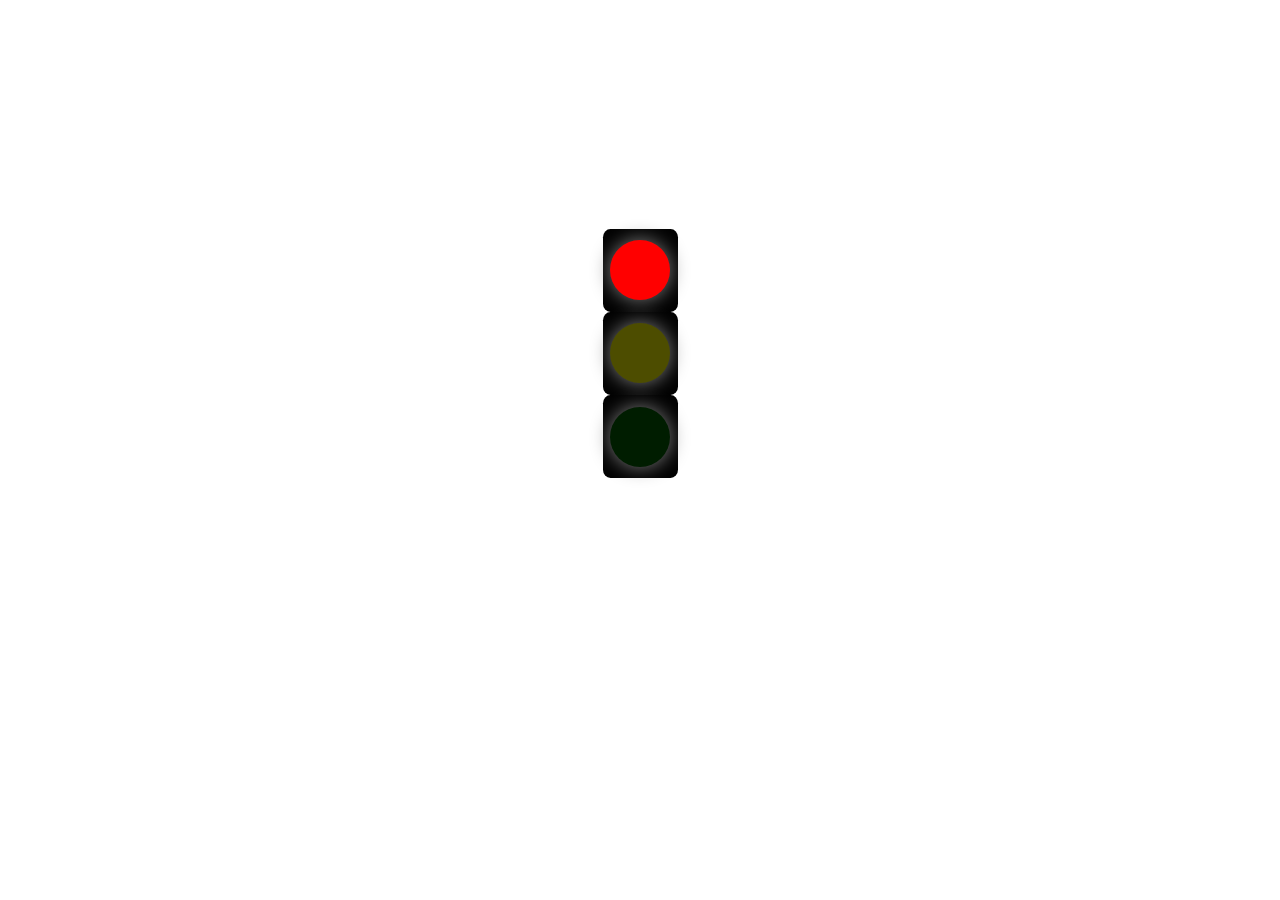
<file: 2.semaforo/index.html>
<!DOCTYPE html>
<html lang="en">
<head>
    <meta charset="UTF-8">
    <meta name="viewport" content="width=device-width, initial-scale=1.0">
    <link rel="stylesheet" href="css/style.css">
    <title>Semaforo</title>
</head>
<body>
    <section>
        <div class="semaforo">
            <div class="box">
                <div class="rosso">

                </div>
            </div>
            <div class="box">
                <div class="giallo">

                </div>
            </div>
            <div class="box">
                <div class="verde">

                </div>
            </div>
        </div>
        <!-- <button id="button">Attiva il semaforo</button> -->
    </section>
</body>
<script src="js/script.js"></script>
</html>
</file>
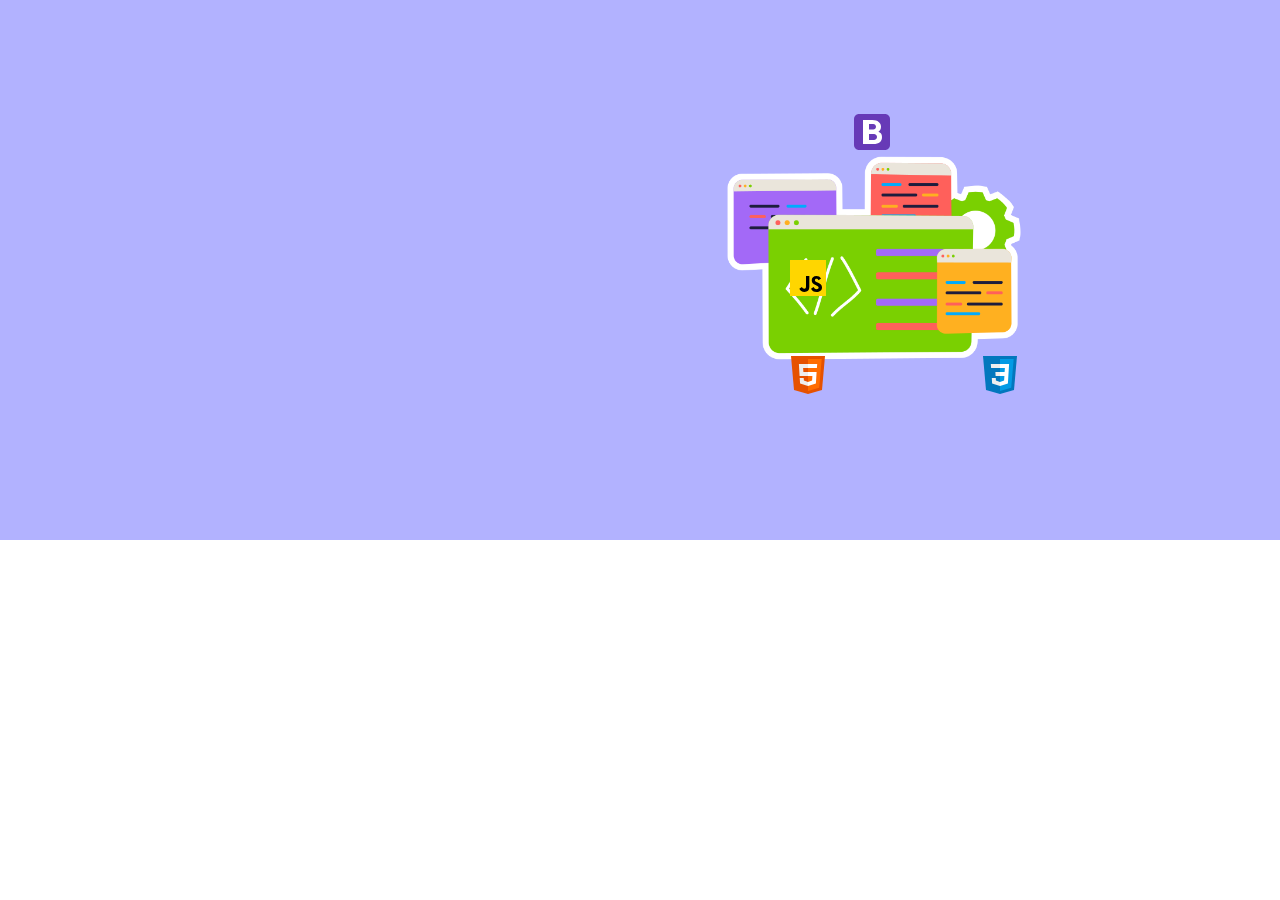
<file: 3.mousemove/index.html>
<!DOCTYPE html>
<html lang="en">
<head>
    <meta charset="UTF-8">
    <meta name="viewport" content="width=device-width, initial-scale=1.0">
    <link rel="stylesheet" href="css/style.css">
    <title>Mousemove</title>
</head>
<body>
    <section class="container">
        <div class="image-container">
            <img class="image set-w" position-speed="-0.2" src="img/base.png" alt="">
            <img class="image" position-speed="0.2" src="img/icons-bootstrap.svg" alt="">
            <img class="image" position-speed="-0.3" src="img/icons-css.svg" alt="">
            <img class="image" position-speed="-0.5" src="img/icons-html.svg" alt="">
            <img class="image" position-speed="0.2" src="img/icons-javascript.svg" alt="">
        </div>
    </section>
</body>
<script src="js/script.js"></script>
</html>
</file>
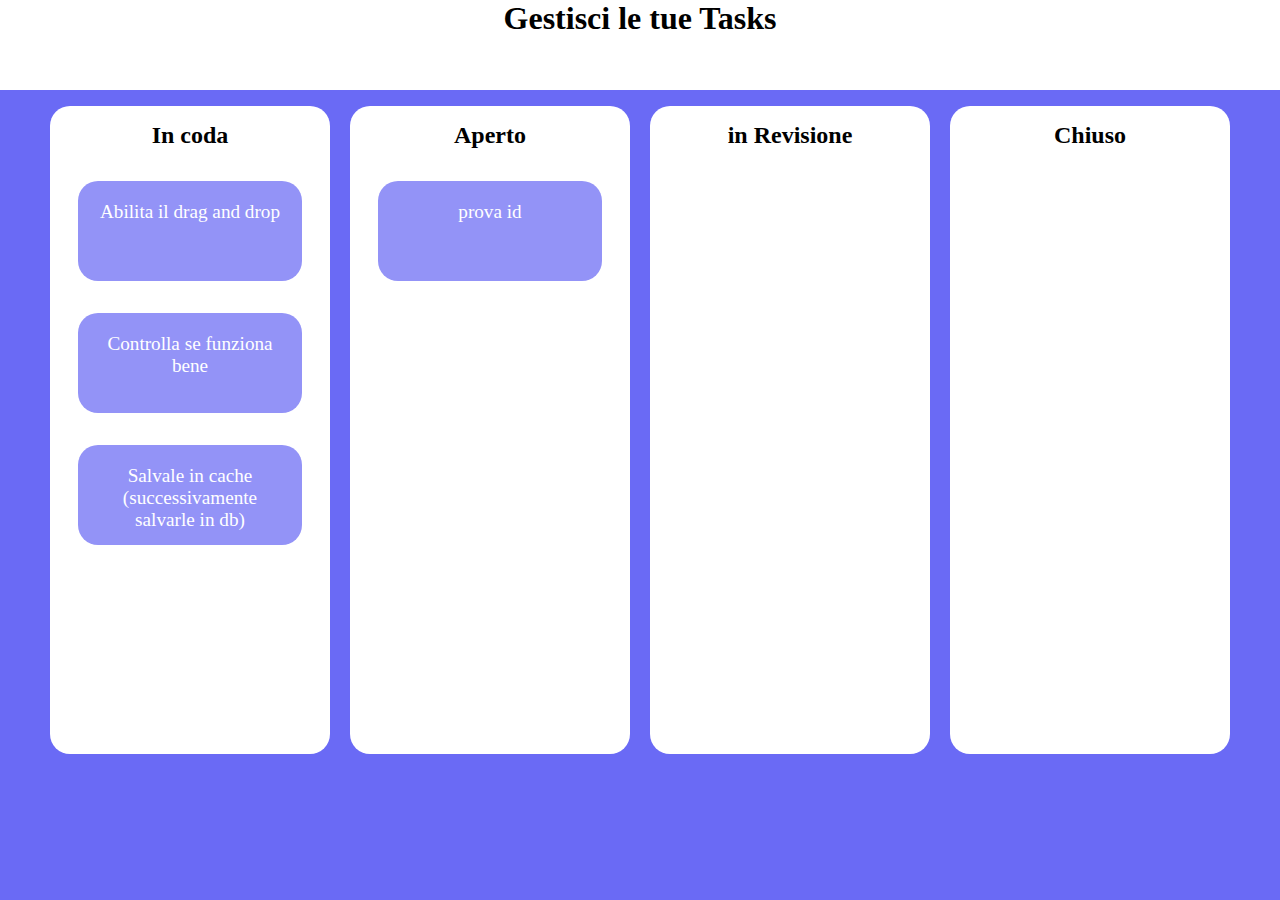
<file: 4.TodoList-DragAndDrop/index.html>
<!DOCTYPE html>
<html lang="en">
<head>
    <meta charset="UTF-8">
    <meta name="viewport" content="width=device-width, initial-scale=1.0">
    <link rel="stylesheet" href="css/style.css">
    <title>TodoList-DragAndDrop</title>
</head>
<body>
    <header>
        <h1>
            Gestisci le tue Tasks
        </h1>
    </header>
    <section>
        <article class="colonna" data-colonna= "0">
            <h2>In coda</h2>
           <!--  <div class="task" draggable="true">
                Abilita il drag and drop
            </div>
            <div class="task" draggable="true">
                Controlla se funziona bene 
            </div>
            <div class="task" draggable="true">
                Salvale in cache (successivamente salvarle in db) 
            </div> -->
        </article>
        <article class="colonna" data-colonna= "1">
            <h2>Aperto</h2>
        </article>
        <article class="colonna" data-colonna= "2">
            <h2>in Revisione</h2>
        </article>
        <article class="colonna" data-colonna= "3">
            <h2>Chiuso</h2>
        </article>
    </section>
</body>
<script src="js/script.js"></script>
</html>
</file>
<file: 1.lampadina/css/style.css>
*{
    margin: 0;
    padding: 0;
    box-sizing: border-box;
}

.my_container{
    width: 500px;
    margin: 0 auto;
    display: flex;
    flex-direction: column;
    justify-content: center;
    align-items: center;
}
#switch{
    width: 50px;
}

.active{
    display: block;
}

.none{
    display: none;
}
</file>
<file: 2.semaforo/css/style.css>
*{
    padding: 0;
    margin: 0;
    box-sizing: border-box;
}

:root{
    /* rosso */
    --sem-color-rosso-on: red;
    --sem-color-rosso-off: rgb(41, 0, 0);
    /* giallo */
    --sem-color-giallo-on: yellow;
    --sem-color-giallo-off: rgb(77, 77, 0);
    /* verde */
    --sem-color-verde-on: green;
    --sem-color-verde-off: rgb(0, 29, 0);
}

section{
    width: 500px;
    height: 75vh;
    display: flex;
    justify-content: center;
    align-items: center;
    flex-direction: column;
    margin: 1rem auto;
}

.semaforo{
    width: 75px;
    height: 250px;
    display: flex;
    justify-content: center;
    align-items: center;
    flex-direction: column;
}

.box{
    height: calc(250px / 3);
    width: 75px;
    background-color: black;
    border-radius: 10%;
    display: flex;
    align-items: center;
    justify-content: center;

    div{
        width: 60px;
        aspect-ratio: 1/1;
        border-radius: 50%;
        box-shadow: 0px 0px 20px gray;
        /* background-color: var(--sem-color); */
    }
}

#button{
    margin: 1rem 0;
}
</file>
<file: 3.mousemove/css/style.css>
*{
    padding: 0;
    margin: 0;
    box-sizing: border-box;
}

section.container{
    width: 100vw;
    height: 60vh;
    background-color: rgb(178, 178, 255);
    
}
div.image-container{
    position: relative;
    height: 100%;
}

.set-w{
    width: 300px;
    height: 300px;
    position: absolute;
    right: 20%;
    top: 20%;
}

.image{
    position: absolute;
    right: 20%;
    top: 20%;
}

.image:nth-child(2){
    right: 30%;
    top: 20%;
}

.image:nth-child(3){
    right: 20%;
    top: 65%;
}

.image:nth-child(4){
    right: 35%;
    top: 65%;
}

.image:nth-child(5){
    right: 35%;
    top: 47%;
}
</file>
<file: 4.TodoList-DragAndDrop/css/style.css>
*{
    margin: 0;
    padding: 0;
    box-sizing: border-box;
}
header{
    height: 10vh;
    h1{
        text-align: center;
    }
}
section{
    width: 100vw;
    height: 90vh;
    display: flex;
    justify-content: center;
    align-items: flex-start;
    flex-wrap: wrap;
    background-color: rgb(106, 106, 245);
}

article{
    display: flex;
    justify-content: flex-start;
    align-items: center;
    flex-direction: column;
    width: calc(25vw - 40px);
    height: 80%;
    margin: 1rem 10px;
    background-color: white;
    border-radius: 20px;
    h2{
        margin: 1rem 0;
    }
}

.task{
    width: 80%;
    height: 100px;
    background-color: rgb(147, 147, 247);
    border-radius: 20px;
    display: flex;
    align-items: flex-start;
    justify-content: center;
    margin: 1rem 0;
    padding: 20px;
    font-size: 1.2rem;
    color: white;
    text-align: center;
    cursor: move; /* fallback: no `url()` support or images disabled */
    
    cursor: grab; /* W3C standards syntax, all modern browser */
    
}

.task:active{
    cursor: grabbing;
}
</file>
